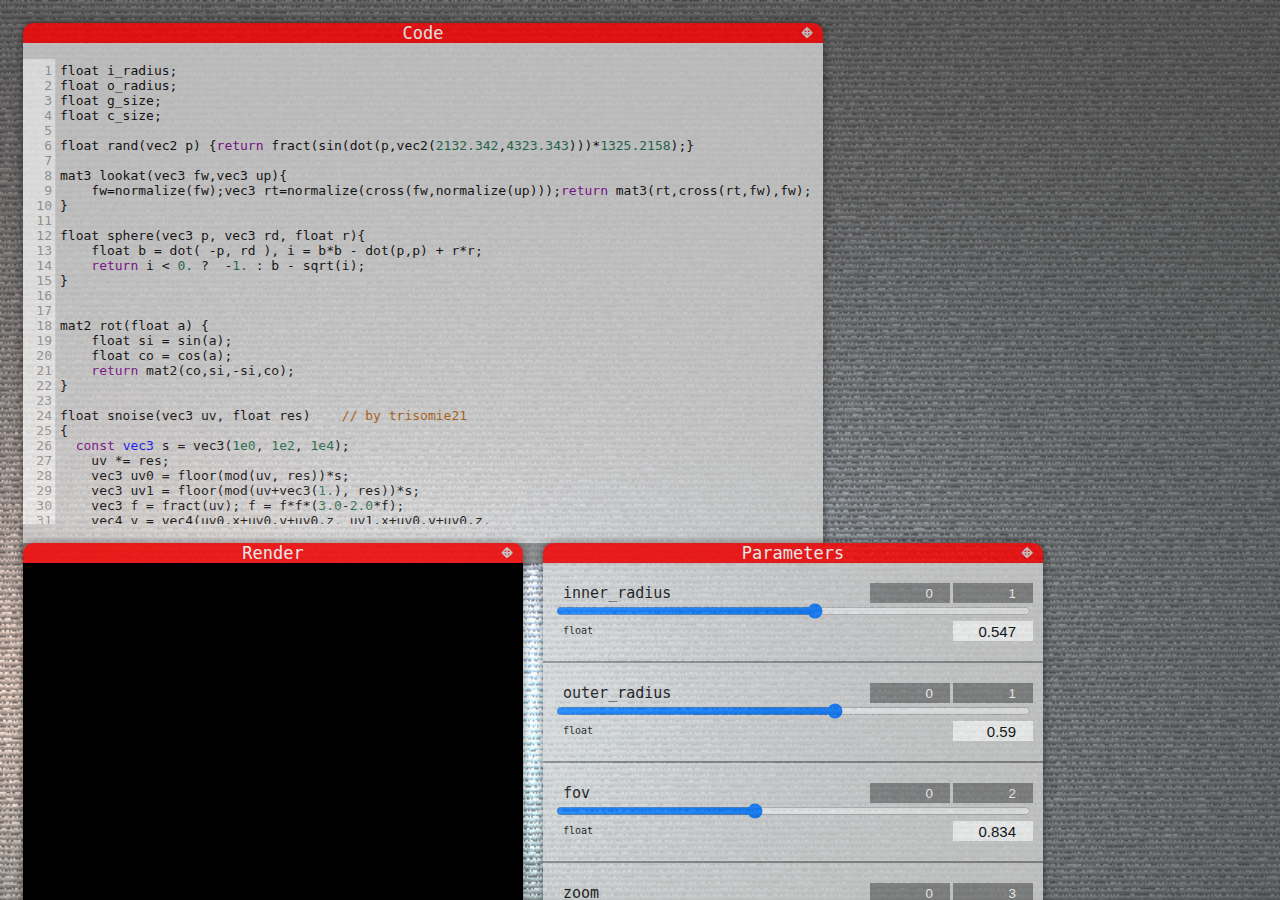
<file: index.html>
<!DOCTYPE HTML>
<html>
  <head>
    <title>kShade</title>
    <link rel="stylesheet" href="codemirror/lib/codemirror.css">
    <link rel="stylesheet" href="jshade.css">
    <script src="codemirror/lib/codemirror.js"></script>
    <script src="codemirror/mode/javascript/javascript.js"></script>
    <!-- <script src="jshint.js"></script> -->
    <script src="boxys.js"></script>
    <script src="kShade.js"></script>
    <script src="jquery.min.js"></script>
  </head>
  <body>
      <!-- <div id="info" class="boxy" title="FPS">
        <span id="fps"></span>
      </div> -->
    <div class="container">
      <iframe class="back" src="backgl.html?background.glsl"></iframe>

      <iframe id="code" class="boxy" title="Code" src="code.html">
      </iframe>
      <div id="render" class="boxy" title="Render">
        <div id="error">
        </div>
        <iframe class="webgl" id="shader" src="webgl.html?menu.c"></iframe>
      </div>
      <div id="params" class="boxy" title="Parameters">
        <div class="uniform">
          <div class="uniform_label name big">Parameter</div>
          <input type="number" class="value hi" value="2">
          <input type="number" class="value lo" value="0">
          <input type="range" class="slider x" value="0">
          <input type="range" class="slider y" value="0">
          <input type="range" class="slider z" value="0">
          <input type="range" class="slider w" value="0">
          <div class="uniform_label type">float</div>
          <input type="number" class="value big w" value="0">
          <input type="number" class="value big z" value="0">
          <input type="number" class="value big y" value="0">
          <input type="number" class="value big x" value="0">
        </div>
      </div>
    </div>
  </body>
</html>
</file>
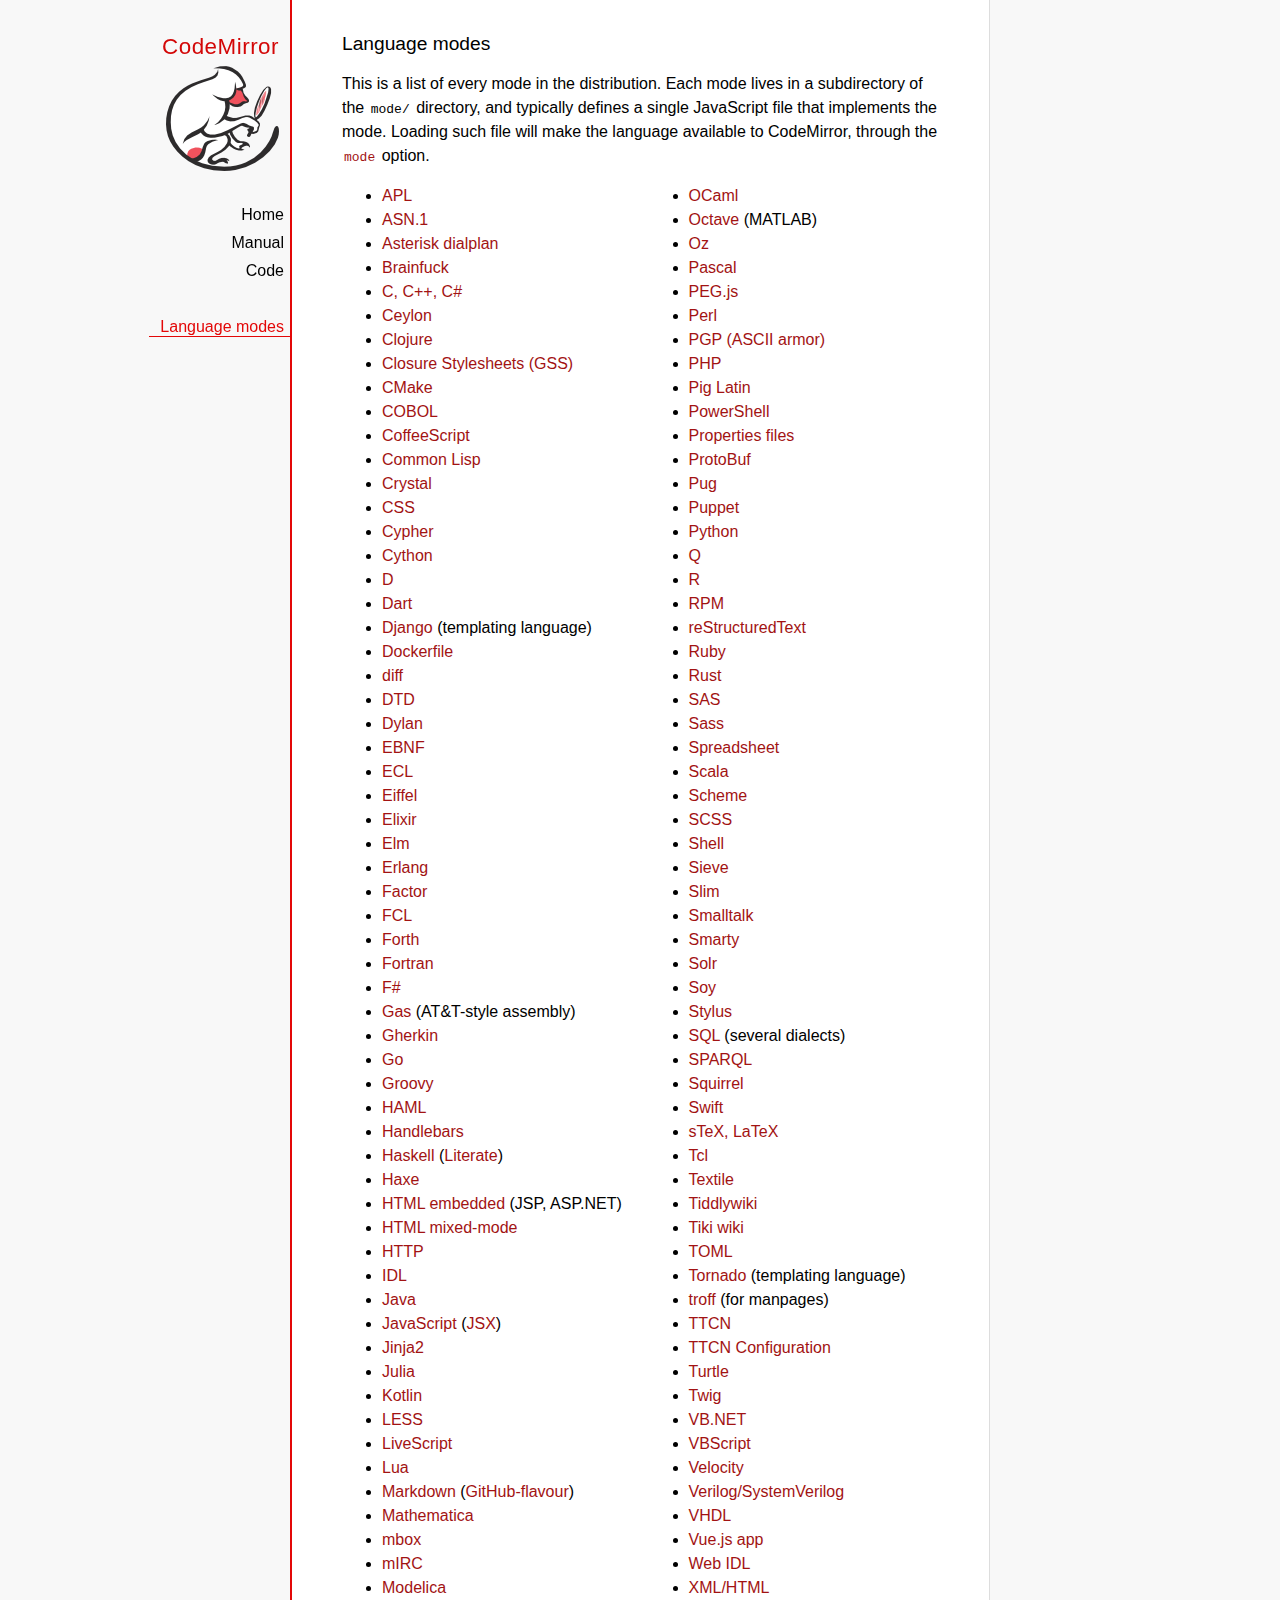
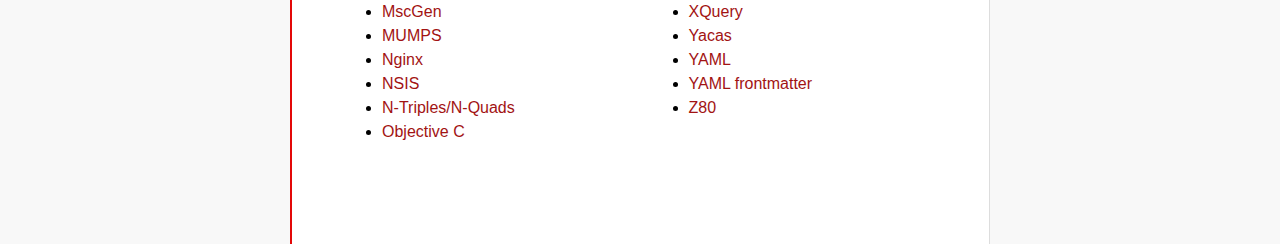
<file: codemirror/mode/index.html>
<!doctype html>

<title>CodeMirror: Language Modes</title>
<meta charset="utf-8"/>
<link rel=stylesheet href="../doc/docs.css">

<div id=nav>
  <a href="http://codemirror.net"><h1>CodeMirror</h1><img id=logo src="../doc/logo.png"></a>

  <ul>
    <li><a href="../index.html">Home</a>
    <li><a href="../doc/manual.html">Manual</a>
    <li><a href="https://github.com/codemirror/codemirror">Code</a>
  </ul>
  <ul>
    <li><a class=active href="#">Language modes</a>
  </ul>
</div>

<article>

  <h2>Language modes</h2>

  <p>This is a list of every mode in the distribution. Each mode lives
in a subdirectory of the <code>mode/</code> directory, and typically
defines a single JavaScript file that implements the mode. Loading
such file will make the language available to CodeMirror, through
the <a href="../doc/manual.html#option_mode"><code>mode</code></a>
option.</p>

  <div style="-webkit-columns: 100px 2; -moz-columns: 100px 2; columns: 100px 2;">
    <ul style="margin-top: 0">
      <li><a href="apl/index.html">APL</a></li>
      <li><a href="asn.1/index.html">ASN.1</a></li>
      <li><a href="asterisk/index.html">Asterisk dialplan</a></li>
      <li><a href="brainfuck/index.html">Brainfuck</a></li>
      <li><a href="clike/index.html">C, C++, C#</a></li>
      <li><a href="clike/index.html">Ceylon</a></li>
      <li><a href="clojure/index.html">Clojure</a></li>
      <li><a href="css/gss.html">Closure Stylesheets (GSS)</a></li>
      <li><a href="cmake/index.html">CMake</a></li>
      <li><a href="cobol/index.html">COBOL</a></li>
      <li><a href="coffeescript/index.html">CoffeeScript</a></li>
      <li><a href="commonlisp/index.html">Common Lisp</a></li>
      <li><a href="crystal/index.html">Crystal</a></li>
      <li><a href="css/index.html">CSS</a></li>
      <li><a href="cypher/index.html">Cypher</a></li>
      <li><a href="python/index.html">Cython</a></li>
      <li><a href="d/index.html">D</a></li>
      <li><a href="dart/index.html">Dart</a></li>
      <li><a href="django/index.html">Django</a> (templating language)</li>
      <li><a href="dockerfile/index.html">Dockerfile</a></li>
      <li><a href="diff/index.html">diff</a></li>
      <li><a href="dtd/index.html">DTD</a></li>
      <li><a href="dylan/index.html">Dylan</a></li>
      <li><a href="ebnf/index.html">EBNF</a></li>
      <li><a href="ecl/index.html">ECL</a></li>
      <li><a href="eiffel/index.html">Eiffel</a></li>
      <li><a href="https://github.com/optick/codemirror-mode-elixir">Elixir</a></li>
      <li><a href="elm/index.html">Elm</a></li>
      <li><a href="erlang/index.html">Erlang</a></li>
      <li><a href="factor/index.html">Factor</a></li>
      <li><a href="fcl/index.html">FCL</a></li>
      <li><a href="forth/index.html">Forth</a></li>
      <li><a href="fortran/index.html">Fortran</a></li>
      <li><a href="mllike/index.html">F#</a></li>
      <li><a href="gas/index.html">Gas</a> (AT&amp;T-style assembly)</li>
      <li><a href="gherkin/index.html">Gherkin</a></li>
      <li><a href="go/index.html">Go</a></li>
      <li><a href="groovy/index.html">Groovy</a></li>
      <li><a href="haml/index.html">HAML</a></li>
      <li><a href="handlebars/index.html">Handlebars</a></li>
      <li><a href="haskell/index.html">Haskell</a> (<a href="haskell-literate/index.html">Literate</a>)</li>
      <li><a href="haxe/index.html">Haxe</a></li>
      <li><a href="htmlembedded/index.html">HTML embedded</a> (JSP, ASP.NET)</li>
      <li><a href="htmlmixed/index.html">HTML mixed-mode</a></li>
      <li><a href="http/index.html">HTTP</a></li>
      <li><a href="idl/index.html">IDL</a></li>
      <li><a href="clike/index.html">Java</a></li>
      <li><a href="javascript/index.html">JavaScript</a> (<a href="jsx/index.html">JSX</a>)</li>
      <li><a href="jinja2/index.html">Jinja2</a></li>
      <li><a href="julia/index.html">Julia</a></li>
      <li><a href="clike/index.html">Kotlin</a></li>
      <li><a href="css/less.html">LESS</a></li>
      <li><a href="livescript/index.html">LiveScript</a></li>
      <li><a href="lua/index.html">Lua</a></li>
      <li><a href="markdown/index.html">Markdown</a> (<a href="gfm/index.html">GitHub-flavour</a>)</li>
      <li><a href="mathematica/index.html">Mathematica</a></li>
      <li><a href="mbox/index.html">mbox</a></li>
      <li><a href="mirc/index.html">mIRC</a></li>
      <li><a href="modelica/index.html">Modelica</a></li>
      <li><a href="mscgen/index.html">MscGen</a></li>
      <li><a href="mumps/index.html">MUMPS</a></li>
      <li><a href="nginx/index.html">Nginx</a></li>
      <li><a href="nsis/index.html">NSIS</a></li>
      <li><a href="ntriples/index.html">N-Triples/N-Quads</a></li>
      <li><a href="clike/index.html">Objective C</a></li>
      <li><a href="mllike/index.html">OCaml</a></li>
      <li><a href="octave/index.html">Octave</a> (MATLAB)</li>
      <li><a href="oz/index.html">Oz</a></li>
      <li><a href="pascal/index.html">Pascal</a></li>
      <li><a href="pegjs/index.html">PEG.js</a></li>
      <li><a href="perl/index.html">Perl</a></li>
      <li><a href="asciiarmor/index.html">PGP (ASCII armor)</a></li>
      <li><a href="php/index.html">PHP</a></li>
      <li><a href="pig/index.html">Pig Latin</a></li>
      <li><a href="powershell/index.html">PowerShell</a></li>
      <li><a href="properties/index.html">Properties files</a></li>
      <li><a href="protobuf/index.html">ProtoBuf</a></li>
      <li><a href="pug/index.html">Pug</a></li>
      <li><a href="puppet/index.html">Puppet</a></li>
      <li><a href="python/index.html">Python</a></li>
      <li><a href="q/index.html">Q</a></li>
      <li><a href="r/index.html">R</a></li>
      <li><a href="rpm/index.html">RPM</a></li>
      <li><a href="rst/index.html">reStructuredText</a></li>
      <li><a href="ruby/index.html">Ruby</a></li>
      <li><a href="rust/index.html">Rust</a></li>
      <li><a href="sas/index.html">SAS</a></li>
      <li><a href="sass/index.html">Sass</a></li>
      <li><a href="spreadsheet/index.html">Spreadsheet</a></li>
      <li><a href="clike/scala.html">Scala</a></li>
      <li><a href="scheme/index.html">Scheme</a></li>
      <li><a href="css/scss.html">SCSS</a></li>
      <li><a href="shell/index.html">Shell</a></li>
      <li><a href="sieve/index.html">Sieve</a></li>
      <li><a href="slim/index.html">Slim</a></li>
      <li><a href="smalltalk/index.html">Smalltalk</a></li>
      <li><a href="smarty/index.html">Smarty</a></li>
      <li><a href="solr/index.html">Solr</a></li>
      <li><a href="soy/index.html">Soy</a></li>
      <li><a href="stylus/index.html">Stylus</a></li>
      <li><a href="sql/index.html">SQL</a> (several dialects)</li>
      <li><a href="sparql/index.html">SPARQL</a></li>
      <li><a href="clike/index.html">Squirrel</a></li>
      <li><a href="swift/index.html">Swift</a></li>
      <li><a href="stex/index.html">sTeX, LaTeX</a></li>
      <li><a href="tcl/index.html">Tcl</a></li>
      <li><a href="textile/index.html">Textile</a></li>
      <li><a href="tiddlywiki/index.html">Tiddlywiki</a></li>
      <li><a href="tiki/index.html">Tiki wiki</a></li>
      <li><a href="toml/index.html">TOML</a></li>
      <li><a href="tornado/index.html">Tornado</a> (templating language)</li>
      <li><a href="troff/index.html">troff</a> (for manpages)</li>
      <li><a href="ttcn/index.html">TTCN</a></li>
      <li><a href="ttcn-cfg/index.html">TTCN Configuration</a></li>
      <li><a href="turtle/index.html">Turtle</a></li>
      <li><a href="twig/index.html">Twig</a></li>
      <li><a href="vb/index.html">VB.NET</a></li>
      <li><a href="vbscript/index.html">VBScript</a></li>
      <li><a href="velocity/index.html">Velocity</a></li>
      <li><a href="verilog/index.html">Verilog/SystemVerilog</a></li>
      <li><a href="vhdl/index.html">VHDL</a></li>
      <li><a href="vue/index.html">Vue.js app</a></li>
      <li><a href="webidl/index.html">Web IDL</a></li>
      <li><a href="xml/index.html">XML/HTML</a></li>
      <li><a href="xquery/index.html">XQuery</a></li>
      <li><a href="yacas/index.html">Yacas</a></li>
      <li><a href="yaml/index.html">YAML</a></li>
      <li><a href="yaml-frontmatter/index.html">YAML frontmatter</a></li>
      <li><a href="z80/index.html">Z80</a></li>
    </ul>
  </div>

</article>
</file>
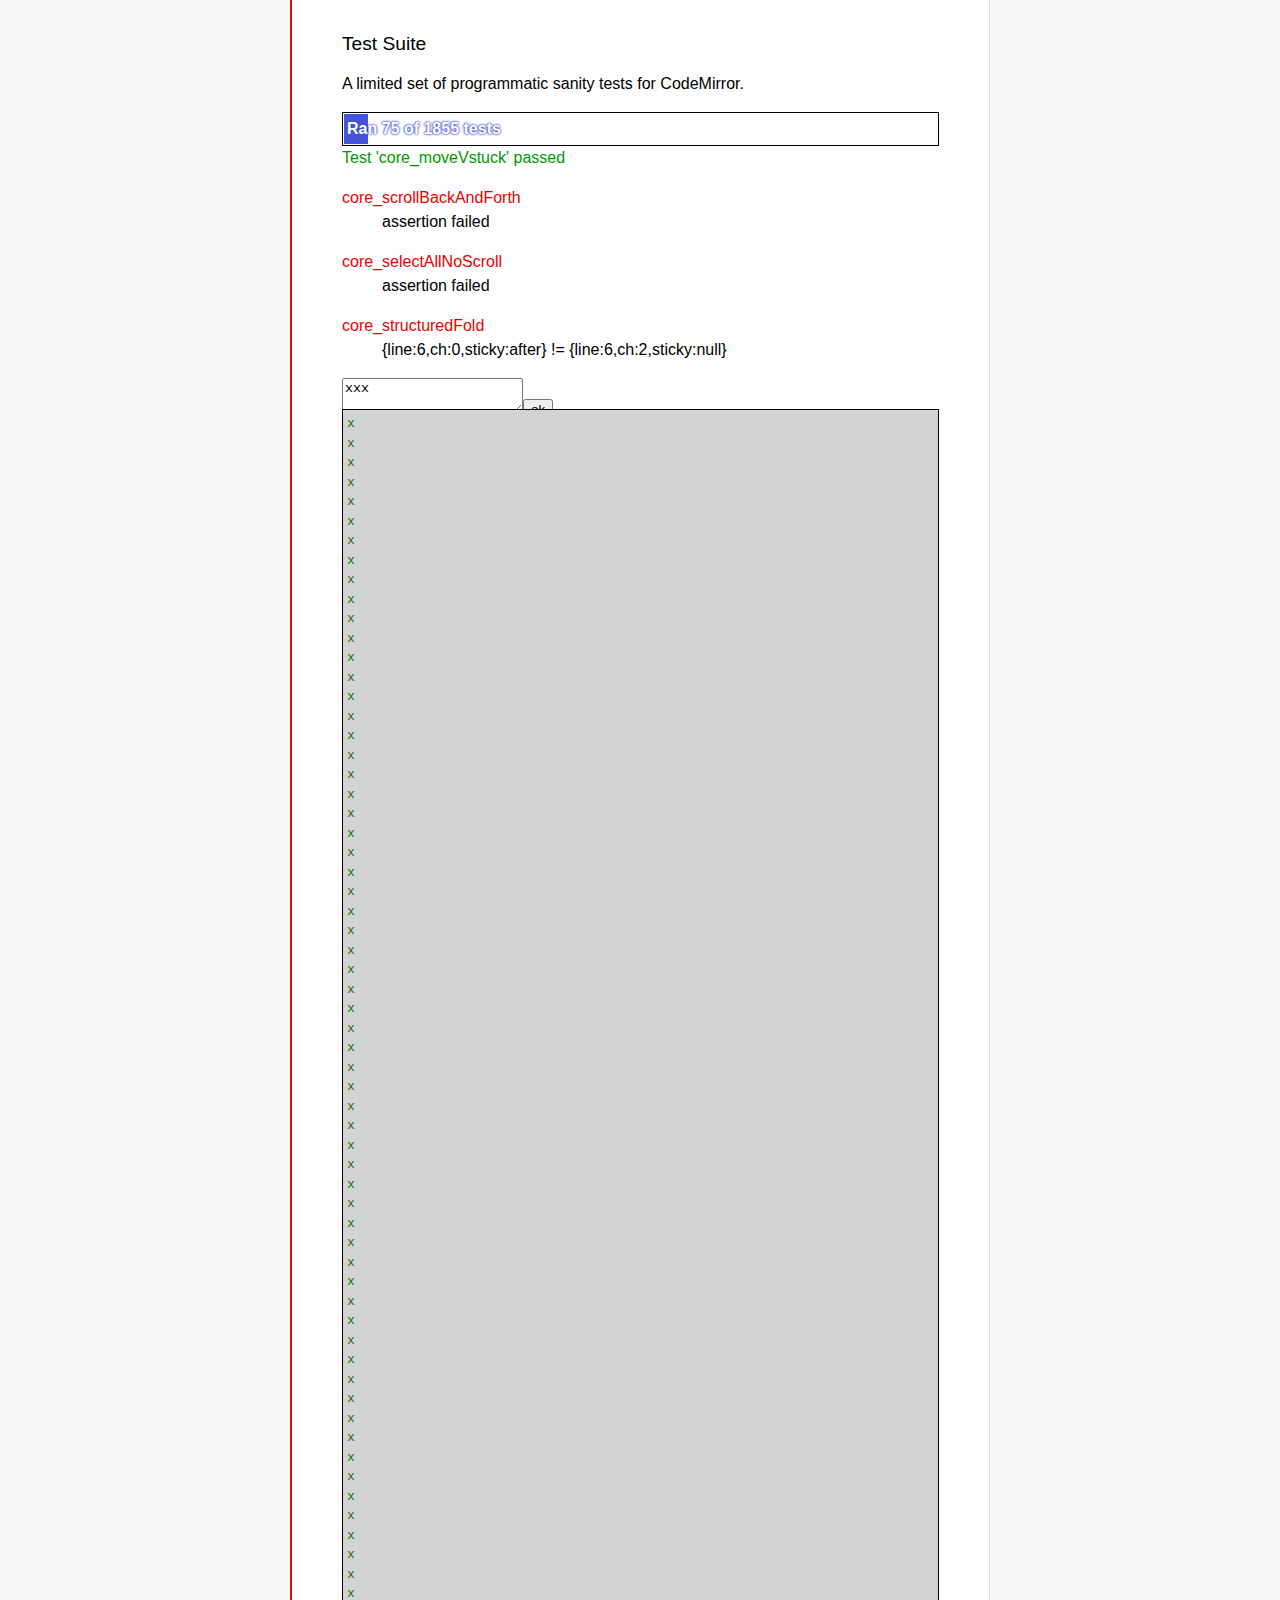
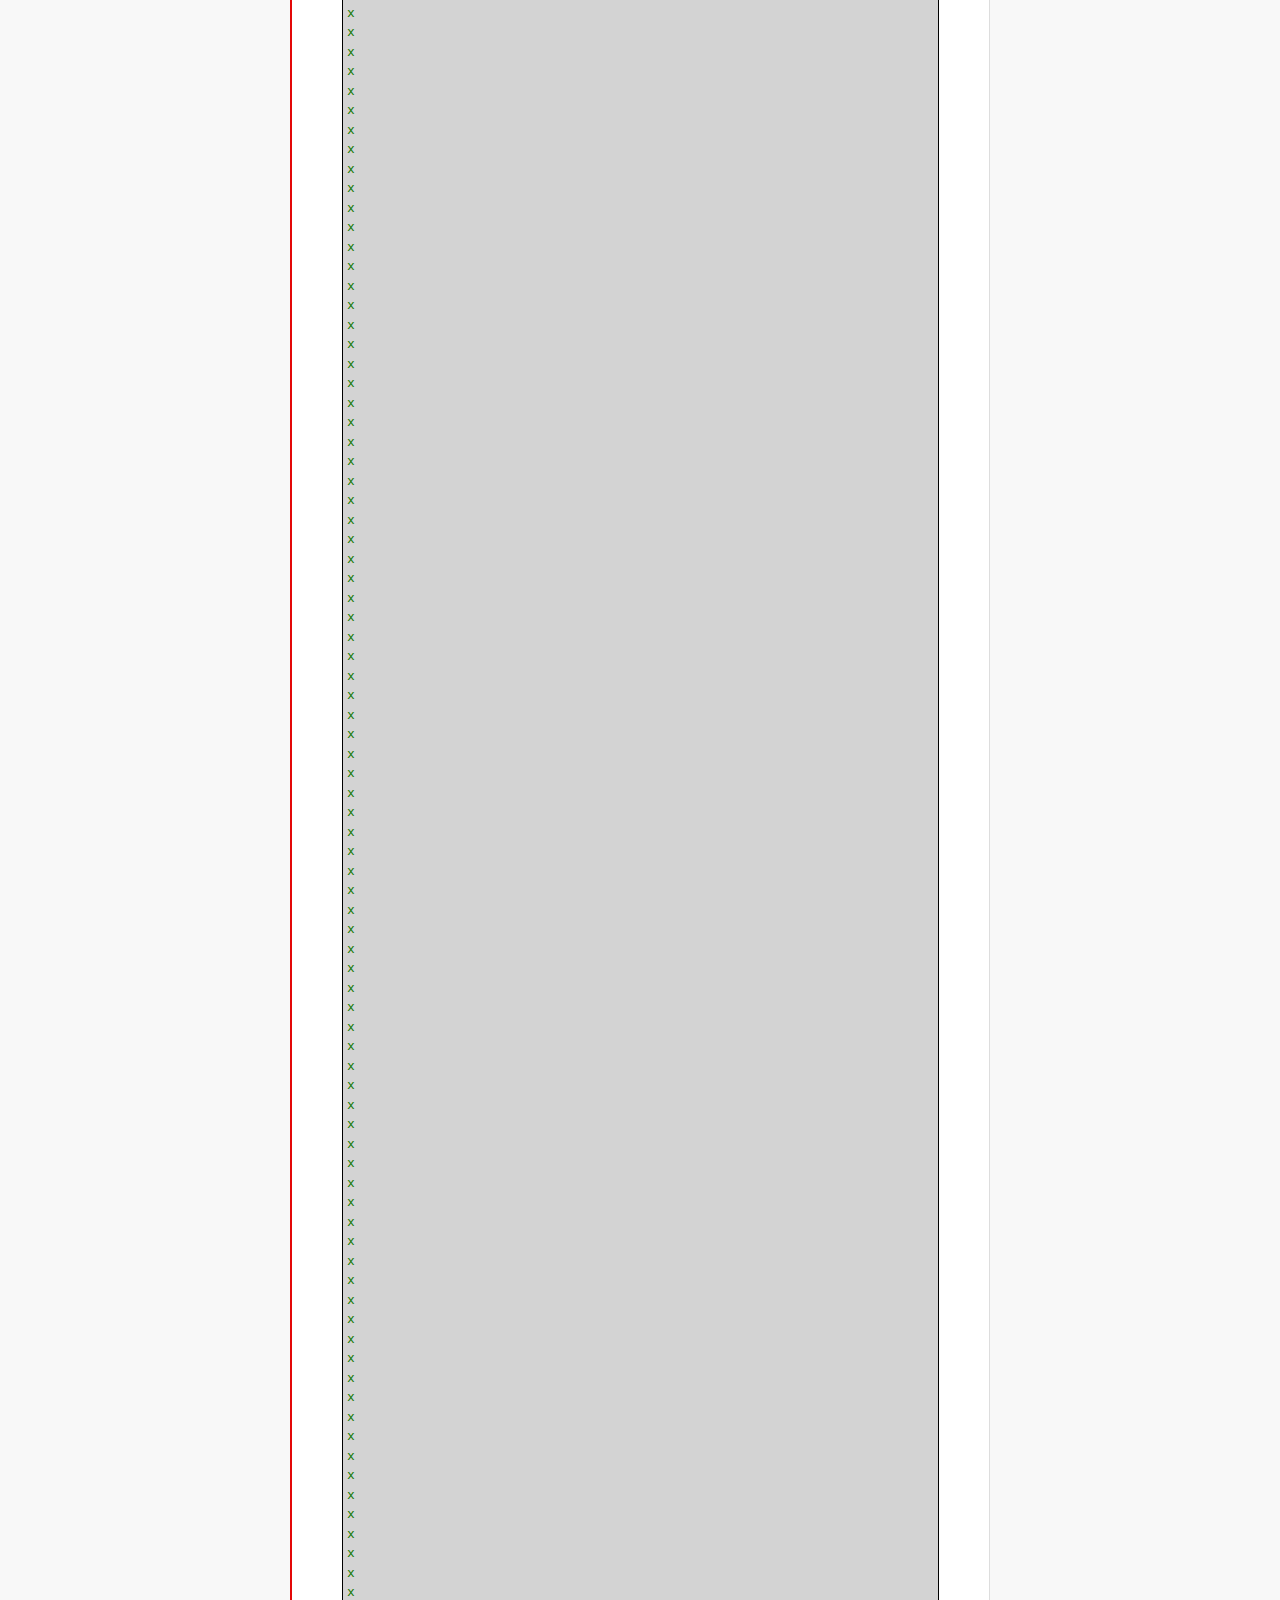
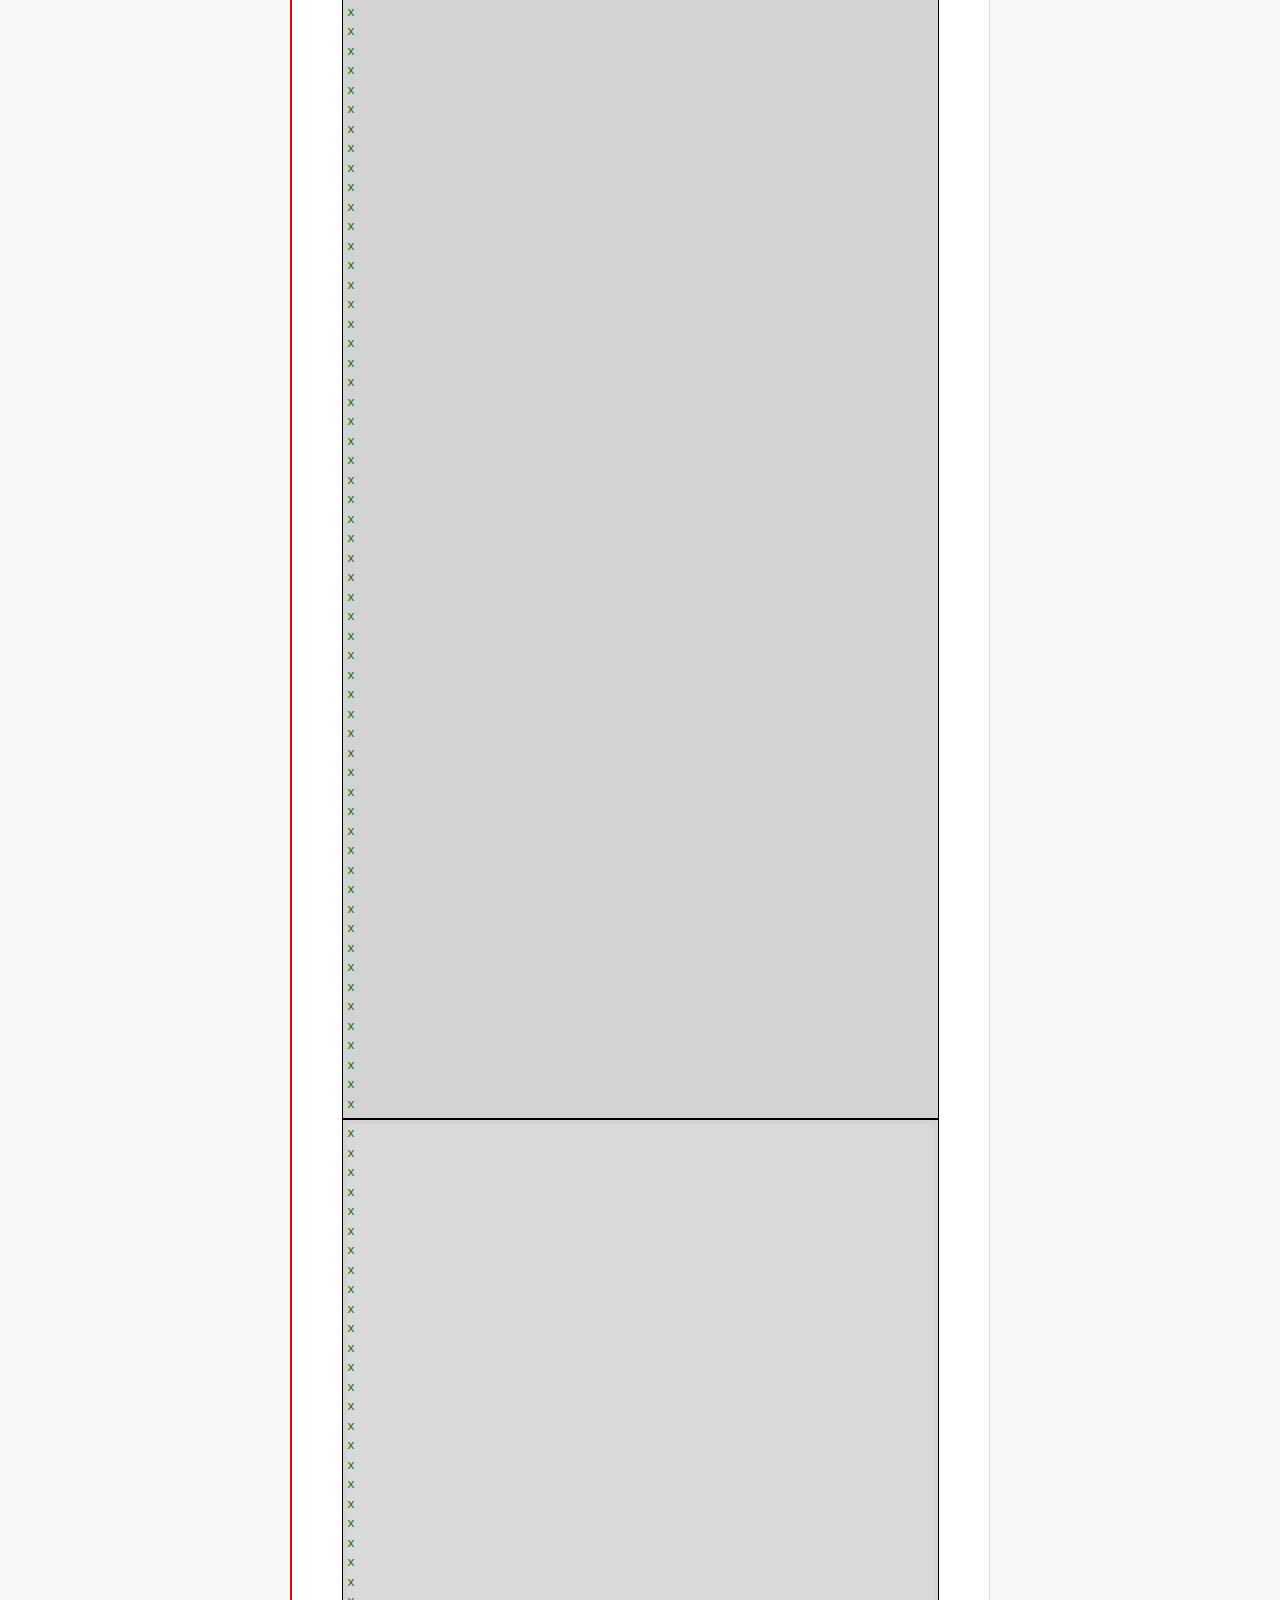
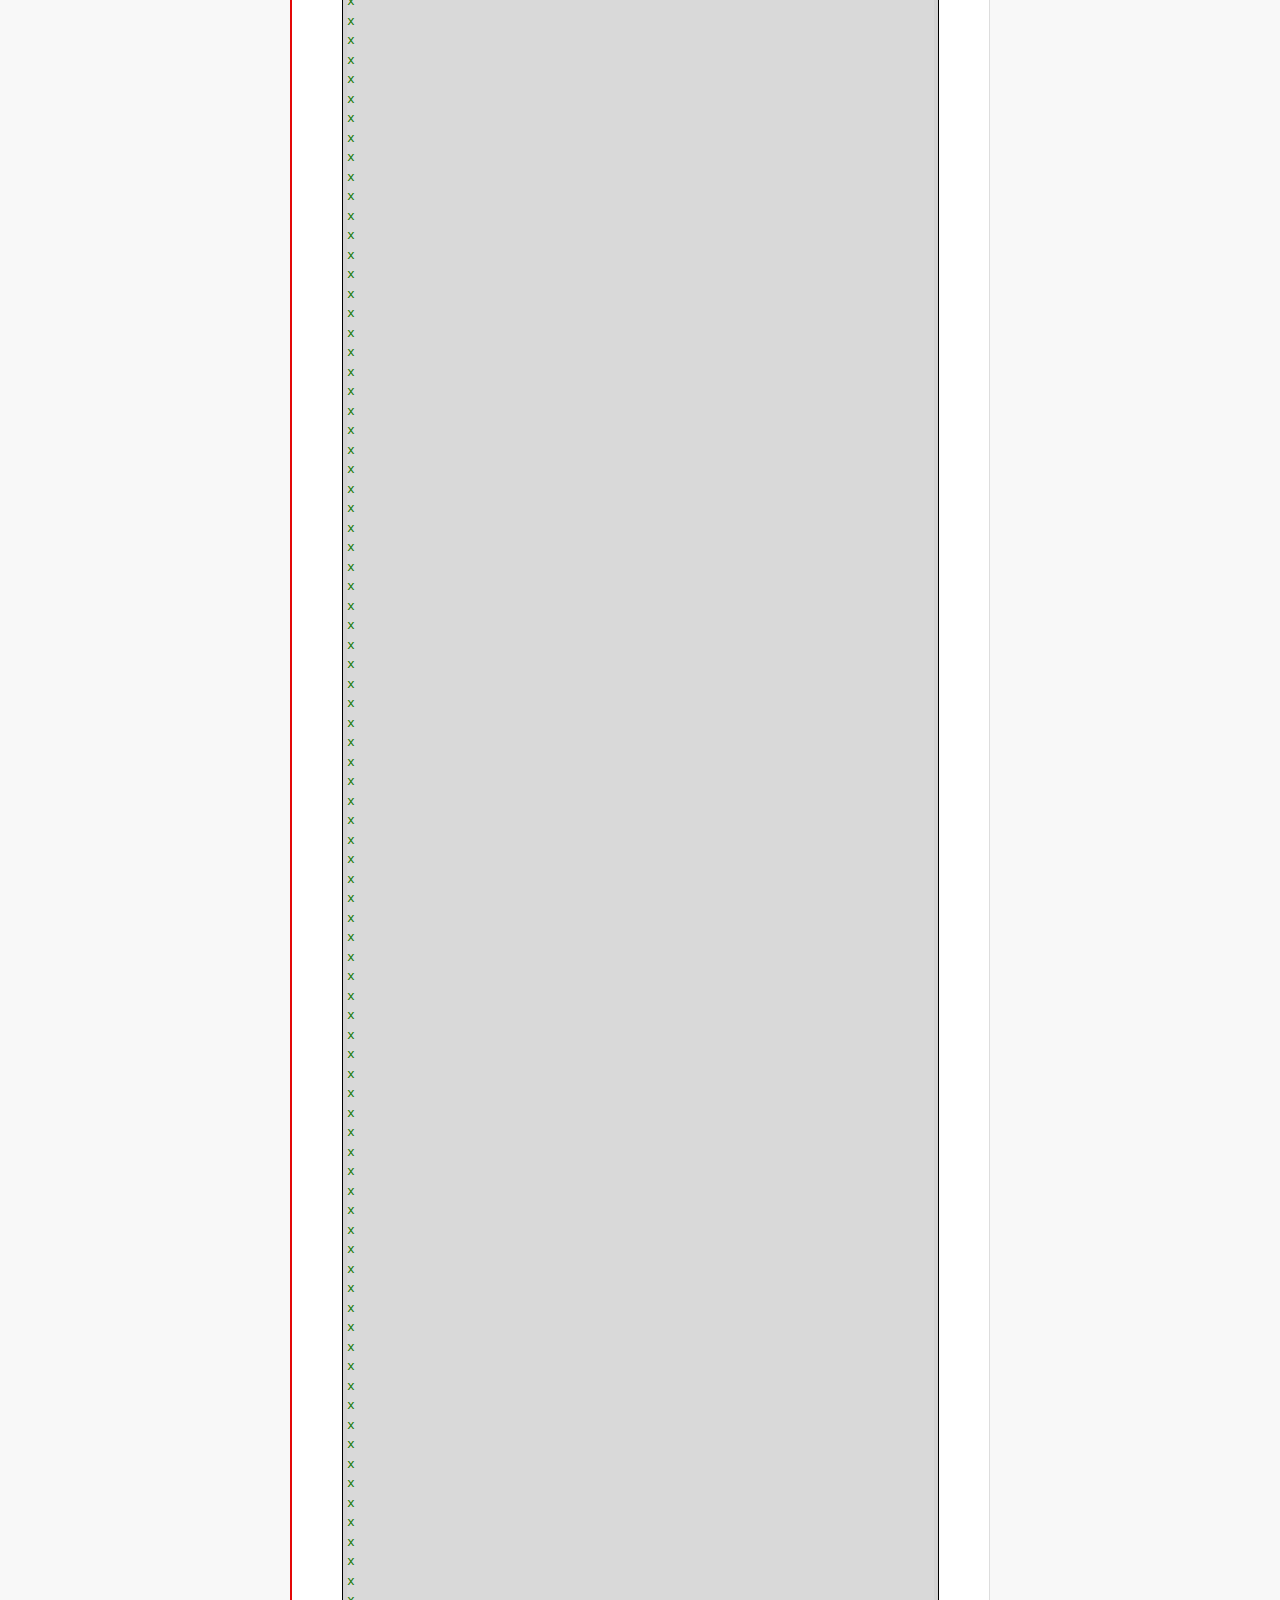
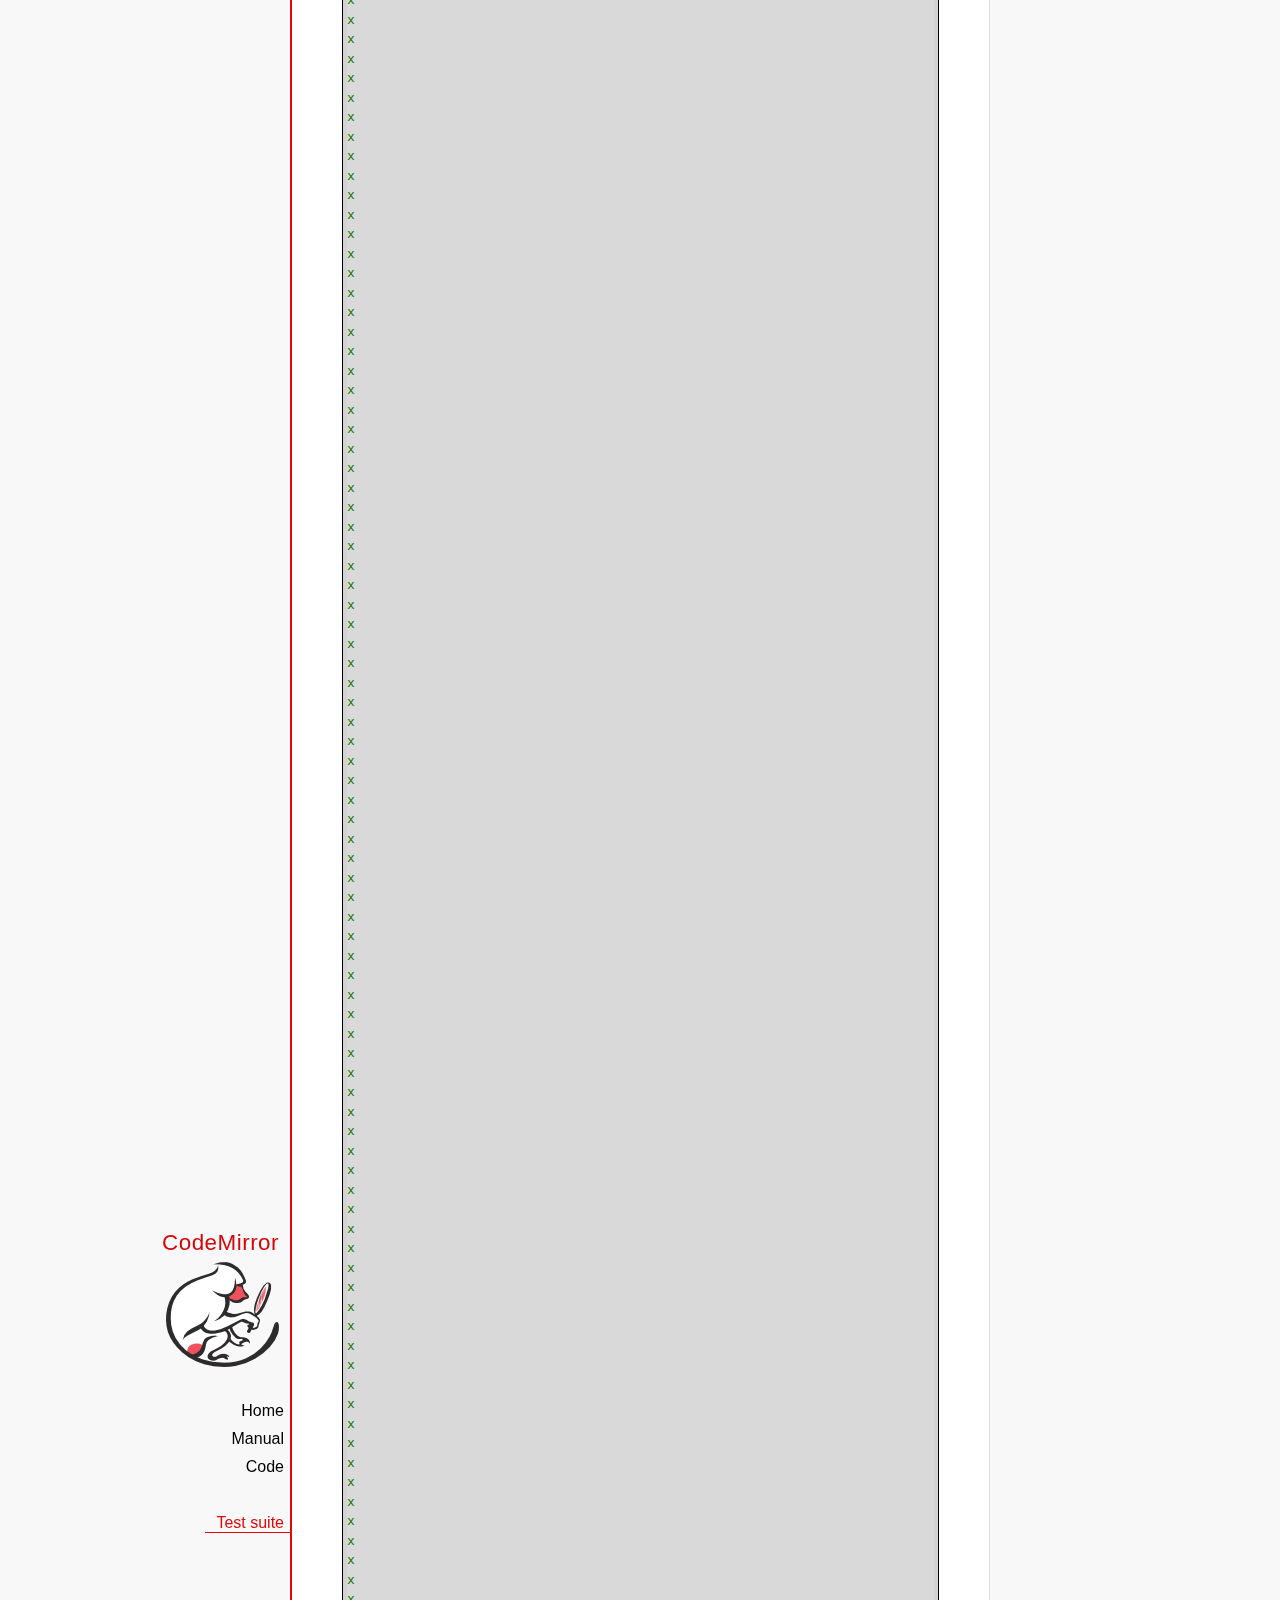
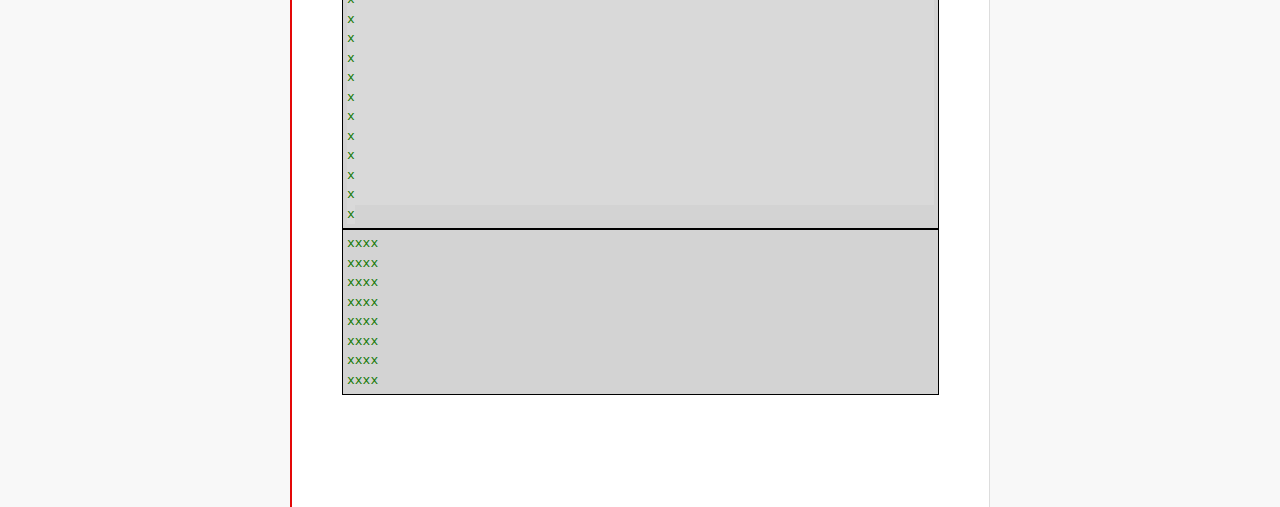
<file: codemirror/test/index.html>
<!doctype html>

<meta charset="utf-8"/>
<title>CodeMirror: Test Suite</title>
<link rel=stylesheet href="../doc/docs.css">

<link rel="stylesheet" href="../lib/codemirror.css">
<link rel="stylesheet" href="mode_test.css">
<script src="../doc/activebookmark.js"></script>
<script src="../lib/codemirror.js"></script>
<script src="../mode/meta.js"></script>
<script src="../addon/mode/overlay.js"></script>
<script src="../addon/mode/multiplex.js"></script>
<script src="../addon/search/searchcursor.js"></script>
<script src="../addon/dialog/dialog.js"></script>
<script src="../addon/edit/matchbrackets.js"></script>
<script src="../addon/hint/sql-hint.js"></script>
<script src="../addon/comment/comment.js"></script>
<script src="../addon/mode/simple.js"></script>
<script src="../mode/css/css.js"></script>
<script src="../mode/clike/clike.js"></script>
<!-- clike must be after css or vim and sublime tests will fail -->
<script src="../mode/cypher/cypher.js"></script>
<script src="../mode/d/d.js"></script>
<script src="../mode/dockerfile/dockerfile.js"></script>
<script src="../mode/gfm/gfm.js"></script>
<script src="../mode/haml/haml.js"></script>
<script src="../mode/htmlmixed/htmlmixed.js"></script>
<script src="../mode/javascript/javascript.js"></script>
<script src="../mode/jsx/jsx.js"></script>
<script src="../mode/markdown/markdown.js"></script>
<script src="../mode/php/php.js"></script>
<script src="../mode/python/python.js"></script>
<script src="../mode/powershell/powershell.js"></script>
<script src="../mode/ruby/ruby.js"></script>
<script src="../mode/sass/sass.js"></script>
<script src="../mode/shell/shell.js"></script>
<script src="../mode/slim/slim.js"></script>
<script src="../mode/soy/soy.js"></script>
<script src="../mode/sql/sql.js"></script>
<script src="../mode/stex/stex.js"></script>
<script src="../mode/swift/swift.js"></script>
<script src="../mode/textile/textile.js"></script>
<script src="../mode/verilog/verilog.js"></script>
<script src="../mode/xml/xml.js"></script>
<script src="../mode/xquery/xquery.js"></script>
<script src="../keymap/emacs.js"></script>
<script src="../keymap/sublime.js"></script>
<script src="../keymap/vim.js"></script>
<script src="../mode/rust/rust.js"></script>
<script src="../mode/mscgen/mscgen.js"></script>
<script src="../mode/dylan/dylan.js"></script>

<style type="text/css">
  .ok {color: #090;}
  .fail {color: #e00;}
  .error {color: #c90;}
  .done {font-weight: bold;}
  #progress {
  background: #45d;
  color: white;
  text-shadow: 0 0 1px #45d, 0 0 2px #45d, 0 0 3px #45d;
  font-weight: bold;
  white-space: pre;
  }
  #testground {
  visibility: hidden;
  }
  #testground.offscreen {
  visibility: visible;
  position: absolute;
  left: -10000px;
  top: -10000px;
  }
  .CodeMirror { border: 1px solid black; }
</style>

<div id=nav>
  <a href="http://codemirror.net"><h1>CodeMirror</h1><img id=logo src="../doc/logo.png"></a>

  <ul>
    <li><a href="../index.html">Home</a>
    <li><a href="../doc/manual.html">Manual</a>
    <li><a href="https://github.com/codemirror/codemirror">Code</a>
  </ul>
  <ul>
    <li><a class=active href="#">Test suite</a>
  </ul>
</div>

<article>
  <h2>Test Suite</h2>

    <p>A limited set of programmatic sanity tests for CodeMirror.</p>

    <div style="border: 1px solid black; padding: 1px; max-width: 700px;">
      <div style="width: 0px;" id=progress><div style="padding: 3px;">Ran <span id="progress_ran">0</span><span id="progress_total"> of 0</span> tests</div></div>
    </div>
    <p id=status>Please enable JavaScript...</p>
    <div id=output></div>

    <div id=testground></div>

    <script src="driver.js"></script>
    <script src="test.js"></script>
    <script src="doc_test.js"></script>
    <script src="multi_test.js"></script>
    <script src="contenteditable_test.js"></script>
    <script src="scroll_test.js"></script>
    <script src="comment_test.js"></script>
    <script src="search_test.js"></script>
    <script src="mode_test.js"></script>

    <script src="../mode/clike/test.js"></script>
    <script src="../mode/css/test.js"></script>
    <script src="../mode/css/gss_test.js"></script>
    <script src="../mode/css/scss_test.js"></script>
    <script src="../mode/css/less_test.js"></script>
    <script src="../mode/cypher/test.js"></script>
    <script src="../mode/d/test.js"></script>
    <script src="../mode/dockerfile/test.js"></script>
    <script src="../mode/gfm/test.js"></script>
    <script src="../mode/haml/test.js"></script>
    <script src="../mode/javascript/test.js"></script>
    <script src="../mode/jsx/test.js"></script>
    <script src="../mode/markdown/test.js"></script>
    <script src="../mode/php/test.js"></script>
    <script src="../mode/powershell/test.js"></script>
    <script src="../mode/ruby/test.js"></script>
    <script src="../mode/sass/test.js"></script>
    <script src="../mode/shell/test.js"></script>
    <script src="../mode/slim/test.js"></script>
    <script src="../mode/soy/test.js"></script>
    <script src="../mode/stex/test.js"></script>
    <script src="../mode/swift/test.js"></script>
    <script src="../mode/textile/test.js"></script>
    <script src="../mode/verilog/test.js"></script>
    <script src="../mode/xml/test.js"></script>
    <script src="../mode/xquery/test.js"></script>
    <script src="../mode/python/test.js"></script>
    <script src="../mode/rust/test.js"></script>
    <script src="../mode/mscgen/mscgen_test.js"></script>
    <script src="../mode/mscgen/xu_test.js"></script>
    <script src="../mode/mscgen/msgenny_test.js"></script>
    <script src="../mode/dylan/test.js"></script>
    <script src="../addon/mode/multiplex_test.js"></script>
    <script src="emacs_test.js"></script>
    <script src="sql-hint-test.js"></script>
    <script src="sublime_test.js"></script>
    <script src="vim_test.js"></script>
    <script>
      window.onload = runHarness;
      CodeMirror.on(window, 'hashchange', runHarness);

      function esc(str) {
        return str.replace(/[<&]/, function(ch) { return ch == "<" ? "&lt;" : "&amp;"; });
      }

      var output = document.getElementById("output"),
          progress = document.getElementById("progress"),
          progressRan = document.getElementById("progress_ran").childNodes[0],
          progressTotal = document.getElementById("progress_total").childNodes[0];
      var count = 0,
          failed = 0,
          skipped = 0,
          bad = "",
          running = false, // Flag that states tests are running
          quit = false, // Flag to quit tests ASAP
          verbose = false; // Adds message for *every* test to output

      function runHarness(){
        if (running) {
          quit = true;
          setStatus("Restarting tests...", '', true);
          setTimeout(function(){runHarness();}, 500);
          return;
        }
        filters = [];
        verbose = false;
        if (window.location.hash.substr(1)){
          var strings = window.location.hash.substr(1).split(",");
          while (strings.length) {
            var s = strings.shift();
            if (s === "verbose")
              verbose = true;
            else
              filters.push(parseTestFilter(decodeURIComponent(s)));
          }
        }
        quit = false;
        running = true;
        setStatus("Loading tests...");
        count = 0;
        failed = 0;
        skipped = 0;
        bad = "";
        totalTests = countTests();
        progressTotal.nodeValue = " of " + totalTests;
        progressRan.nodeValue = count;
        output.innerHTML = '';
        document.getElementById("testground").innerHTML = "<form>" +
          "<textarea id=\"code\" name=\"code\"></textarea>" +
          "<input type=submit value=ok name=submit>" +
          "</form>";
        runTests(displayTest);
      }

      function setStatus(message, className, force){
        if (quit && !force) return;
        if (!message) throw("must provide message");
        var status = document.getElementById("status").childNodes[0];
        status.nodeValue = message;
        status.parentNode.className = className;
      }
      function addOutput(name, className, code){
        var newOutput = document.createElement("dl");
        var newTitle = document.createElement("dt");
        newTitle.className = className;
        newTitle.appendChild(document.createTextNode(name));
        newOutput.appendChild(newTitle);
        var newMessage = document.createElement("dd");
        newMessage.innerHTML = code;
        newOutput.appendChild(newTitle);
        newOutput.appendChild(newMessage);
        output.appendChild(newOutput);
      }
      function displayTest(type, name, customMessage) {
        var message = "???";
        if (type != "done" && type != "skipped") ++count;
        progress.style.width = (count * (progress.parentNode.clientWidth - 2) / (totalTests || 1)) + "px";
        progressRan.nodeValue = count;
        if (type == "ok") {
          message = "Test '" + name + "' passed";
          if (!verbose) customMessage = false;
        } else if (type == "skipped") {
          message = "Test '" + name + "' skipped";
          ++skipped;
          if (!verbose) customMessage = false;
        } else if (type == "expected") {
          message = "Test '" + name + "' failed as expected";
          if (!verbose) customMessage = false;
        } else if (type == "error" || type == "fail") {
          ++failed;
          message = "Test '" + name + "' failed";
        } else if (type == "done") {
          if (failed) {
            type += " fail";
            message = failed + " failure" + (failed > 1 ? "s" : "");
          } else if (count < totalTests) {
            failed = totalTests - count;
            type += " fail";
            message = failed + " failure" + (failed > 1 ? "s" : "");
          } else {
            type += " ok";
            message = "All passed";
            if (skipped) {
              message += " (" + skipped + " skipped)";
            }
          }
          progressTotal.nodeValue = '';
          customMessage = true; // Hack to avoid adding to output
        }
        if (verbose && !customMessage)  customMessage = message;
        setStatus(message, type);
        if (customMessage && customMessage.length > 0) {
          addOutput(name, type, customMessage);
        }
      }
    </script>

</article>
</file>
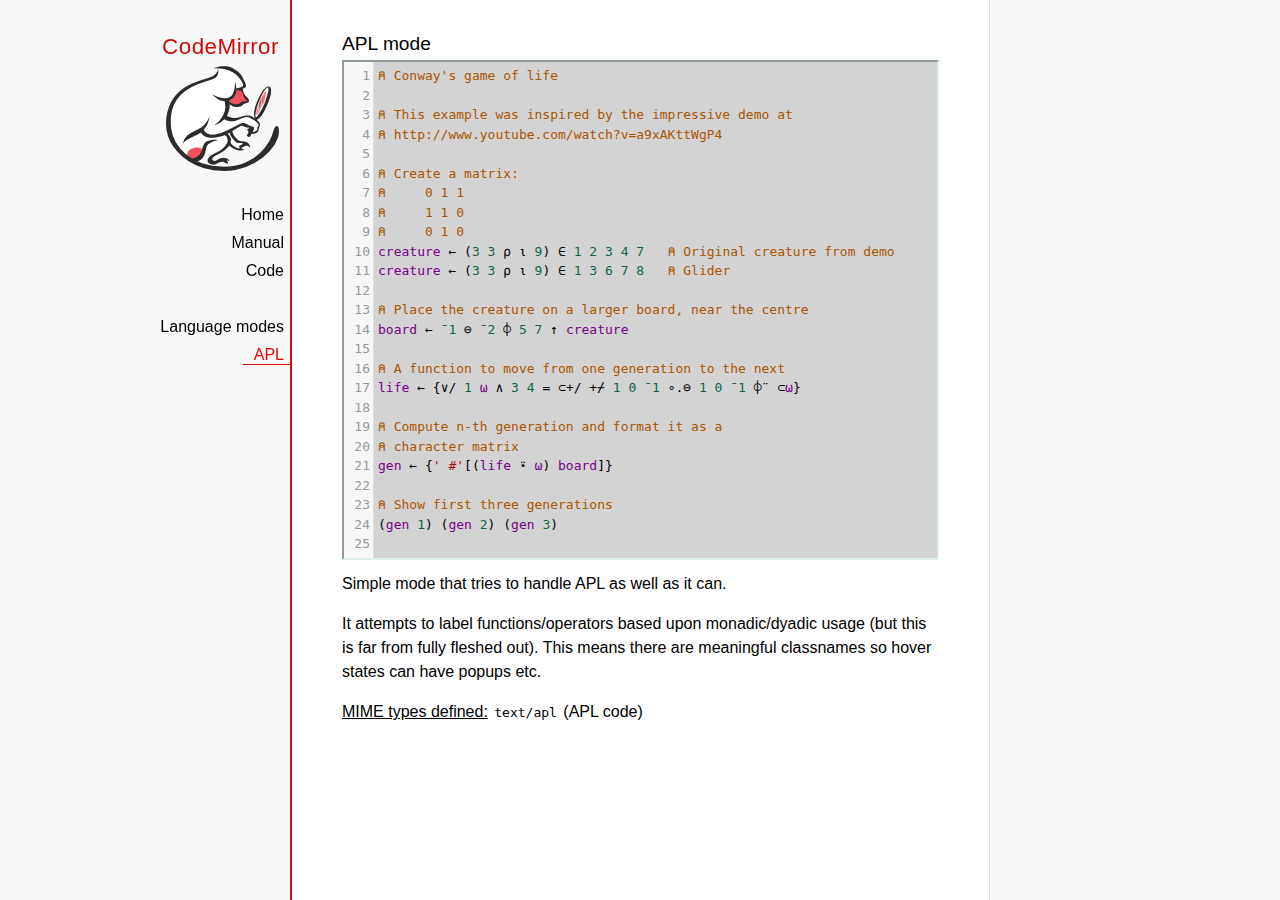
<file: codemirror/mode/apl/index.html>
<!doctype html>

<title>CodeMirror: APL mode</title>
<meta charset="utf-8"/>
<link rel=stylesheet href="../../doc/docs.css">

<link rel="stylesheet" href="../../lib/codemirror.css">
<script src="../../lib/codemirror.js"></script>
<script src="../../addon/edit/matchbrackets.js"></script>
<script src="./apl.js"></script>
<style>
	.CodeMirror { border: 2px inset #dee; }
    </style>
<div id=nav>
  <a href="http://codemirror.net"><h1>CodeMirror</h1><img id=logo src="../../doc/logo.png"></a>

  <ul>
    <li><a href="../../index.html">Home</a>
    <li><a href="../../doc/manual.html">Manual</a>
    <li><a href="https://github.com/codemirror/codemirror">Code</a>
  </ul>
  <ul>
    <li><a href="../index.html">Language modes</a>
    <li><a class=active href="#">APL</a>
  </ul>
</div>

<article>
<h2>APL mode</h2>
<form><textarea id="code" name="code">
⍝ Conway's game of life

⍝ This example was inspired by the impressive demo at
⍝ http://www.youtube.com/watch?v=a9xAKttWgP4

⍝ Create a matrix:
⍝     0 1 1
⍝     1 1 0
⍝     0 1 0
creature ← (3 3 ⍴ ⍳ 9) ∈ 1 2 3 4 7   ⍝ Original creature from demo
creature ← (3 3 ⍴ ⍳ 9) ∈ 1 3 6 7 8   ⍝ Glider

⍝ Place the creature on a larger board, near the centre
board ← ¯1 ⊖ ¯2 ⌽ 5 7 ↑ creature

⍝ A function to move from one generation to the next
life ← {∨/ 1 ⍵ ∧ 3 4 = ⊂+/ +⌿ 1 0 ¯1 ∘.⊖ 1 0 ¯1 ⌽¨ ⊂⍵}

⍝ Compute n-th generation and format it as a
⍝ character matrix
gen ← {' #'[(life ⍣ ⍵) board]}

⍝ Show first three generations
(gen 1) (gen 2) (gen 3)
</textarea></form>

    <script>
      var editor = CodeMirror.fromTextArea(document.getElementById("code"), {
        lineNumbers: true,
        matchBrackets: true,
        mode: "text/apl"
      });
    </script>

    <p>Simple mode that tries to handle APL as well as it can.</p>
    <p>It attempts to label functions/operators based upon
    monadic/dyadic usage (but this is far from fully fleshed out).
    This means there are meaningful classnames so hover states can
    have popups etc.</p>

    <p><strong>MIME types defined:</strong> <code>text/apl</code> (APL code)</p>
  </article>
</file>
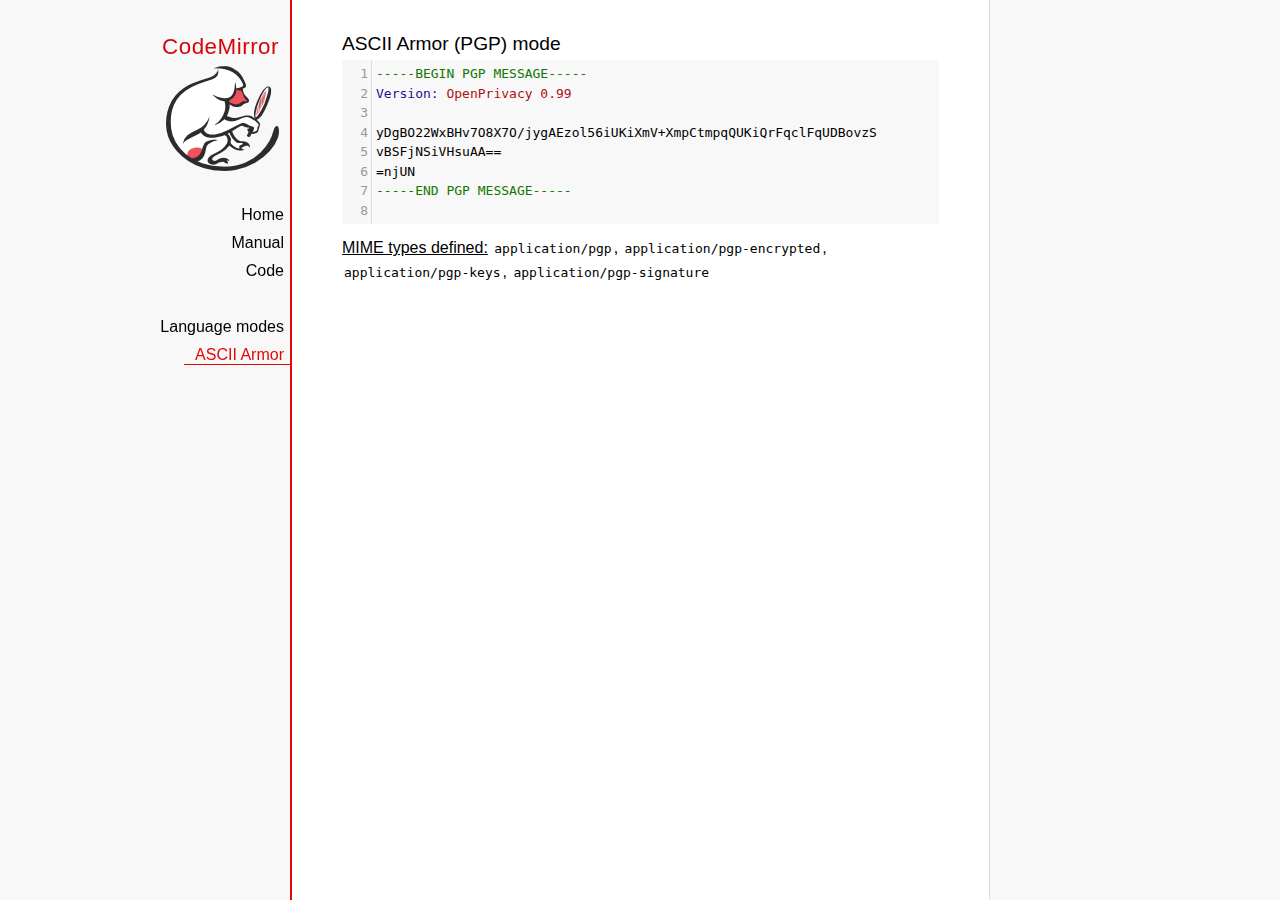
<file: codemirror/mode/asciiarmor/index.html>
<!doctype html>

<title>CodeMirror: ASCII Armor (PGP) mode</title>
<meta charset="utf-8"/>
<link rel=stylesheet href="../../doc/docs.css">

<link rel="stylesheet" href="../../lib/codemirror.css">
<script src="../../lib/codemirror.js"></script>
<script src="asciiarmor.js"></script>
<style>.CodeMirror {background: #f8f8f8;}</style>
<div id=nav>
  <a href="http://codemirror.net"><h1>CodeMirror</h1><img id=logo src="../../doc/logo.png"></a>

  <ul>
    <li><a href="../../index.html">Home</a>
    <li><a href="../../doc/manual.html">Manual</a>
    <li><a href="https://github.com/codemirror/codemirror">Code</a>
  </ul>
  <ul>
    <li><a href="../index.html">Language modes</a>
    <li><a class=active href="#">ASCII Armor</a>
  </ul>
</div>

<article>
<h2>ASCII Armor (PGP) mode</h2>
<form><textarea id="code" name="code">
-----BEGIN PGP MESSAGE-----
Version: OpenPrivacy 0.99

yDgBO22WxBHv7O8X7O/jygAEzol56iUKiXmV+XmpCtmpqQUKiQrFqclFqUDBovzS
vBSFjNSiVHsuAA==
=njUN
-----END PGP MESSAGE-----
</textarea></form>

<script>
var editor = CodeMirror.fromTextArea(document.getElementById("code"), {
  lineNumbers: true
});
</script>

<p><strong>MIME types
defined:</strong> <code>application/pgp</code>, <code>application/pgp-encrypted</code>, <code>application/pgp-keys</code>, <code>application/pgp-signature</code></p>

</article>
</file>
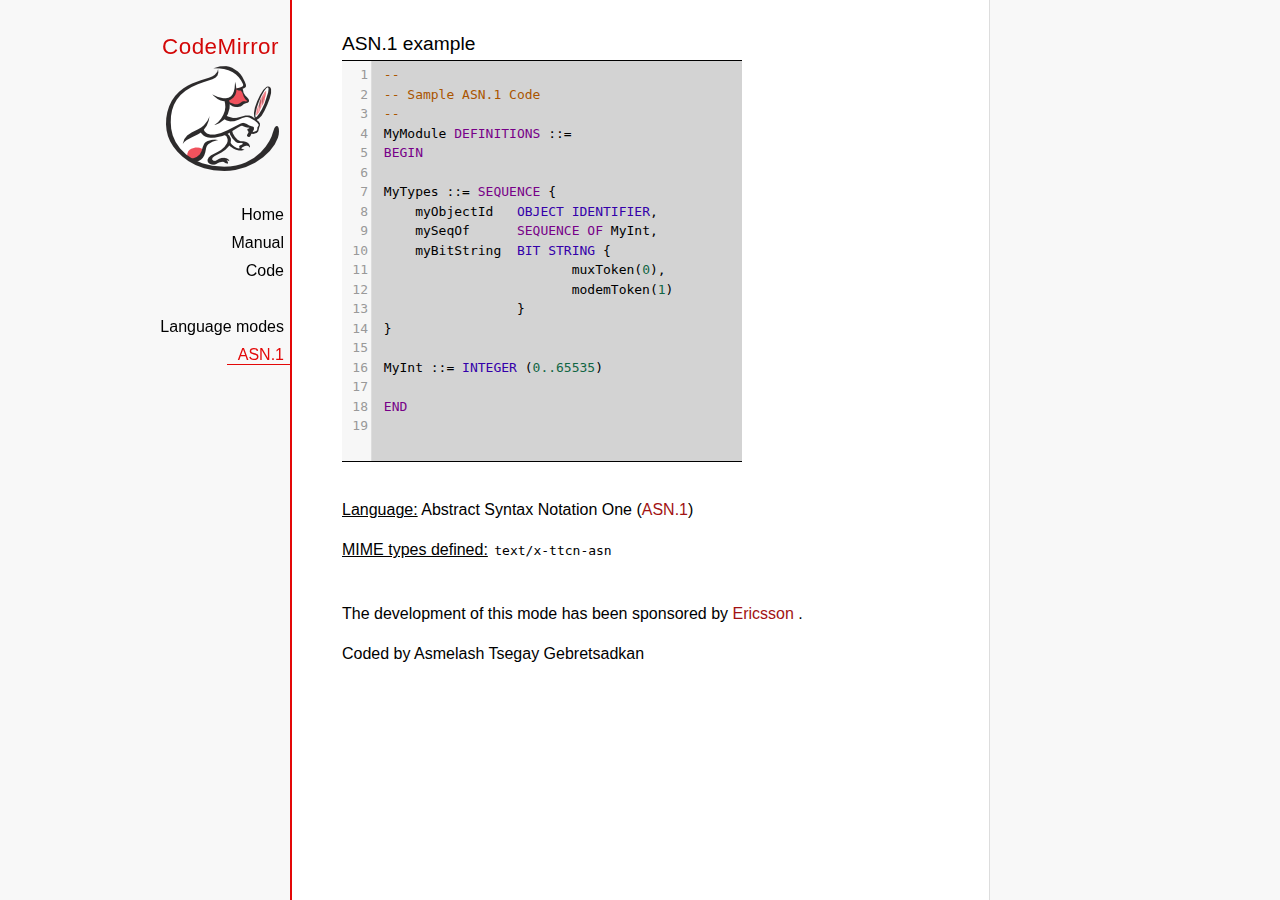
<file: codemirror/mode/asn.1/index.html>
﻿<!doctype html>

<title>CodeMirror: ASN.1 mode</title>
<meta charset="utf-8"/>
<link rel=stylesheet href="../../doc/docs.css">

<link rel="stylesheet" href="../../lib/codemirror.css">
<script src="../../lib/codemirror.js"></script>
<script src="asn.1.js"></script>
<style type="text/css">
    .CodeMirror {
        border-top: 1px solid black;
        border-bottom: 1px solid black;
    }
</style>
<div id=nav>
    <a href="http://codemirror.net"><h1>CodeMirror</h1>
        <img id=logo src="../../doc/logo.png">
    </a>

    <ul>
        <li><a href="../../index.html">Home</a>
        <li><a href="../../doc/manual.html">Manual</a>
        <li><a href="https://github.com/codemirror/codemirror">Code</a>
    </ul>
    <ul>
        <li><a href="../index.html">Language modes</a>
        <li><a class=active href="http://en.wikipedia.org/wiki/Abstract_Syntax_Notation_One">ASN.1</a>
    </ul>
</div>
<article>
    <h2>ASN.1 example</h2>
    <div>
        <textarea id="ttcn-asn-code">
 --
 -- Sample ASN.1 Code
 --
 MyModule DEFINITIONS ::=
 BEGIN

 MyTypes ::= SEQUENCE {
     myObjectId   OBJECT IDENTIFIER,
     mySeqOf      SEQUENCE OF MyInt,
     myBitString  BIT STRING {
                         muxToken(0),
                         modemToken(1)
                  }
 }

 MyInt ::= INTEGER (0..65535)

 END
        </textarea>
    </div>

    <script>
        var ttcnEditor = CodeMirror.fromTextArea(document.getElementById("ttcn-asn-code"), {
            lineNumbers: true,
            matchBrackets: true,
            mode: "text/x-ttcn-asn"
        });
        ttcnEditor.setSize(400, 400);
        var mac = CodeMirror.keyMap.default == CodeMirror.keyMap.macDefault;
        CodeMirror.keyMap.default[(mac ? "Cmd" : "Ctrl") + "-Space"] = "autocomplete";
    </script>
    <br/>
    <p><strong>Language:</strong> Abstract Syntax Notation One
        (<a href="http://www.itu.int/en/ITU-T/asn1/Pages/introduction.aspx">ASN.1</a>)
    </p>
    <p><strong>MIME types defined:</strong> <code>text/x-ttcn-asn</code></p>

    <br/>
    <p>The development of this mode has been sponsored by <a href="http://www.ericsson.com/">Ericsson
    </a>.</p>
    <p>Coded by Asmelash Tsegay Gebretsadkan </p>
</article>
</file>
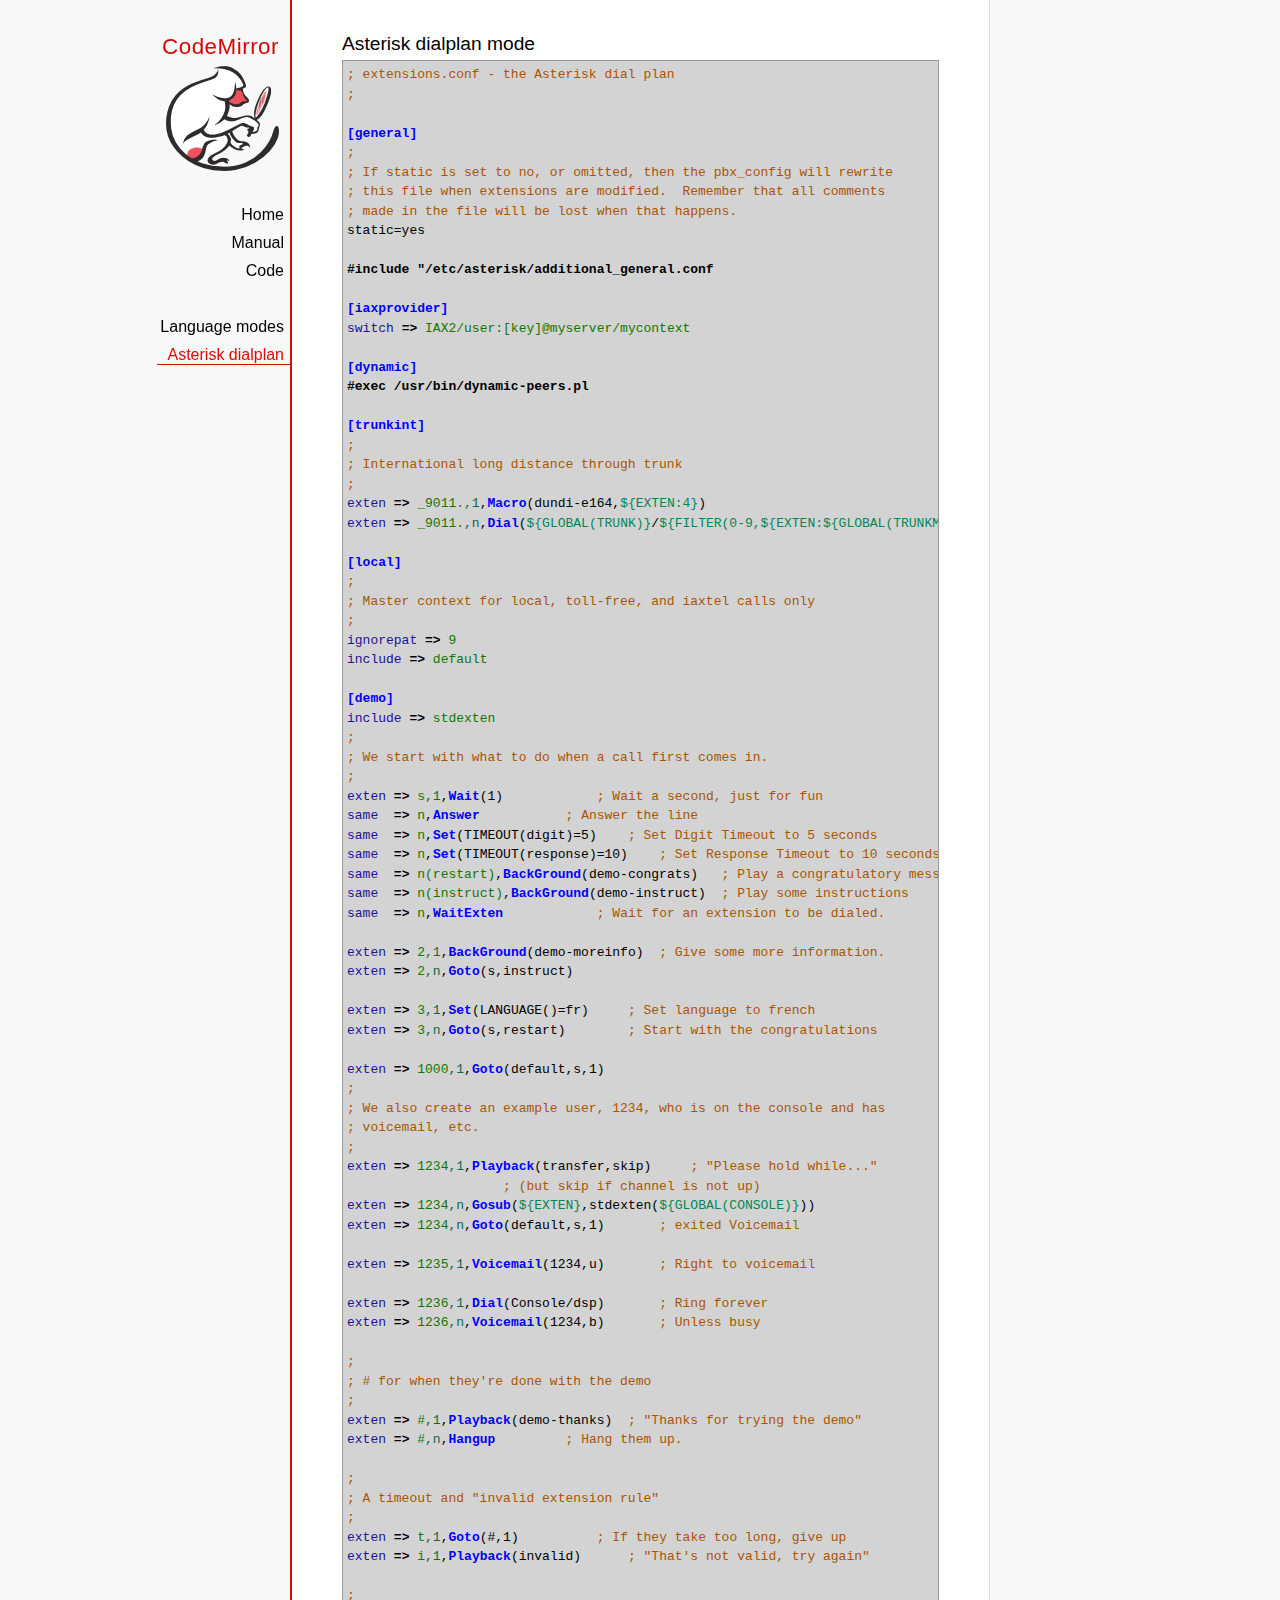
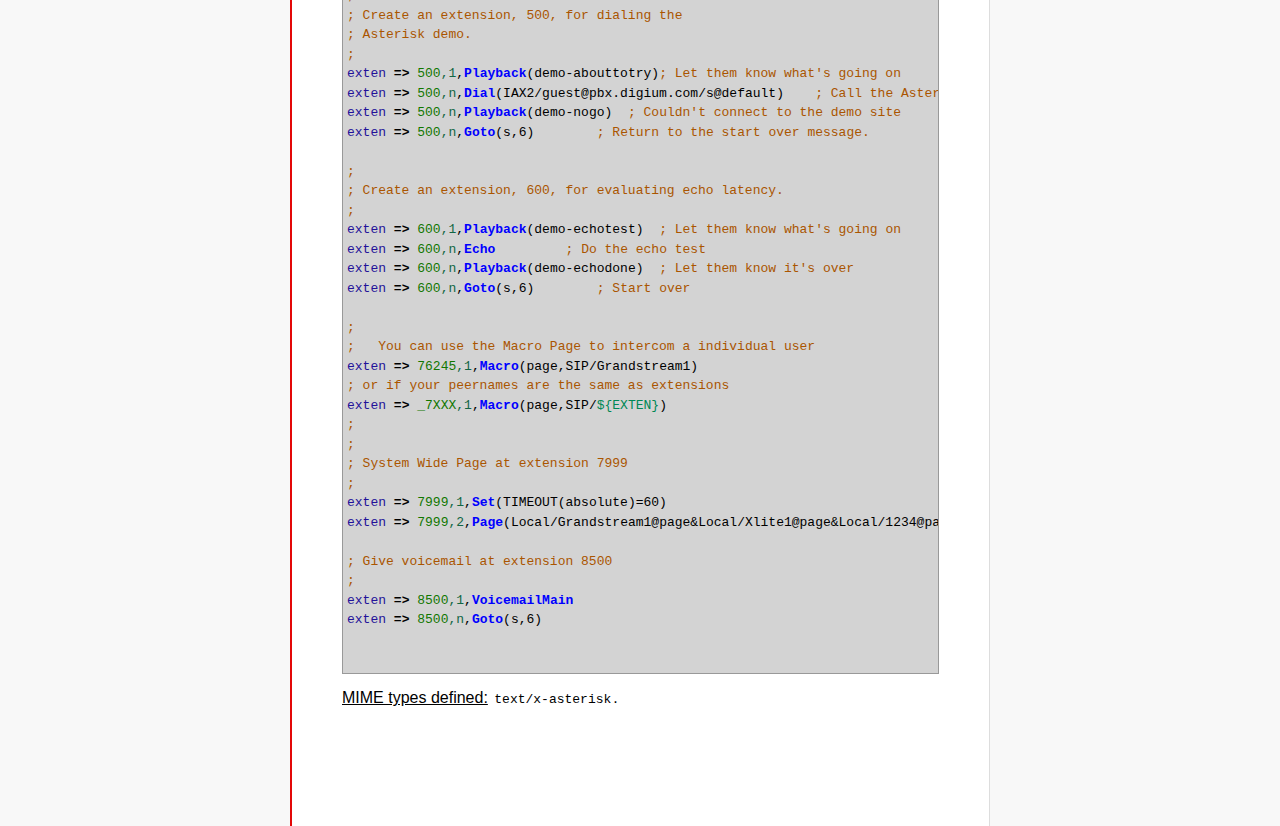
<file: codemirror/mode/asterisk/index.html>
<!doctype html>

<title>CodeMirror: Asterisk dialplan mode</title>
<meta charset="utf-8"/>
<link rel=stylesheet href="../../doc/docs.css">

<link rel="stylesheet" href="../../lib/codemirror.css">
<script src="../../lib/codemirror.js"></script>
<script src="asterisk.js"></script>
<style>
      .CodeMirror {border: 1px solid #999;}
      .cm-s-default span.cm-arrow { color: red; }
    </style>
<div id=nav>
  <a href="http://codemirror.net"><h1>CodeMirror</h1><img id=logo src="../../doc/logo.png"></a>

  <ul>
    <li><a href="../../index.html">Home</a>
    <li><a href="../../doc/manual.html">Manual</a>
    <li><a href="https://github.com/codemirror/codemirror">Code</a>
  </ul>
  <ul>
    <li><a href="../index.html">Language modes</a>
    <li><a class=active href="#">Asterisk dialplan</a>
  </ul>
</div>

<article>
<h2>Asterisk dialplan mode</h2>
<form><textarea id="code" name="code">
; extensions.conf - the Asterisk dial plan
;

[general]
;
; If static is set to no, or omitted, then the pbx_config will rewrite
; this file when extensions are modified.  Remember that all comments
; made in the file will be lost when that happens.
static=yes

#include "/etc/asterisk/additional_general.conf

[iaxprovider]
switch => IAX2/user:[key]@myserver/mycontext

[dynamic]
#exec /usr/bin/dynamic-peers.pl

[trunkint]
;
; International long distance through trunk
;
exten => _9011.,1,Macro(dundi-e164,${EXTEN:4})
exten => _9011.,n,Dial(${GLOBAL(TRUNK)}/${FILTER(0-9,${EXTEN:${GLOBAL(TRUNKMSD)}})})

[local]
;
; Master context for local, toll-free, and iaxtel calls only
;
ignorepat => 9
include => default

[demo]
include => stdexten
;
; We start with what to do when a call first comes in.
;
exten => s,1,Wait(1)			; Wait a second, just for fun
same  => n,Answer			; Answer the line
same  => n,Set(TIMEOUT(digit)=5)	; Set Digit Timeout to 5 seconds
same  => n,Set(TIMEOUT(response)=10)	; Set Response Timeout to 10 seconds
same  => n(restart),BackGround(demo-congrats)	; Play a congratulatory message
same  => n(instruct),BackGround(demo-instruct)	; Play some instructions
same  => n,WaitExten			; Wait for an extension to be dialed.

exten => 2,1,BackGround(demo-moreinfo)	; Give some more information.
exten => 2,n,Goto(s,instruct)

exten => 3,1,Set(LANGUAGE()=fr)		; Set language to french
exten => 3,n,Goto(s,restart)		; Start with the congratulations

exten => 1000,1,Goto(default,s,1)
;
; We also create an example user, 1234, who is on the console and has
; voicemail, etc.
;
exten => 1234,1,Playback(transfer,skip)		; "Please hold while..."
					; (but skip if channel is not up)
exten => 1234,n,Gosub(${EXTEN},stdexten(${GLOBAL(CONSOLE)}))
exten => 1234,n,Goto(default,s,1)		; exited Voicemail

exten => 1235,1,Voicemail(1234,u)		; Right to voicemail

exten => 1236,1,Dial(Console/dsp)		; Ring forever
exten => 1236,n,Voicemail(1234,b)		; Unless busy

;
; # for when they're done with the demo
;
exten => #,1,Playback(demo-thanks)	; "Thanks for trying the demo"
exten => #,n,Hangup			; Hang them up.

;
; A timeout and "invalid extension rule"
;
exten => t,1,Goto(#,1)			; If they take too long, give up
exten => i,1,Playback(invalid)		; "That's not valid, try again"

;
; Create an extension, 500, for dialing the
; Asterisk demo.
;
exten => 500,1,Playback(demo-abouttotry); Let them know what's going on
exten => 500,n,Dial(IAX2/guest@pbx.digium.com/s@default)	; Call the Asterisk demo
exten => 500,n,Playback(demo-nogo)	; Couldn't connect to the demo site
exten => 500,n,Goto(s,6)		; Return to the start over message.

;
; Create an extension, 600, for evaluating echo latency.
;
exten => 600,1,Playback(demo-echotest)	; Let them know what's going on
exten => 600,n,Echo			; Do the echo test
exten => 600,n,Playback(demo-echodone)	; Let them know it's over
exten => 600,n,Goto(s,6)		; Start over

;
;	You can use the Macro Page to intercom a individual user
exten => 76245,1,Macro(page,SIP/Grandstream1)
; or if your peernames are the same as extensions
exten => _7XXX,1,Macro(page,SIP/${EXTEN})
;
;
; System Wide Page at extension 7999
;
exten => 7999,1,Set(TIMEOUT(absolute)=60)
exten => 7999,2,Page(Local/Grandstream1@page&Local/Xlite1@page&Local/1234@page/n,d)

; Give voicemail at extension 8500
;
exten => 8500,1,VoicemailMain
exten => 8500,n,Goto(s,6)

    </textarea></form>
    <script>
      var editor = CodeMirror.fromTextArea(document.getElementById("code"), {
        mode: "text/x-asterisk",
        matchBrackets: true,
        lineNumber: true
      });
    </script>

    <p><strong>MIME types defined:</strong> <code>text/x-asterisk</code>.</p>

  </article>
</file>
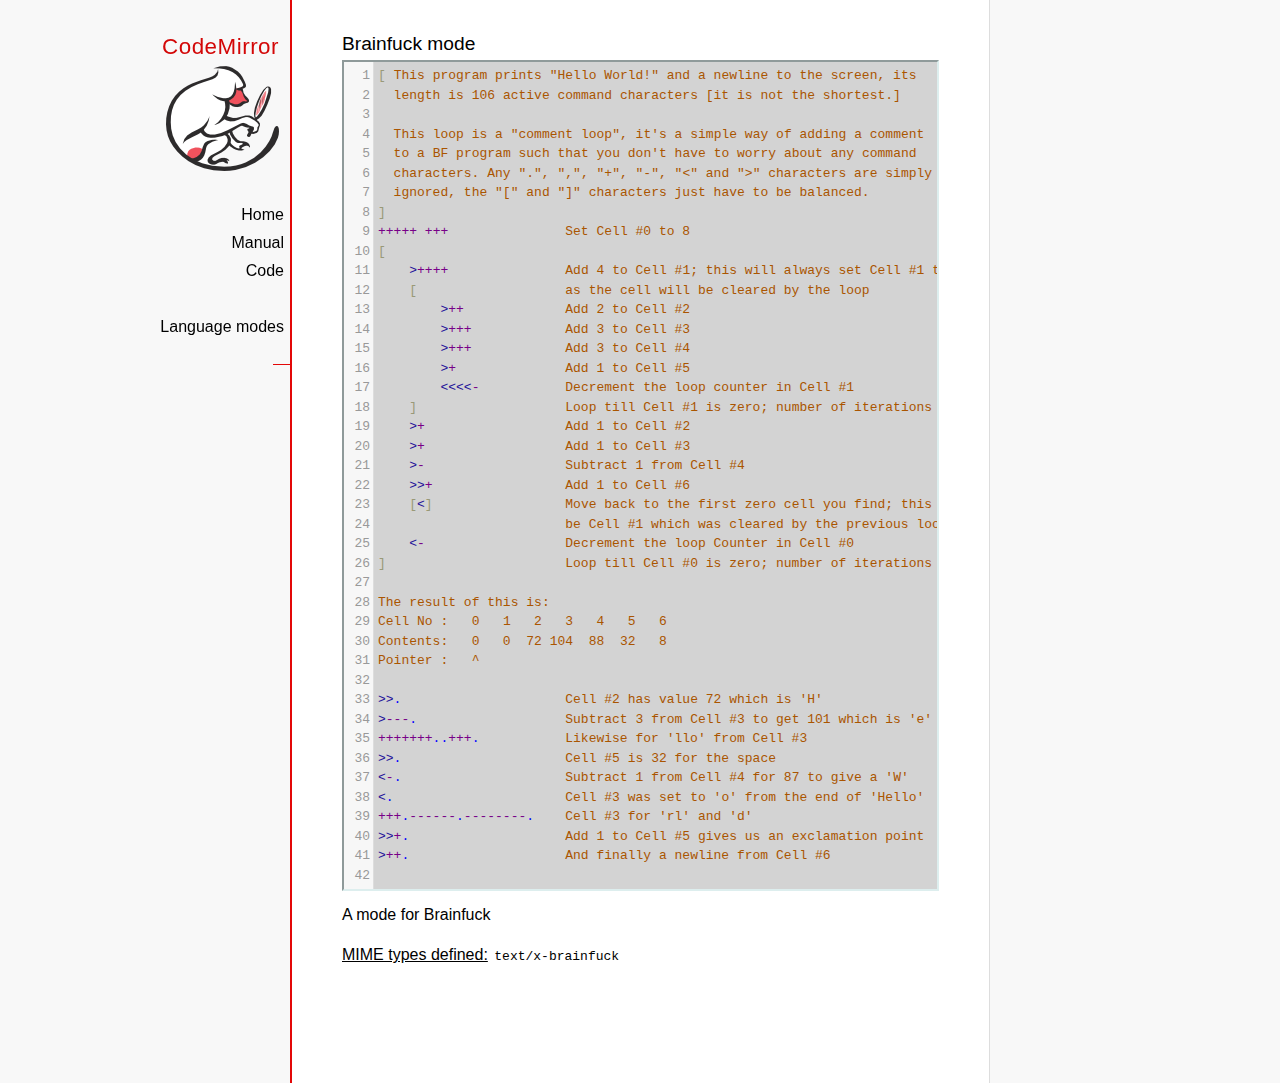
<file: codemirror/mode/brainfuck/index.html>
<!doctype html>

<title>CodeMirror: Brainfuck mode</title>
<meta charset="utf-8"/>
<link rel=stylesheet href="../../doc/docs.css">

<link rel="stylesheet" href="../../lib/codemirror.css">
<script src="../../lib/codemirror.js"></script>
<script src="../../addon/edit/matchbrackets.js"></script>
<script src="./brainfuck.js"></script>
<style>
	.CodeMirror { border: 2px inset #dee; }
    </style>
<div id=nav>
  <a href="http://codemirror.net"><h1>CodeMirror</h1><img id=logo src="../../doc/logo.png"></a>

  <ul>
    <li><a href="../../index.html">Home</a>
    <li><a href="../../doc/manual.html">Manual</a>
    <li><a href="https://github.com/codemirror/codemirror">Code</a>
  </ul>
  <ul>
    <li><a href="../index.html">Language modes</a>
    <li><a class=active href="#"></a>
  </ul>
</div>

<article>
<h2>Brainfuck mode</h2>
<form><textarea id="code" name="code">
[ This program prints "Hello World!" and a newline to the screen, its
  length is 106 active command characters [it is not the shortest.]

  This loop is a "comment loop", it's a simple way of adding a comment
  to a BF program such that you don't have to worry about any command
  characters. Any ".", ",", "+", "-", "&lt;" and "&gt;" characters are simply
  ignored, the "[" and "]" characters just have to be balanced.
]
+++++ +++               Set Cell #0 to 8
[
    &gt;++++               Add 4 to Cell #1; this will always set Cell #1 to 4
    [                   as the cell will be cleared by the loop
        &gt;++             Add 2 to Cell #2
        &gt;+++            Add 3 to Cell #3
        &gt;+++            Add 3 to Cell #4
        &gt;+              Add 1 to Cell #5
        &lt;&lt;&lt;&lt;-           Decrement the loop counter in Cell #1
    ]                   Loop till Cell #1 is zero; number of iterations is 4
    &gt;+                  Add 1 to Cell #2
    &gt;+                  Add 1 to Cell #3
    &gt;-                  Subtract 1 from Cell #4
    &gt;&gt;+                 Add 1 to Cell #6
    [&lt;]                 Move back to the first zero cell you find; this will
                        be Cell #1 which was cleared by the previous loop
    &lt;-                  Decrement the loop Counter in Cell #0
]                       Loop till Cell #0 is zero; number of iterations is 8

The result of this is:
Cell No :   0   1   2   3   4   5   6
Contents:   0   0  72 104  88  32   8
Pointer :   ^

&gt;&gt;.                     Cell #2 has value 72 which is 'H'
&gt;---.                   Subtract 3 from Cell #3 to get 101 which is 'e'
+++++++..+++.           Likewise for 'llo' from Cell #3
&gt;&gt;.                     Cell #5 is 32 for the space
&lt;-.                     Subtract 1 from Cell #4 for 87 to give a 'W'
&lt;.                      Cell #3 was set to 'o' from the end of 'Hello'
+++.------.--------.    Cell #3 for 'rl' and 'd'
&gt;&gt;+.                    Add 1 to Cell #5 gives us an exclamation point
&gt;++.                    And finally a newline from Cell #6
</textarea></form>

    <script>
      var editor = CodeMirror.fromTextArea(document.getElementById("code"), {
        lineNumbers: true,
        matchBrackets: true,
        mode: "text/x-brainfuck"
      });
    </script>

    <p>A mode for Brainfuck</p>

    <p><strong>MIME types defined:</strong> <code>text/x-brainfuck</code></p>
  </article>
</file>
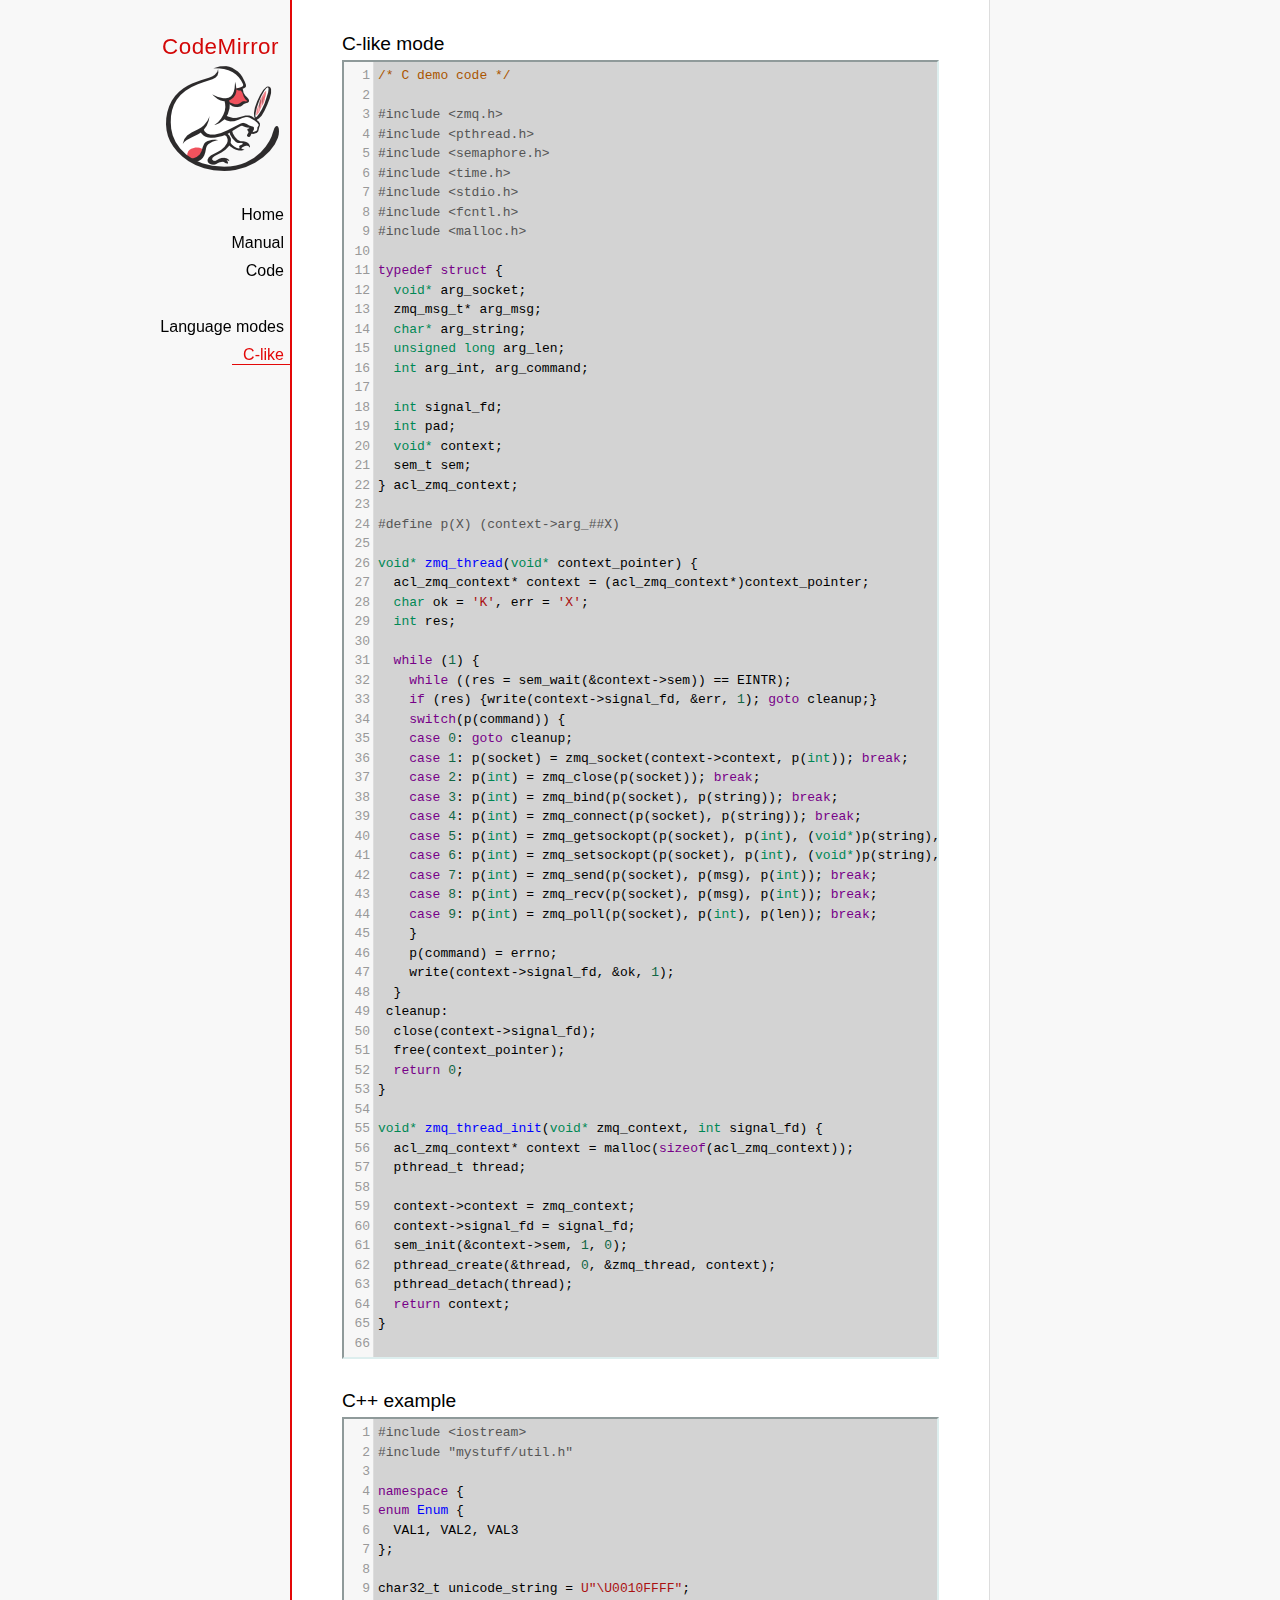
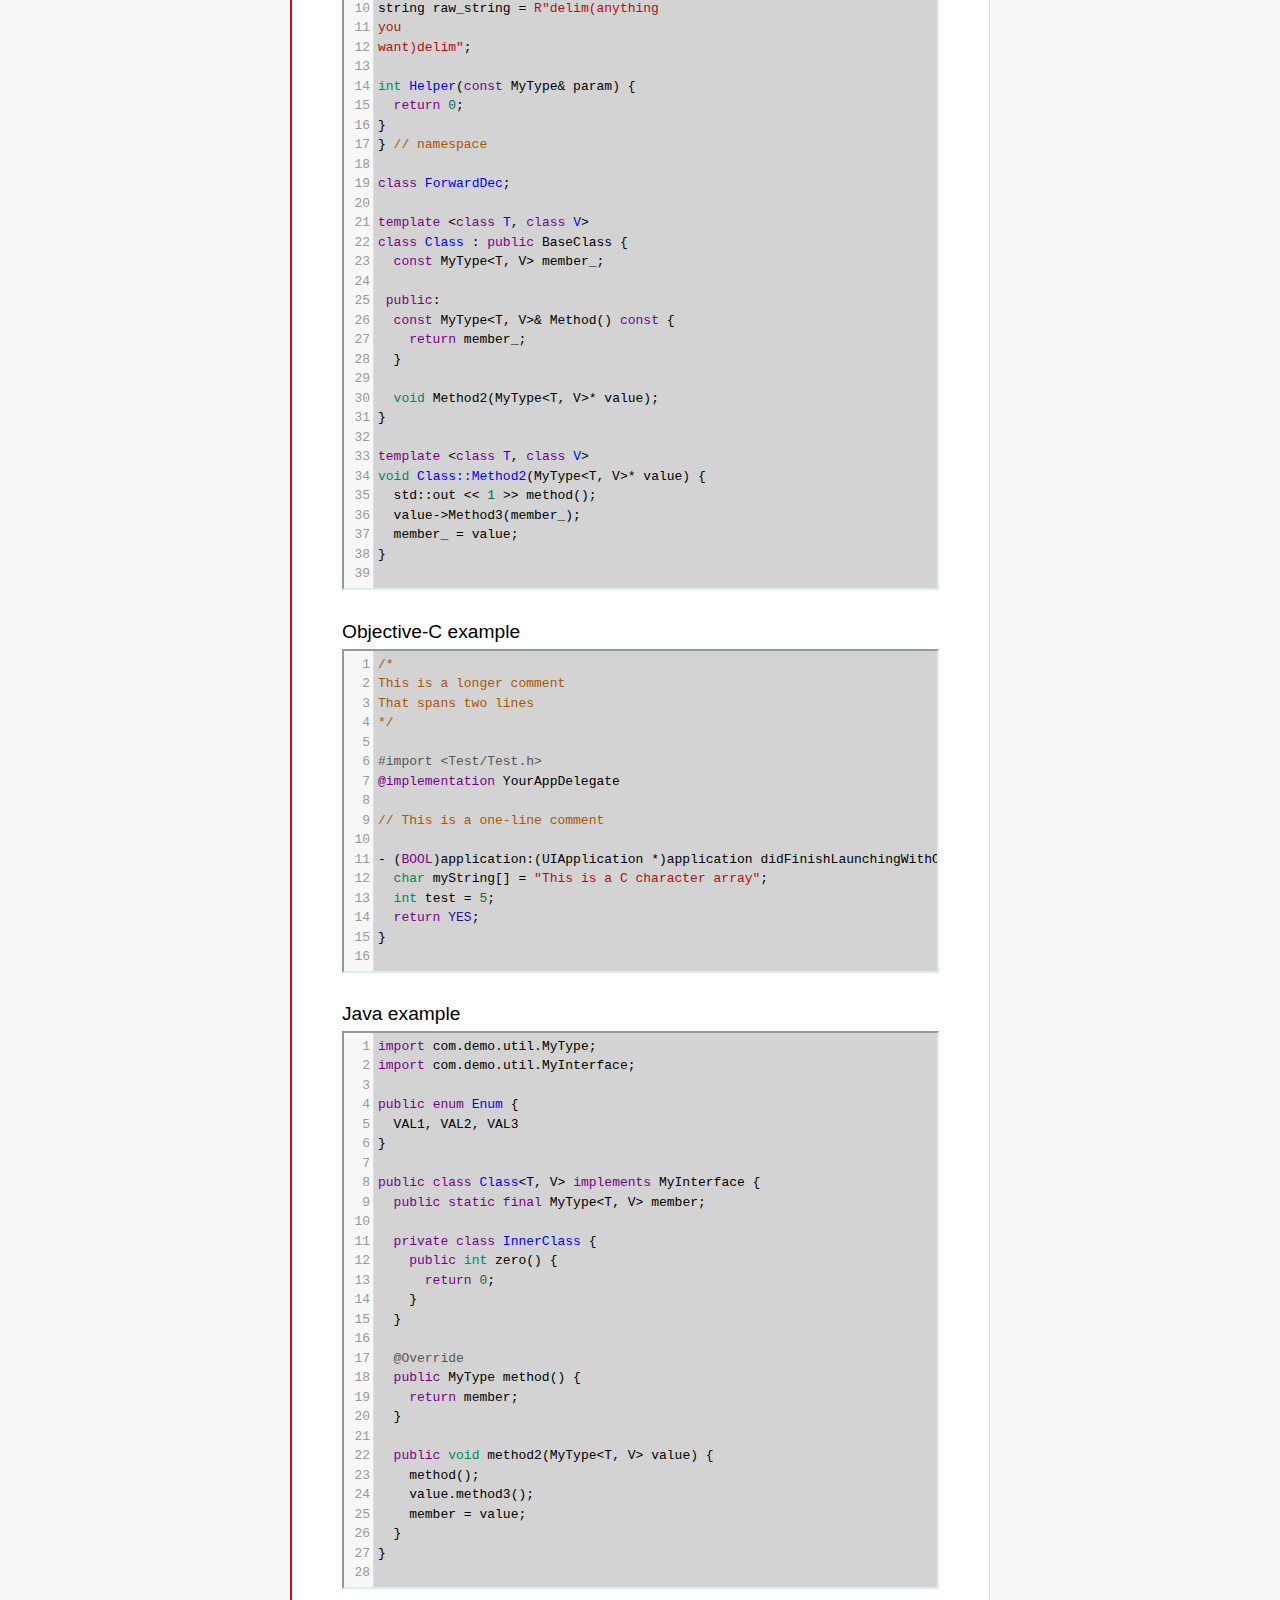
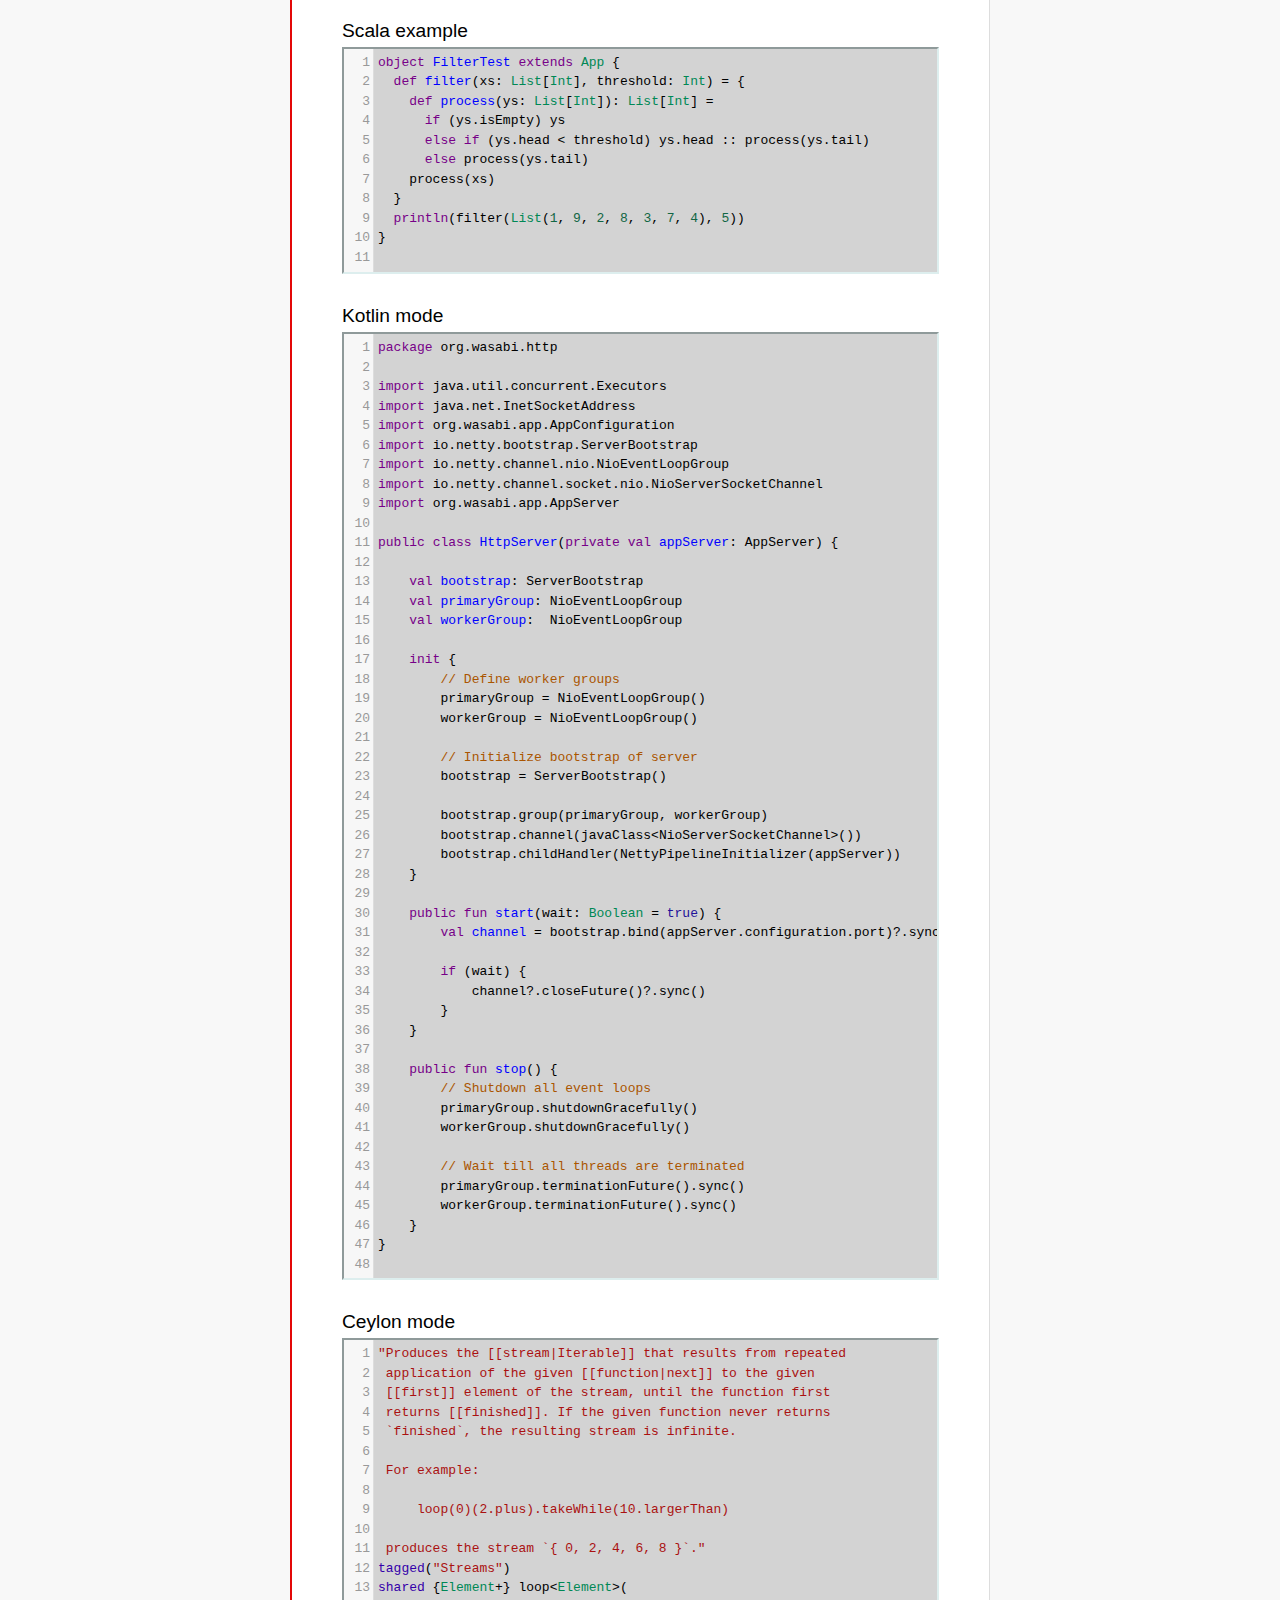
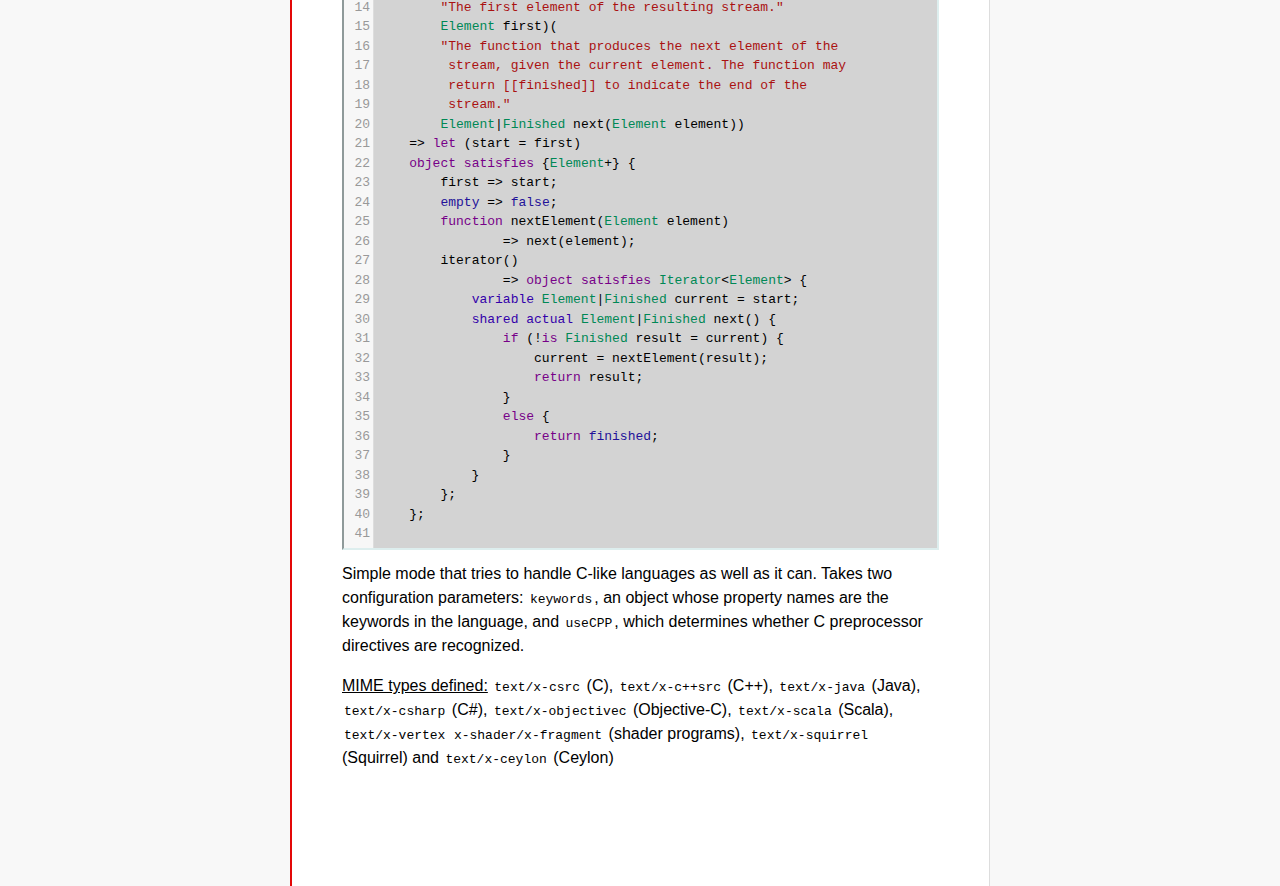
<file: codemirror/mode/clike/index.html>
<!doctype html>

<title>CodeMirror: C-like mode</title>
<meta charset="utf-8"/>
<link rel=stylesheet href="../../doc/docs.css">

<link rel="stylesheet" href="../../lib/codemirror.css">
<script src="../../lib/codemirror.js"></script>
<script src="../../addon/edit/matchbrackets.js"></script>
<link rel="stylesheet" href="../../addon/hint/show-hint.css">
<script src="../../addon/hint/show-hint.js"></script>
<script src="clike.js"></script>
<style>.CodeMirror {border: 2px inset #dee;}</style>
<div id=nav>
  <a href="http://codemirror.net"><h1>CodeMirror</h1><img id=logo src="../../doc/logo.png"></a>

  <ul>
    <li><a href="../../index.html">Home</a>
    <li><a href="../../doc/manual.html">Manual</a>
    <li><a href="https://github.com/codemirror/codemirror">Code</a>
  </ul>
  <ul>
    <li><a href="../index.html">Language modes</a>
    <li><a class=active href="#">C-like</a>
  </ul>
</div>

<article>
<h2>C-like mode</h2>

<div><textarea id="c-code">
/* C demo code */

#include <zmq.h>
#include <pthread.h>
#include <semaphore.h>
#include <time.h>
#include <stdio.h>
#include <fcntl.h>
#include <malloc.h>

typedef struct {
  void* arg_socket;
  zmq_msg_t* arg_msg;
  char* arg_string;
  unsigned long arg_len;
  int arg_int, arg_command;

  int signal_fd;
  int pad;
  void* context;
  sem_t sem;
} acl_zmq_context;

#define p(X) (context->arg_##X)

void* zmq_thread(void* context_pointer) {
  acl_zmq_context* context = (acl_zmq_context*)context_pointer;
  char ok = 'K', err = 'X';
  int res;

  while (1) {
    while ((res = sem_wait(&amp;context->sem)) == EINTR);
    if (res) {write(context->signal_fd, &amp;err, 1); goto cleanup;}
    switch(p(command)) {
    case 0: goto cleanup;
    case 1: p(socket) = zmq_socket(context->context, p(int)); break;
    case 2: p(int) = zmq_close(p(socket)); break;
    case 3: p(int) = zmq_bind(p(socket), p(string)); break;
    case 4: p(int) = zmq_connect(p(socket), p(string)); break;
    case 5: p(int) = zmq_getsockopt(p(socket), p(int), (void*)p(string), &amp;p(len)); break;
    case 6: p(int) = zmq_setsockopt(p(socket), p(int), (void*)p(string), p(len)); break;
    case 7: p(int) = zmq_send(p(socket), p(msg), p(int)); break;
    case 8: p(int) = zmq_recv(p(socket), p(msg), p(int)); break;
    case 9: p(int) = zmq_poll(p(socket), p(int), p(len)); break;
    }
    p(command) = errno;
    write(context->signal_fd, &amp;ok, 1);
  }
 cleanup:
  close(context->signal_fd);
  free(context_pointer);
  return 0;
}

void* zmq_thread_init(void* zmq_context, int signal_fd) {
  acl_zmq_context* context = malloc(sizeof(acl_zmq_context));
  pthread_t thread;

  context->context = zmq_context;
  context->signal_fd = signal_fd;
  sem_init(&amp;context->sem, 1, 0);
  pthread_create(&amp;thread, 0, &amp;zmq_thread, context);
  pthread_detach(thread);
  return context;
}
</textarea></div>

<h2>C++ example</h2>

<div><textarea id="cpp-code">
#include <iostream>
#include "mystuff/util.h"

namespace {
enum Enum {
  VAL1, VAL2, VAL3
};

char32_t unicode_string = U"\U0010FFFF";
string raw_string = R"delim(anything
you
want)delim";

int Helper(const MyType& param) {
  return 0;
}
} // namespace

class ForwardDec;

template <class T, class V>
class Class : public BaseClass {
  const MyType<T, V> member_;

 public:
  const MyType<T, V>& Method() const {
    return member_;
  }

  void Method2(MyType<T, V>* value);
}

template <class T, class V>
void Class::Method2(MyType<T, V>* value) {
  std::out << 1 >> method();
  value->Method3(member_);
  member_ = value;
}
</textarea></div>

<h2>Objective-C example</h2>

<div><textarea id="objectivec-code">
/*
This is a longer comment
That spans two lines
*/

#import <Test/Test.h>
@implementation YourAppDelegate

// This is a one-line comment

- (BOOL)application:(UIApplication *)application didFinishLaunchingWithOptions:(NSDictionary *)launchOptions{
  char myString[] = "This is a C character array";
  int test = 5;
  return YES;
}
</textarea></div>

<h2>Java example</h2>

<div><textarea id="java-code">
import com.demo.util.MyType;
import com.demo.util.MyInterface;

public enum Enum {
  VAL1, VAL2, VAL3
}

public class Class<T, V> implements MyInterface {
  public static final MyType<T, V> member;
  
  private class InnerClass {
    public int zero() {
      return 0;
    }
  }

  @Override
  public MyType method() {
    return member;
  }

  public void method2(MyType<T, V> value) {
    method();
    value.method3();
    member = value;
  }
}
</textarea></div>

<h2>Scala example</h2>

<div><textarea id="scala-code">
object FilterTest extends App {
  def filter(xs: List[Int], threshold: Int) = {
    def process(ys: List[Int]): List[Int] =
      if (ys.isEmpty) ys
      else if (ys.head < threshold) ys.head :: process(ys.tail)
      else process(ys.tail)
    process(xs)
  }
  println(filter(List(1, 9, 2, 8, 3, 7, 4), 5))
}
</textarea></div>

<h2>Kotlin mode</h2>

<div><textarea id="kotlin-code">
package org.wasabi.http

import java.util.concurrent.Executors
import java.net.InetSocketAddress
import org.wasabi.app.AppConfiguration
import io.netty.bootstrap.ServerBootstrap
import io.netty.channel.nio.NioEventLoopGroup
import io.netty.channel.socket.nio.NioServerSocketChannel
import org.wasabi.app.AppServer

public class HttpServer(private val appServer: AppServer) {

    val bootstrap: ServerBootstrap
    val primaryGroup: NioEventLoopGroup
    val workerGroup:  NioEventLoopGroup

    init {
        // Define worker groups
        primaryGroup = NioEventLoopGroup()
        workerGroup = NioEventLoopGroup()

        // Initialize bootstrap of server
        bootstrap = ServerBootstrap()

        bootstrap.group(primaryGroup, workerGroup)
        bootstrap.channel(javaClass<NioServerSocketChannel>())
        bootstrap.childHandler(NettyPipelineInitializer(appServer))
    }

    public fun start(wait: Boolean = true) {
        val channel = bootstrap.bind(appServer.configuration.port)?.sync()?.channel()

        if (wait) {
            channel?.closeFuture()?.sync()
        }
    }

    public fun stop() {
        // Shutdown all event loops
        primaryGroup.shutdownGracefully()
        workerGroup.shutdownGracefully()

        // Wait till all threads are terminated
        primaryGroup.terminationFuture().sync()
        workerGroup.terminationFuture().sync()
    }
}
</textarea></div>

<h2>Ceylon mode</h2>

<div><textarea id="ceylon-code">
"Produces the [[stream|Iterable]] that results from repeated
 application of the given [[function|next]] to the given
 [[first]] element of the stream, until the function first
 returns [[finished]]. If the given function never returns 
 `finished`, the resulting stream is infinite.

 For example:

     loop(0)(2.plus).takeWhile(10.largerThan)

 produces the stream `{ 0, 2, 4, 6, 8 }`."
tagged("Streams")
shared {Element+} loop&lt;Element&gt;(
        "The first element of the resulting stream."
        Element first)(
        "The function that produces the next element of the
         stream, given the current element. The function may
         return [[finished]] to indicate the end of the 
         stream."
        Element|Finished next(Element element))
    =&gt; let (start = first)
    object satisfies {Element+} {
        first =&gt; start;
        empty =&gt; false;
        function nextElement(Element element)
                =&gt; next(element);
        iterator()
                =&gt; object satisfies Iterator&lt;Element&gt; {
            variable Element|Finished current = start;
            shared actual Element|Finished next() {
                if (!is Finished result = current) {
                    current = nextElement(result);
                    return result;
                }
                else {
                    return finished;
                }
            }
        };
    };
</textarea></div>

    <script>
      var cEditor = CodeMirror.fromTextArea(document.getElementById("c-code"), {
        lineNumbers: true,
        matchBrackets: true,
        mode: "text/x-csrc"
      });
      var cppEditor = CodeMirror.fromTextArea(document.getElementById("cpp-code"), {
        lineNumbers: true,
        matchBrackets: true,
        mode: "text/x-c++src"
      });
      var javaEditor = CodeMirror.fromTextArea(document.getElementById("java-code"), {
        lineNumbers: true,
        matchBrackets: true,
        mode: "text/x-java"
      });
      var objectivecEditor = CodeMirror.fromTextArea(document.getElementById("objectivec-code"), {
        lineNumbers: true,
        matchBrackets: true,
        mode: "text/x-objectivec"
      });
      var scalaEditor = CodeMirror.fromTextArea(document.getElementById("scala-code"), {
        lineNumbers: true,
        matchBrackets: true,
        mode: "text/x-scala"
      });
      var kotlinEditor = CodeMirror.fromTextArea(document.getElementById("kotlin-code"), {
          lineNumbers: true,
          matchBrackets: true,
          mode: "text/x-kotlin"
      });
      var ceylonEditor = CodeMirror.fromTextArea(document.getElementById("ceylon-code"), {
          lineNumbers: true,
          matchBrackets: true,
          mode: "text/x-ceylon"
      });
      var mac = CodeMirror.keyMap.default == CodeMirror.keyMap.macDefault;
      CodeMirror.keyMap.default[(mac ? "Cmd" : "Ctrl") + "-Space"] = "autocomplete";
    </script>

    <p>Simple mode that tries to handle C-like languages as well as it
    can. Takes two configuration parameters: <code>keywords</code>, an
    object whose property names are the keywords in the language,
    and <code>useCPP</code>, which determines whether C preprocessor
    directives are recognized.</p>

    <p><strong>MIME types defined:</strong> <code>text/x-csrc</code>
    (C), <code>text/x-c++src</code> (C++), <code>text/x-java</code>
    (Java), <code>text/x-csharp</code> (C#),
    <code>text/x-objectivec</code> (Objective-C),
    <code>text/x-scala</code> (Scala), <code>text/x-vertex</code>
    <code>x-shader/x-fragment</code> (shader programs),
    <code>text/x-squirrel</code> (Squirrel) and
    <code>text/x-ceylon</code> (Ceylon)</p>
</article>
</file>
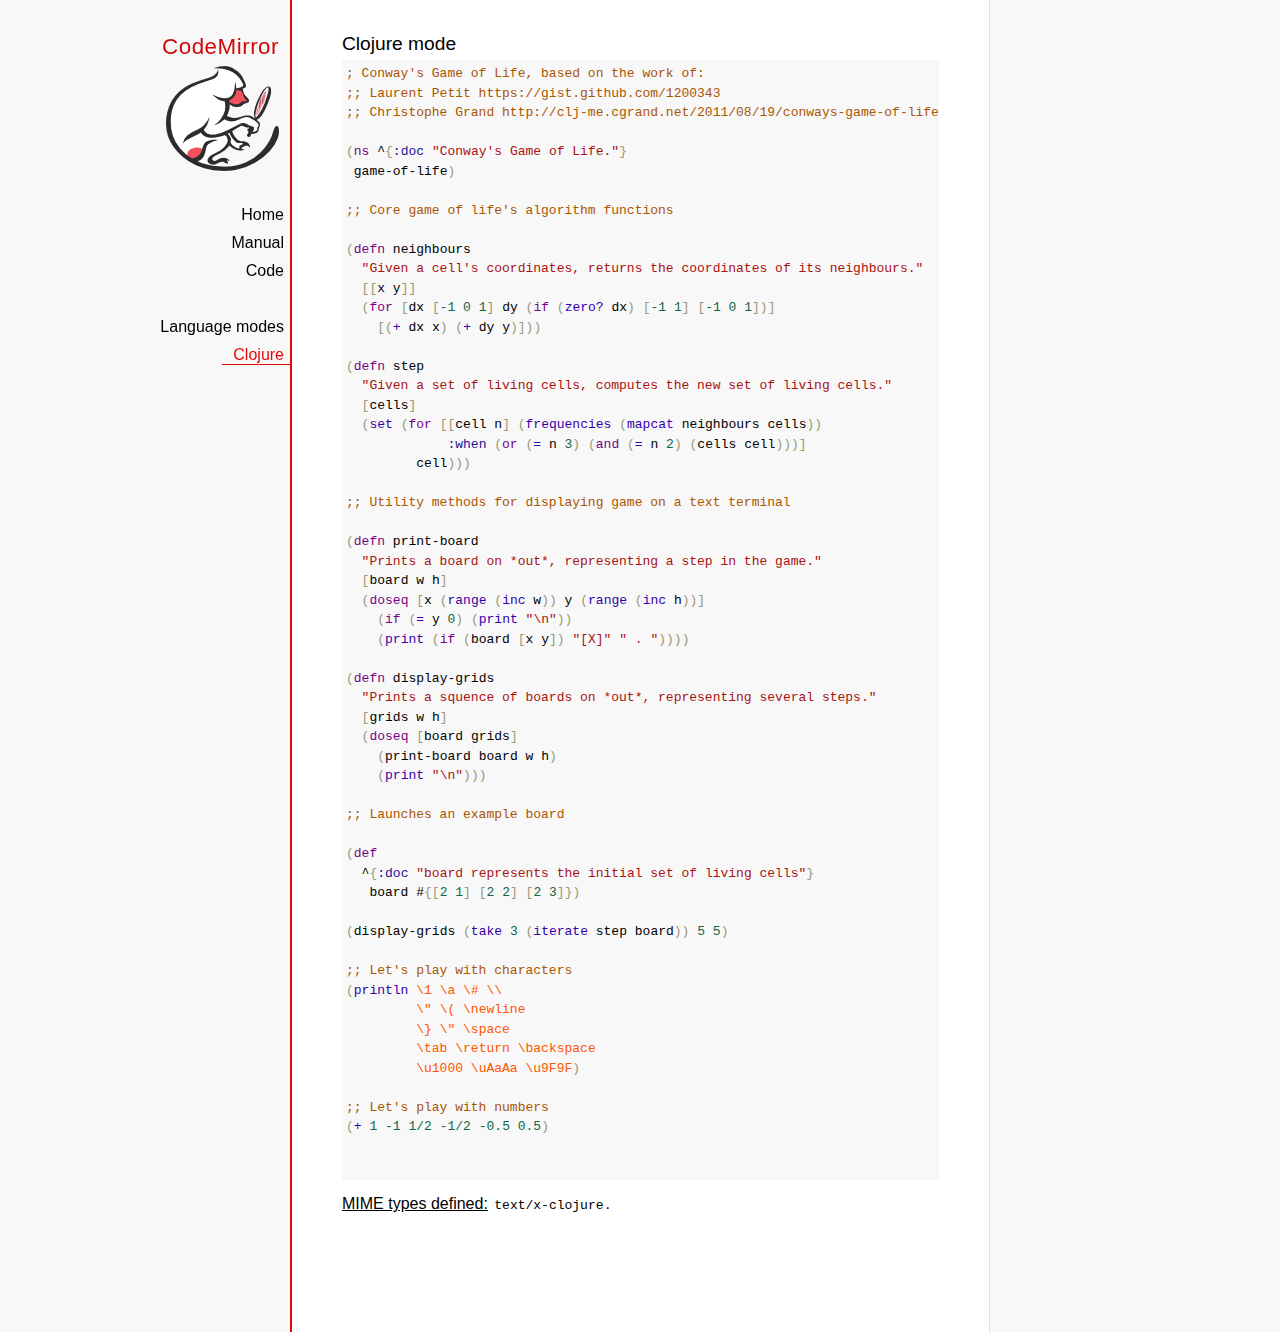
<file: codemirror/mode/clojure/index.html>
<!doctype html>

<title>CodeMirror: Clojure mode</title>
<meta charset="utf-8"/>
<link rel=stylesheet href="../../doc/docs.css">

<link rel="stylesheet" href="../../lib/codemirror.css">
<script src="../../lib/codemirror.js"></script>
<script src="clojure.js"></script>
<style>.CodeMirror {background: #f8f8f8;}</style>
<div id=nav>
  <a href="http://codemirror.net"><h1>CodeMirror</h1><img id=logo src="../../doc/logo.png"></a>

  <ul>
    <li><a href="../../index.html">Home</a>
    <li><a href="../../doc/manual.html">Manual</a>
    <li><a href="https://github.com/codemirror/codemirror">Code</a>
  </ul>
  <ul>
    <li><a href="../index.html">Language modes</a>
    <li><a class=active href="#">Clojure</a>
  </ul>
</div>

<article>
<h2>Clojure mode</h2>
<form><textarea id="code" name="code">
; Conway's Game of Life, based on the work of:
;; Laurent Petit https://gist.github.com/1200343
;; Christophe Grand http://clj-me.cgrand.net/2011/08/19/conways-game-of-life

(ns ^{:doc "Conway's Game of Life."}
 game-of-life)

;; Core game of life's algorithm functions

(defn neighbours
  "Given a cell's coordinates, returns the coordinates of its neighbours."
  [[x y]]
  (for [dx [-1 0 1] dy (if (zero? dx) [-1 1] [-1 0 1])]
    [(+ dx x) (+ dy y)]))

(defn step
  "Given a set of living cells, computes the new set of living cells."
  [cells]
  (set (for [[cell n] (frequencies (mapcat neighbours cells))
             :when (or (= n 3) (and (= n 2) (cells cell)))]
         cell)))

;; Utility methods for displaying game on a text terminal

(defn print-board
  "Prints a board on *out*, representing a step in the game."
  [board w h]
  (doseq [x (range (inc w)) y (range (inc h))]
    (if (= y 0) (print "\n"))
    (print (if (board [x y]) "[X]" " . "))))

(defn display-grids
  "Prints a squence of boards on *out*, representing several steps."
  [grids w h]
  (doseq [board grids]
    (print-board board w h)
    (print "\n")))

;; Launches an example board

(def
  ^{:doc "board represents the initial set of living cells"}
   board #{[2 1] [2 2] [2 3]})

(display-grids (take 3 (iterate step board)) 5 5)

;; Let's play with characters
(println \1 \a \# \\
         \" \( \newline
         \} \" \space
         \tab \return \backspace
         \u1000 \uAaAa \u9F9F)

;; Let's play with numbers
(+ 1 -1 1/2 -1/2 -0.5 0.5)

</textarea></form>
    <script>
      var editor = CodeMirror.fromTextArea(document.getElementById("code"), {});
    </script>

    <p><strong>MIME types defined:</strong> <code>text/x-clojure</code>.</p>

  </article>
</file>
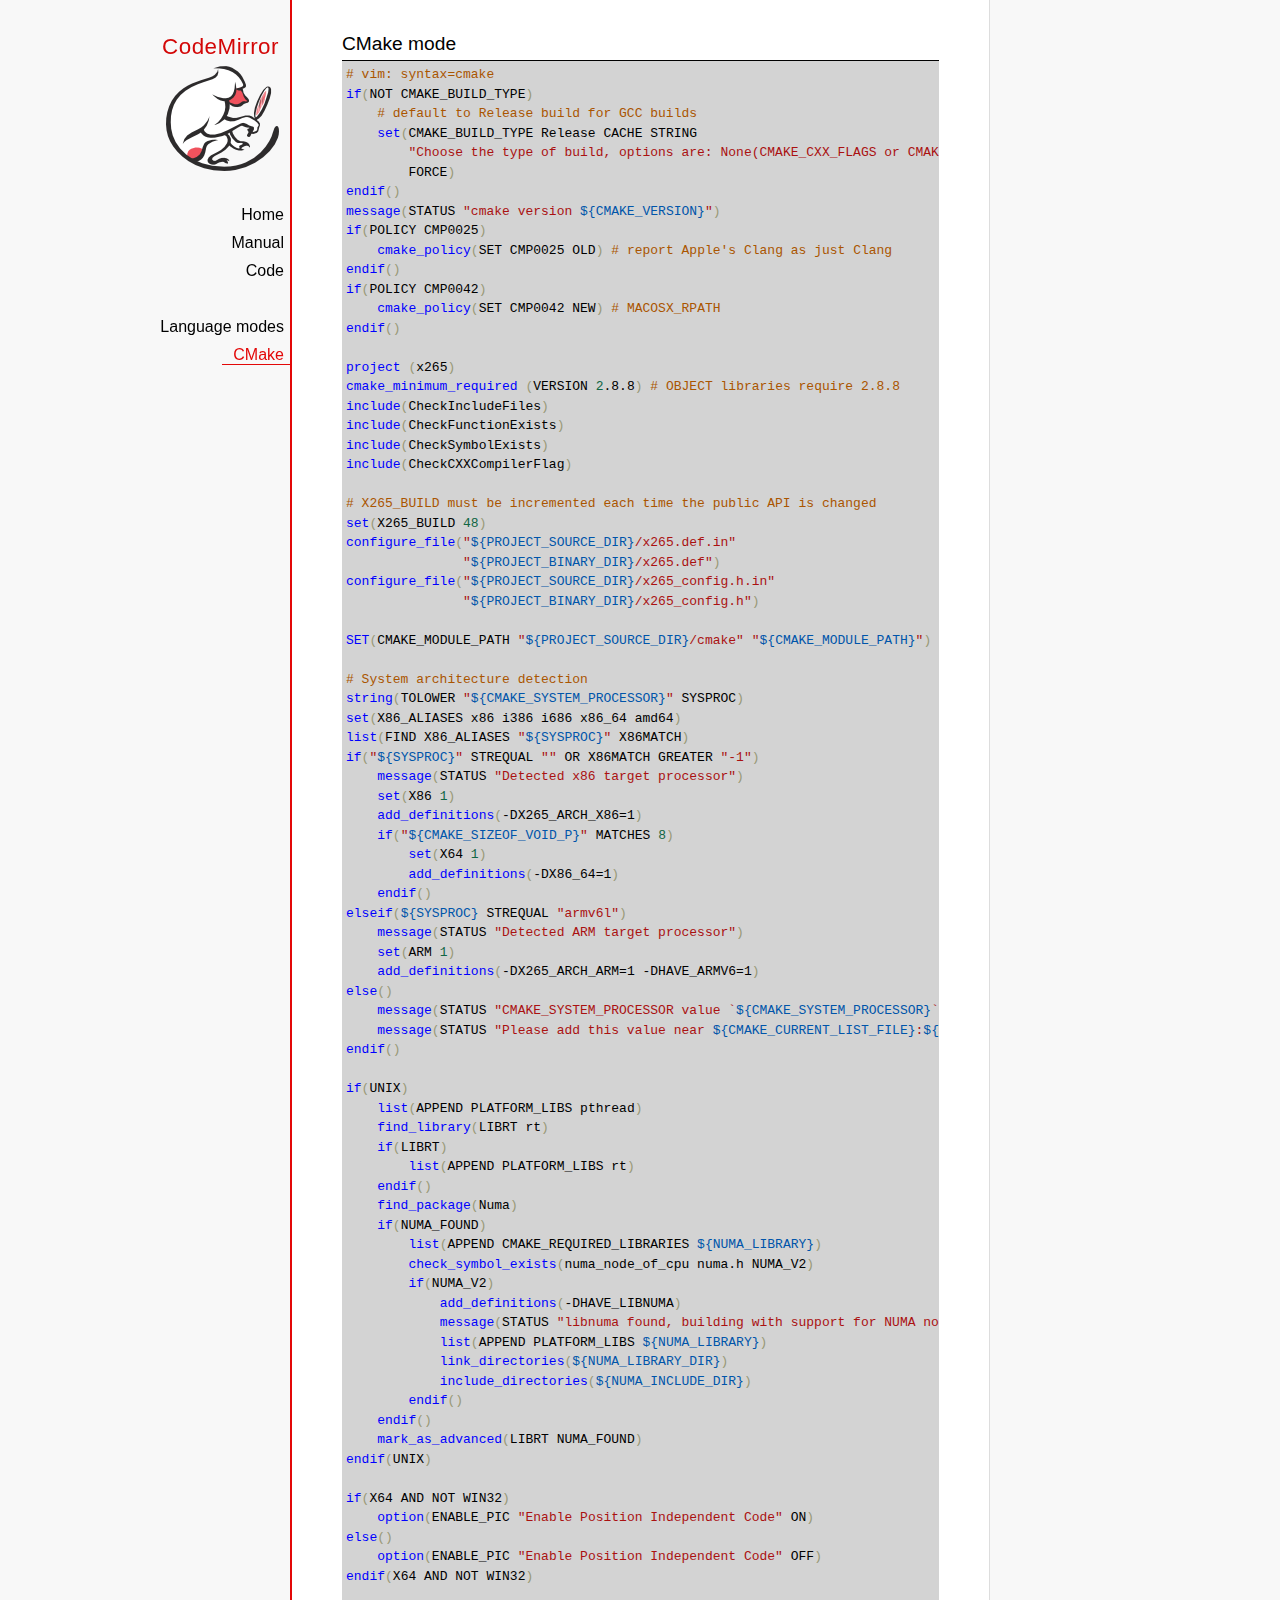
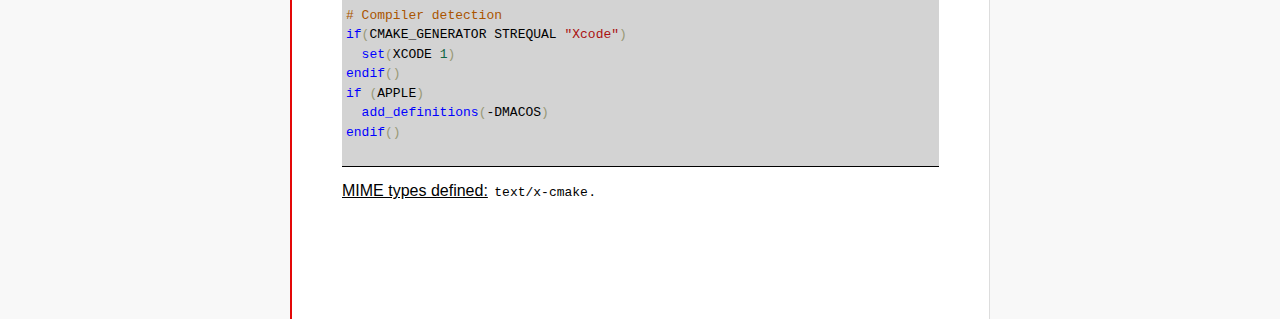
<file: codemirror/mode/cmake/index.html>
<!doctype html>

<title>CodeMirror: CMake mode</title>
<meta charset="utf-8"/>
<link rel=stylesheet href="../../doc/docs.css">

<link rel="stylesheet" href="../../lib/codemirror.css">
<script src="../../lib/codemirror.js"></script>
<script src="../../addon/edit/matchbrackets.js"></script>
<script src="cmake.js"></script>
<style>
      .CodeMirror {border-top: 1px solid black; border-bottom: 1px solid black;}
      .cm-s-default span.cm-arrow { color: red; }
    </style>
<div id=nav>
  <a href="http://codemirror.net"><h1>CodeMirror</h1><img id=logo src="../../doc/logo.png"></a>

  <ul>
    <li><a href="../../index.html">Home</a>
    <li><a href="../../doc/manual.html">Manual</a>
    <li><a href="https://github.com/codemirror/codemirror">Code</a>
  </ul>
  <ul>
    <li><a href="../index.html">Language modes</a>
    <li><a class=active href="#">CMake</a>
  </ul>
</div>

<article>
<h2>CMake mode</h2>
<form><textarea id="code" name="code">
# vim: syntax=cmake
if(NOT CMAKE_BUILD_TYPE)
    # default to Release build for GCC builds
    set(CMAKE_BUILD_TYPE Release CACHE STRING
        "Choose the type of build, options are: None(CMAKE_CXX_FLAGS or CMAKE_C_FLAGS used) Debug Release RelWithDebInfo MinSizeRel."
        FORCE)
endif()
message(STATUS "cmake version ${CMAKE_VERSION}")
if(POLICY CMP0025)
    cmake_policy(SET CMP0025 OLD) # report Apple's Clang as just Clang
endif()
if(POLICY CMP0042)
    cmake_policy(SET CMP0042 NEW) # MACOSX_RPATH
endif()

project (x265)
cmake_minimum_required (VERSION 2.8.8) # OBJECT libraries require 2.8.8
include(CheckIncludeFiles)
include(CheckFunctionExists)
include(CheckSymbolExists)
include(CheckCXXCompilerFlag)

# X265_BUILD must be incremented each time the public API is changed
set(X265_BUILD 48)
configure_file("${PROJECT_SOURCE_DIR}/x265.def.in"
               "${PROJECT_BINARY_DIR}/x265.def")
configure_file("${PROJECT_SOURCE_DIR}/x265_config.h.in"
               "${PROJECT_BINARY_DIR}/x265_config.h")

SET(CMAKE_MODULE_PATH "${PROJECT_SOURCE_DIR}/cmake" "${CMAKE_MODULE_PATH}")

# System architecture detection
string(TOLOWER "${CMAKE_SYSTEM_PROCESSOR}" SYSPROC)
set(X86_ALIASES x86 i386 i686 x86_64 amd64)
list(FIND X86_ALIASES "${SYSPROC}" X86MATCH)
if("${SYSPROC}" STREQUAL "" OR X86MATCH GREATER "-1")
    message(STATUS "Detected x86 target processor")
    set(X86 1)
    add_definitions(-DX265_ARCH_X86=1)
    if("${CMAKE_SIZEOF_VOID_P}" MATCHES 8)
        set(X64 1)
        add_definitions(-DX86_64=1)
    endif()
elseif(${SYSPROC} STREQUAL "armv6l")
    message(STATUS "Detected ARM target processor")
    set(ARM 1)
    add_definitions(-DX265_ARCH_ARM=1 -DHAVE_ARMV6=1)
else()
    message(STATUS "CMAKE_SYSTEM_PROCESSOR value `${CMAKE_SYSTEM_PROCESSOR}` is unknown")
    message(STATUS "Please add this value near ${CMAKE_CURRENT_LIST_FILE}:${CMAKE_CURRENT_LIST_LINE}")
endif()

if(UNIX)
    list(APPEND PLATFORM_LIBS pthread)
    find_library(LIBRT rt)
    if(LIBRT)
        list(APPEND PLATFORM_LIBS rt)
    endif()
    find_package(Numa)
    if(NUMA_FOUND)
        list(APPEND CMAKE_REQUIRED_LIBRARIES ${NUMA_LIBRARY})
        check_symbol_exists(numa_node_of_cpu numa.h NUMA_V2)
        if(NUMA_V2)
            add_definitions(-DHAVE_LIBNUMA)
            message(STATUS "libnuma found, building with support for NUMA nodes")
            list(APPEND PLATFORM_LIBS ${NUMA_LIBRARY})
            link_directories(${NUMA_LIBRARY_DIR})
            include_directories(${NUMA_INCLUDE_DIR})
        endif()
    endif()
    mark_as_advanced(LIBRT NUMA_FOUND)
endif(UNIX)

if(X64 AND NOT WIN32)
    option(ENABLE_PIC "Enable Position Independent Code" ON)
else()
    option(ENABLE_PIC "Enable Position Independent Code" OFF)
endif(X64 AND NOT WIN32)

# Compiler detection
if(CMAKE_GENERATOR STREQUAL "Xcode")
  set(XCODE 1)
endif()
if (APPLE)
  add_definitions(-DMACOS)
endif()
</textarea></form>
    <script>
      var editor = CodeMirror.fromTextArea(document.getElementById("code"), {
        mode: "text/x-cmake",
        matchBrackets: true,
        indentUnit: 4
      });
    </script>

    <p><strong>MIME types defined:</strong> <code>text/x-cmake</code>.</p>

  </article>
</file>
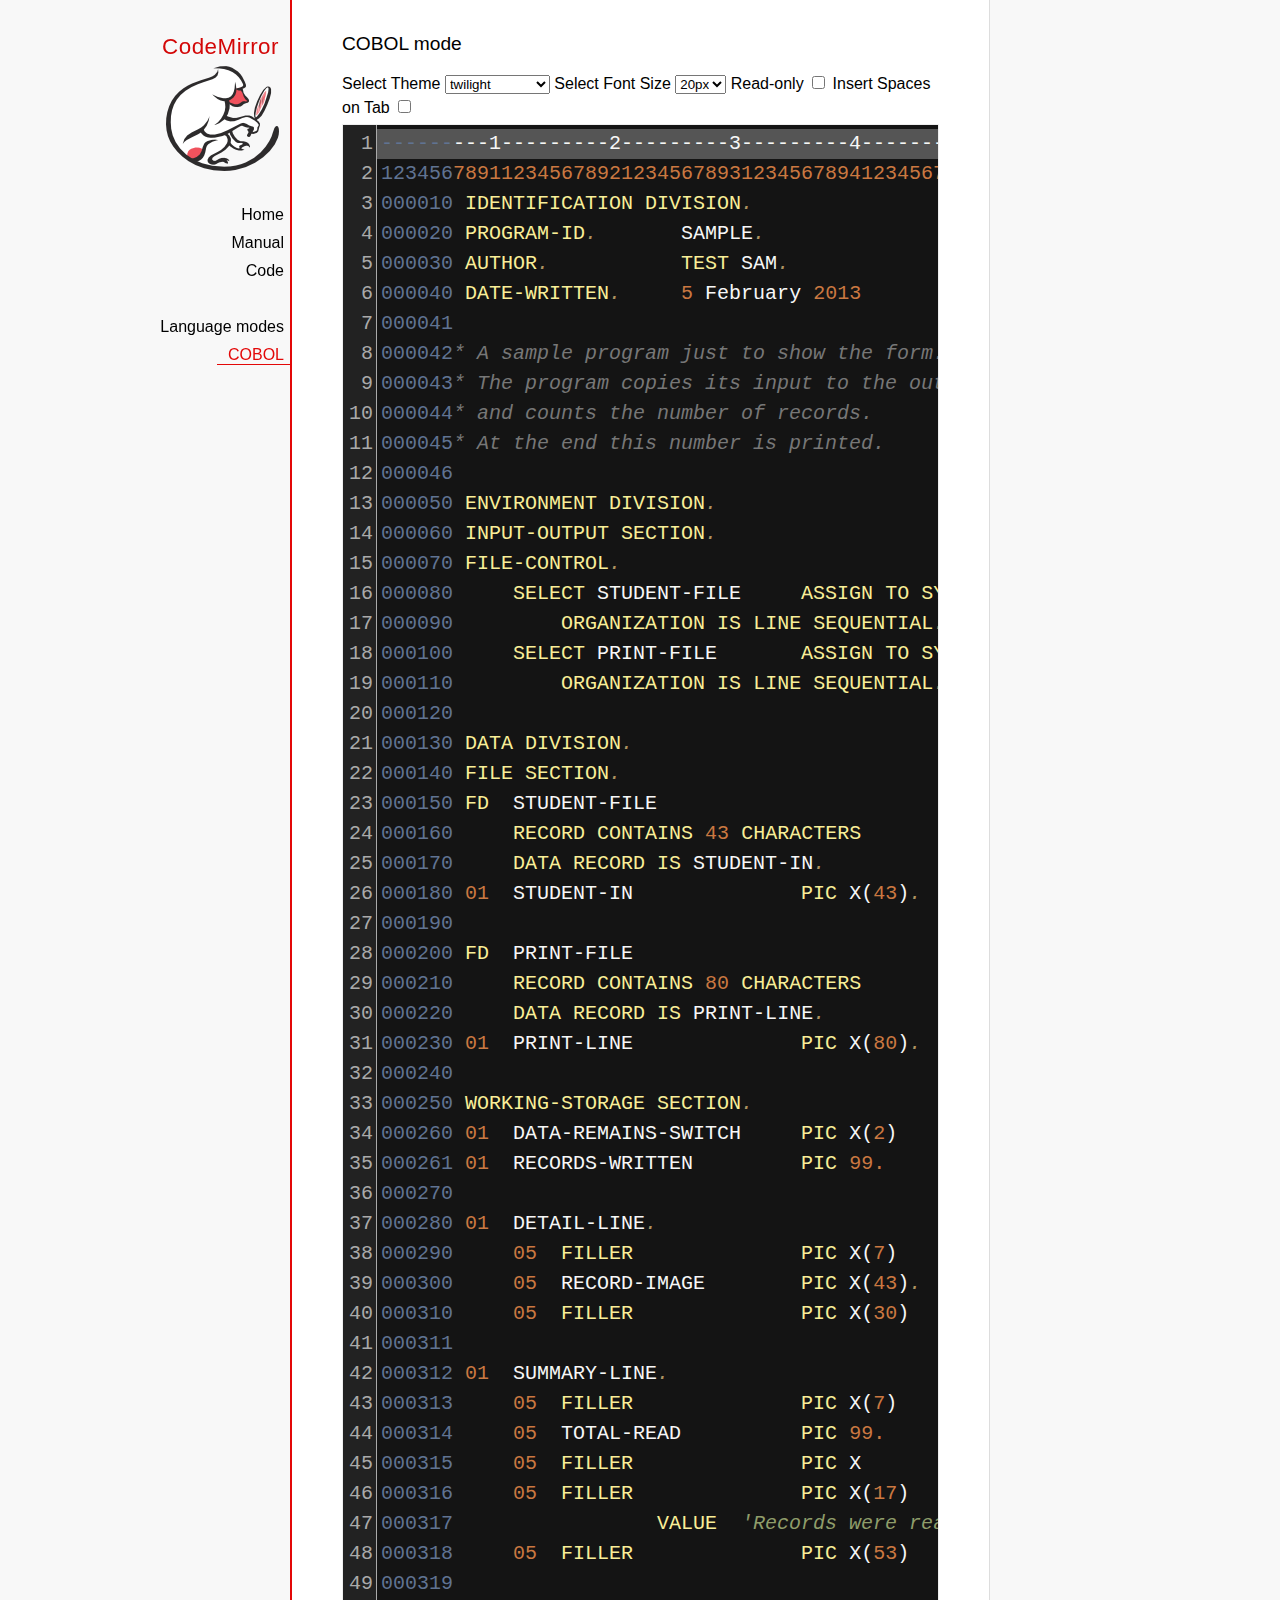
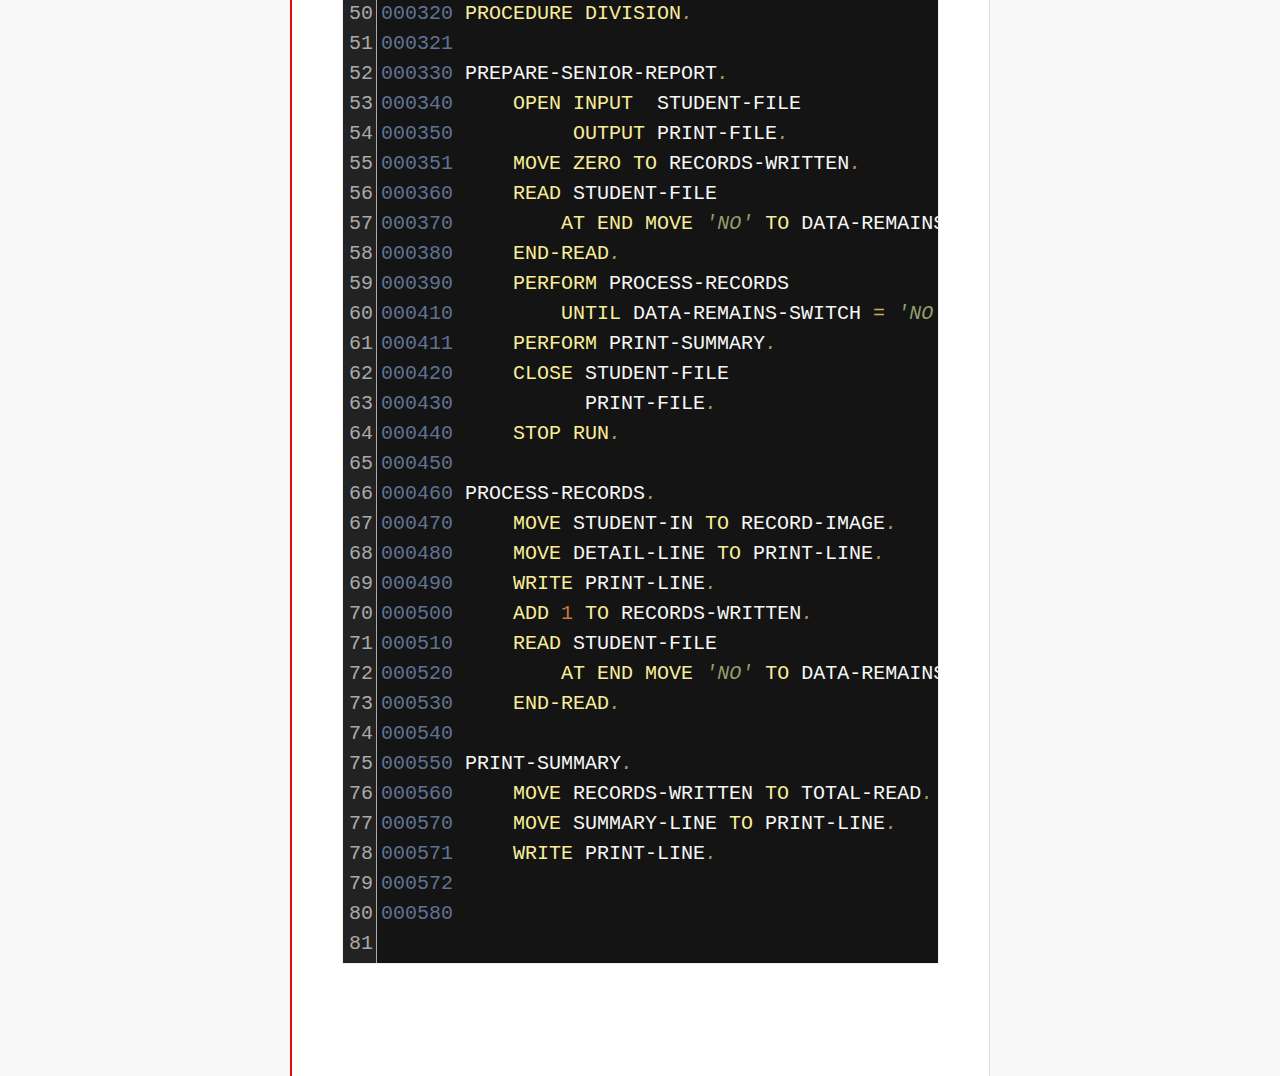
<file: codemirror/mode/cobol/index.html>
<!doctype html>

<title>CodeMirror: COBOL mode</title>
<meta charset="utf-8"/>
<link rel=stylesheet href="../../doc/docs.css">

<link rel="stylesheet" href="../../lib/codemirror.css">
<link rel="stylesheet" href="../../theme/neat.css">
<link rel="stylesheet" href="../../theme/elegant.css">
<link rel="stylesheet" href="../../theme/erlang-dark.css">
<link rel="stylesheet" href="../../theme/night.css">
<link rel="stylesheet" href="../../theme/monokai.css">
<link rel="stylesheet" href="../../theme/cobalt.css">
<link rel="stylesheet" href="../../theme/eclipse.css">
<link rel="stylesheet" href="../../theme/rubyblue.css">
<link rel="stylesheet" href="../../theme/lesser-dark.css">
<link rel="stylesheet" href="../../theme/xq-dark.css">
<link rel="stylesheet" href="../../theme/xq-light.css">
<link rel="stylesheet" href="../../theme/ambiance.css">
<link rel="stylesheet" href="../../theme/blackboard.css">
<link rel="stylesheet" href="../../theme/vibrant-ink.css">
<link rel="stylesheet" href="../../theme/solarized.css">
<link rel="stylesheet" href="../../theme/twilight.css">
<link rel="stylesheet" href="../../theme/midnight.css">
<link rel="stylesheet" href="../../addon/dialog/dialog.css">
<script src="../../lib/codemirror.js"></script>
<script src="../../addon/edit/matchbrackets.js"></script>
<script src="cobol.js"></script>
<script src="../../addon/selection/active-line.js"></script>
<script src="../../addon/search/search.js"></script>
<script src="../../addon/dialog/dialog.js"></script>
<script src="../../addon/search/searchcursor.js"></script>
<style>
        .CodeMirror {
          border: 1px solid #eee;
          font-size : 20px;
          height : auto !important;
        }
        .CodeMirror-activeline-background {background: #555555 !important;}
    </style>
<div id=nav>
  <a href="http://codemirror.net"><h1>CodeMirror</h1><img id=logo src="../../doc/logo.png"></a>

  <ul>
    <li><a href="../../index.html">Home</a>
    <li><a href="../../doc/manual.html">Manual</a>
    <li><a href="https://github.com/codemirror/codemirror">Code</a>
  </ul>
  <ul>
    <li><a href="../index.html">Language modes</a>
    <li><a class=active href="#">COBOL</a>
  </ul>
</div>

<article>
<h2>COBOL mode</h2>

    <p> Select Theme <select onchange="selectTheme()" id="selectTheme">
        <option>default</option>
        <option>ambiance</option>
        <option>blackboard</option>
        <option>cobalt</option>
        <option>eclipse</option>
        <option>elegant</option>
        <option>erlang-dark</option>
        <option>lesser-dark</option>
        <option>midnight</option>
        <option>monokai</option>
        <option>neat</option>
        <option>night</option>
        <option>rubyblue</option>
        <option>solarized dark</option>
        <option>solarized light</option>
        <option selected>twilight</option>
        <option>vibrant-ink</option>
        <option>xq-dark</option>
        <option>xq-light</option>
    </select>    Select Font Size <select onchange="selectFontsize()" id="selectFontSize">
          <option value="13px">13px</option>
          <option value="14px">14px</option>
          <option value="16px">16px</option>
          <option value="18px">18px</option>
          <option value="20px" selected="selected">20px</option>
          <option value="24px">24px</option>
          <option value="26px">26px</option>
          <option value="28px">28px</option>
          <option value="30px">30px</option>
          <option value="32px">32px</option>
          <option value="34px">34px</option>
          <option value="36px">36px</option>
        </select>
<label for="checkBoxReadOnly">Read-only</label>
<input type="checkbox" id="checkBoxReadOnly" onchange="selectReadOnly()">
<label for="id_tabToIndentSpace">Insert Spaces on Tab</label>
<input type="checkbox" id="id_tabToIndentSpace" onchange="tabToIndentSpace()">
</p>
<textarea id="code" name="code">
---------1---------2---------3---------4---------5---------6---------7---------8
12345678911234567892123456789312345678941234567895123456789612345678971234567898
000010 IDENTIFICATION DIVISION.                                        MODTGHERE
000020 PROGRAM-ID.       SAMPLE.
000030 AUTHOR.           TEST SAM. 
000040 DATE-WRITTEN.     5 February 2013
000041
000042* A sample program just to show the form.
000043* The program copies its input to the output,
000044* and counts the number of records.
000045* At the end this number is printed.
000046
000050 ENVIRONMENT DIVISION.
000060 INPUT-OUTPUT SECTION.
000070 FILE-CONTROL.
000080     SELECT STUDENT-FILE     ASSIGN TO SYSIN
000090         ORGANIZATION IS LINE SEQUENTIAL.
000100     SELECT PRINT-FILE       ASSIGN TO SYSOUT
000110         ORGANIZATION IS LINE SEQUENTIAL.
000120
000130 DATA DIVISION.
000140 FILE SECTION.
000150 FD  STUDENT-FILE
000160     RECORD CONTAINS 43 CHARACTERS
000170     DATA RECORD IS STUDENT-IN.
000180 01  STUDENT-IN              PIC X(43).
000190
000200 FD  PRINT-FILE
000210     RECORD CONTAINS 80 CHARACTERS
000220     DATA RECORD IS PRINT-LINE.
000230 01  PRINT-LINE              PIC X(80).
000240
000250 WORKING-STORAGE SECTION.
000260 01  DATA-REMAINS-SWITCH     PIC X(2)      VALUE SPACES.
000261 01  RECORDS-WRITTEN         PIC 99.
000270
000280 01  DETAIL-LINE.
000290     05  FILLER              PIC X(7)      VALUE SPACES.
000300     05  RECORD-IMAGE        PIC X(43).
000310     05  FILLER              PIC X(30)     VALUE SPACES.
000311 
000312 01  SUMMARY-LINE.
000313     05  FILLER              PIC X(7)      VALUE SPACES.
000314     05  TOTAL-READ          PIC 99.
000315     05  FILLER              PIC X         VALUE SPACE.
000316     05  FILLER              PIC X(17)     
000317                 VALUE  'Records were read'.
000318     05  FILLER              PIC X(53)     VALUE SPACES.
000319
000320 PROCEDURE DIVISION.
000321
000330 PREPARE-SENIOR-REPORT.
000340     OPEN INPUT  STUDENT-FILE
000350          OUTPUT PRINT-FILE.
000351     MOVE ZERO TO RECORDS-WRITTEN.
000360     READ STUDENT-FILE
000370         AT END MOVE 'NO' TO DATA-REMAINS-SWITCH
000380     END-READ.
000390     PERFORM PROCESS-RECORDS
000410         UNTIL DATA-REMAINS-SWITCH = 'NO'.
000411     PERFORM PRINT-SUMMARY.
000420     CLOSE STUDENT-FILE
000430           PRINT-FILE.
000440     STOP RUN.
000450
000460 PROCESS-RECORDS.
000470     MOVE STUDENT-IN TO RECORD-IMAGE.
000480     MOVE DETAIL-LINE TO PRINT-LINE.
000490     WRITE PRINT-LINE.
000500     ADD 1 TO RECORDS-WRITTEN.
000510     READ STUDENT-FILE
000520         AT END MOVE 'NO' TO DATA-REMAINS-SWITCH
000530     END-READ. 
000540
000550 PRINT-SUMMARY.
000560     MOVE RECORDS-WRITTEN TO TOTAL-READ.
000570     MOVE SUMMARY-LINE TO PRINT-LINE.
000571     WRITE PRINT-LINE. 
000572
000580
</textarea>
    <script>
      var editor = CodeMirror.fromTextArea(document.getElementById("code"), {
        lineNumbers: true,
        matchBrackets: true,
        mode: "text/x-cobol",
        theme : "twilight",
        styleActiveLine: true,
        showCursorWhenSelecting : true,  
      });
      function selectTheme() {
        var themeInput = document.getElementById("selectTheme");
        var theme = themeInput.options[themeInput.selectedIndex].innerHTML;
        editor.setOption("theme", theme);
      }
      function selectFontsize() {
        var fontSizeInput = document.getElementById("selectFontSize");
        var fontSize = fontSizeInput.options[fontSizeInput.selectedIndex].innerHTML;
        editor.getWrapperElement().style.fontSize = fontSize;
        editor.refresh();
      }
      function selectReadOnly() {
        editor.setOption("readOnly", document.getElementById("checkBoxReadOnly").checked);
      }
      function tabToIndentSpace() {
        if (document.getElementById("id_tabToIndentSpace").checked) {
            editor.setOption("extraKeys", {Tab: function(cm) { cm.replaceSelection("    ", "end"); }});
        } else {
            editor.setOption("extraKeys", {Tab: function(cm) { cm.replaceSelection("    ", "end"); }});
        }
      }
    </script>
  </article>
</file>
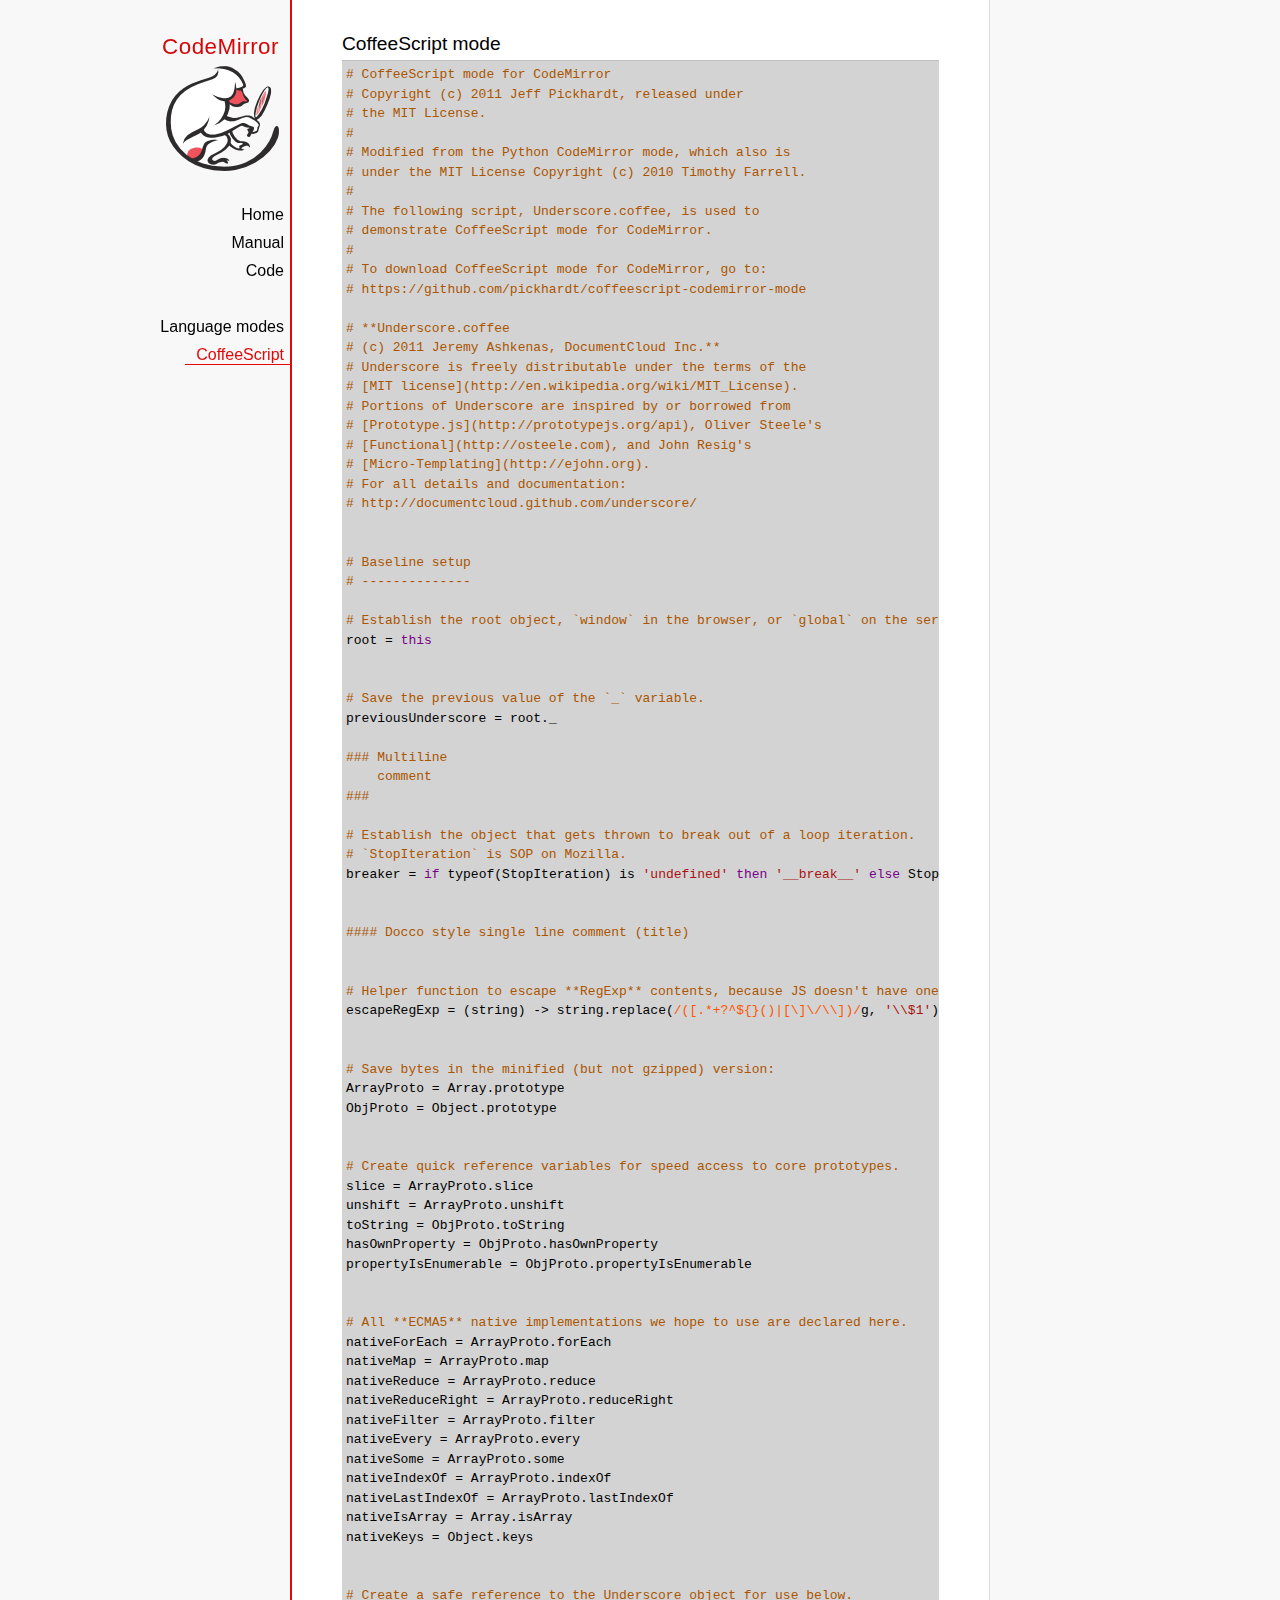
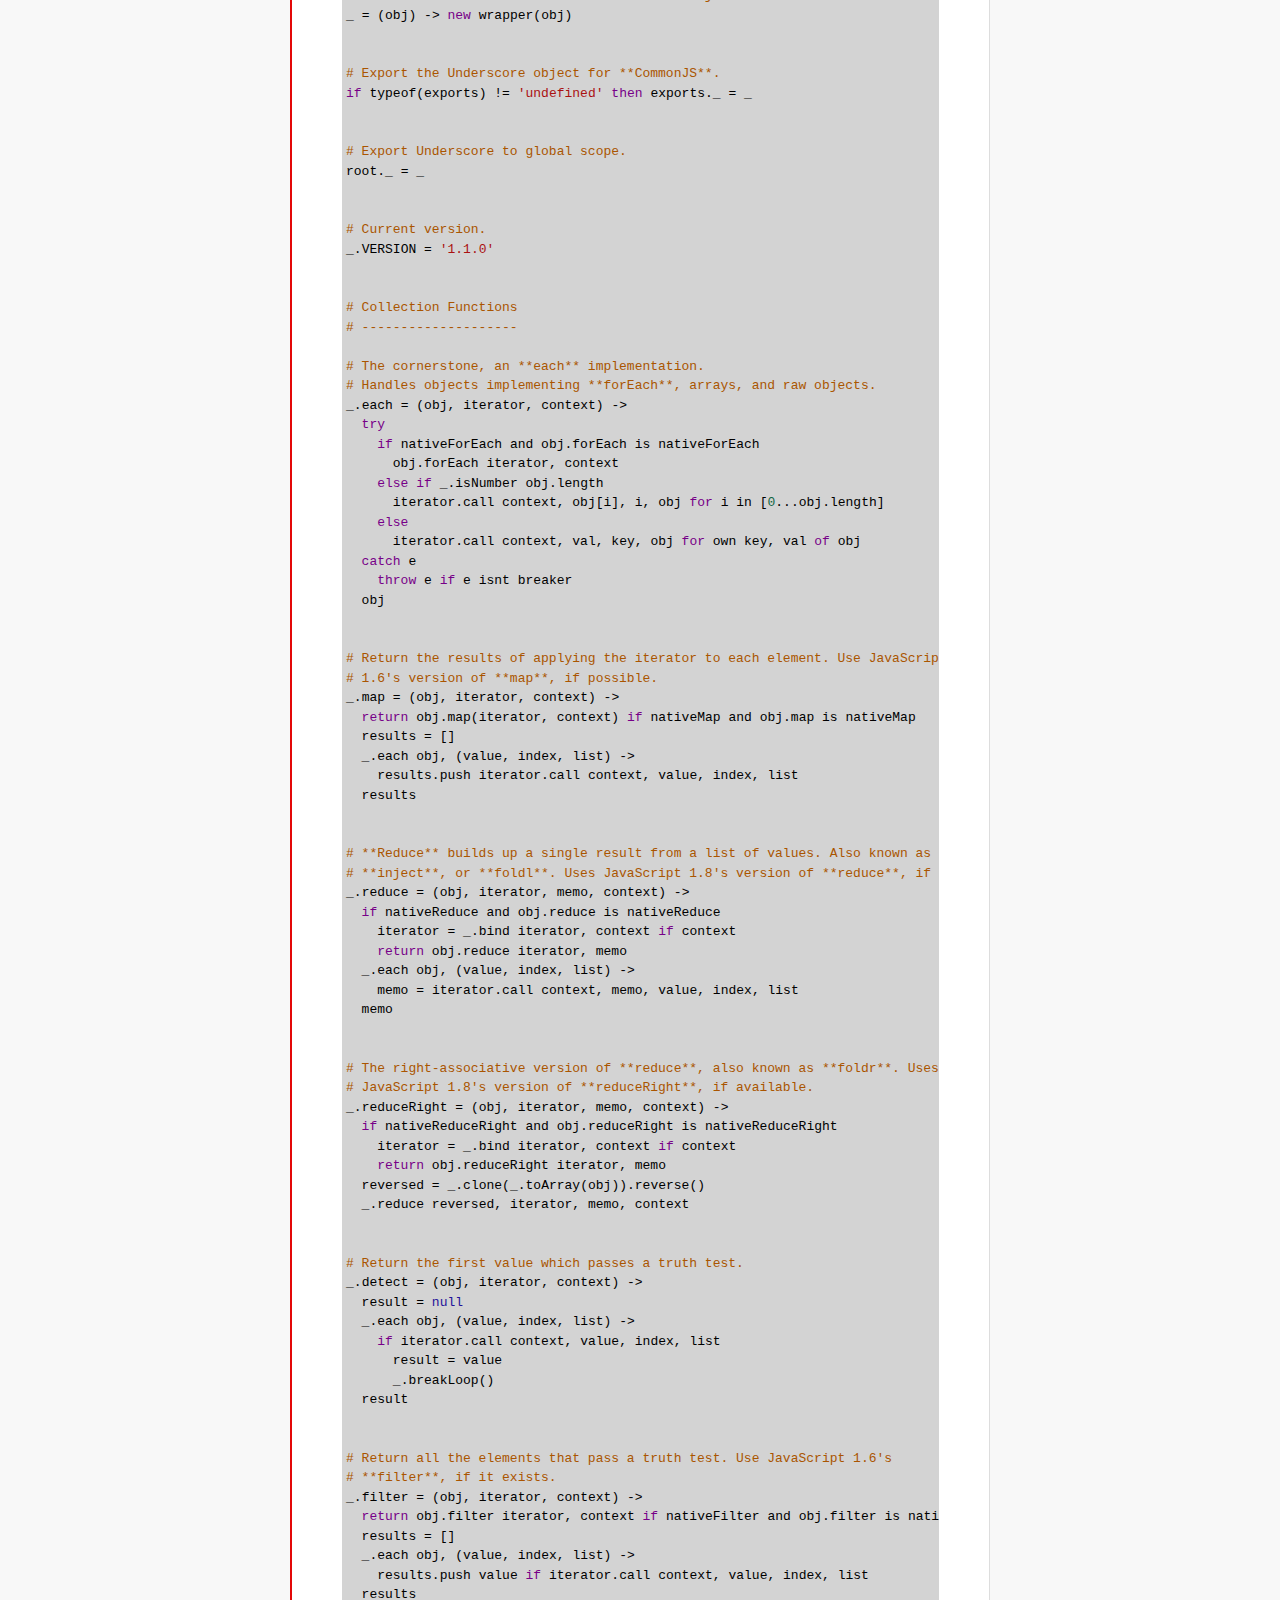
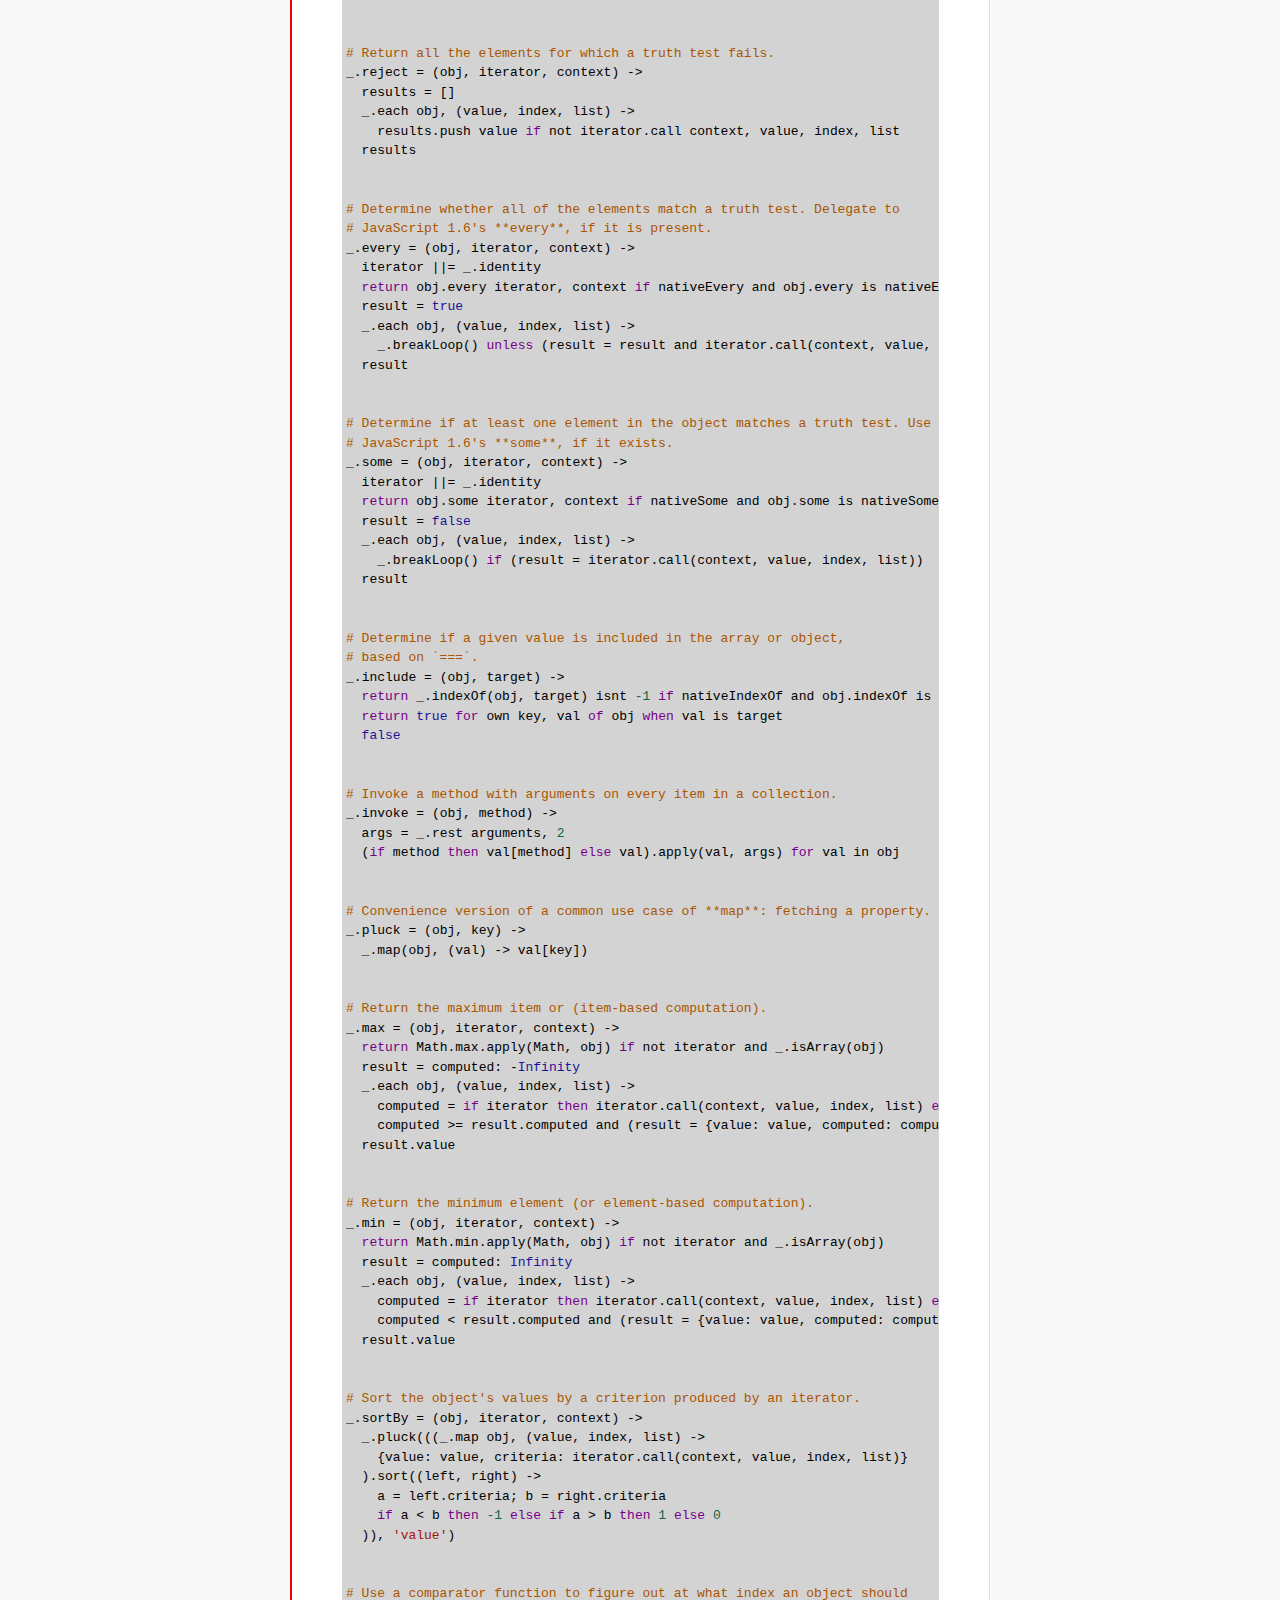
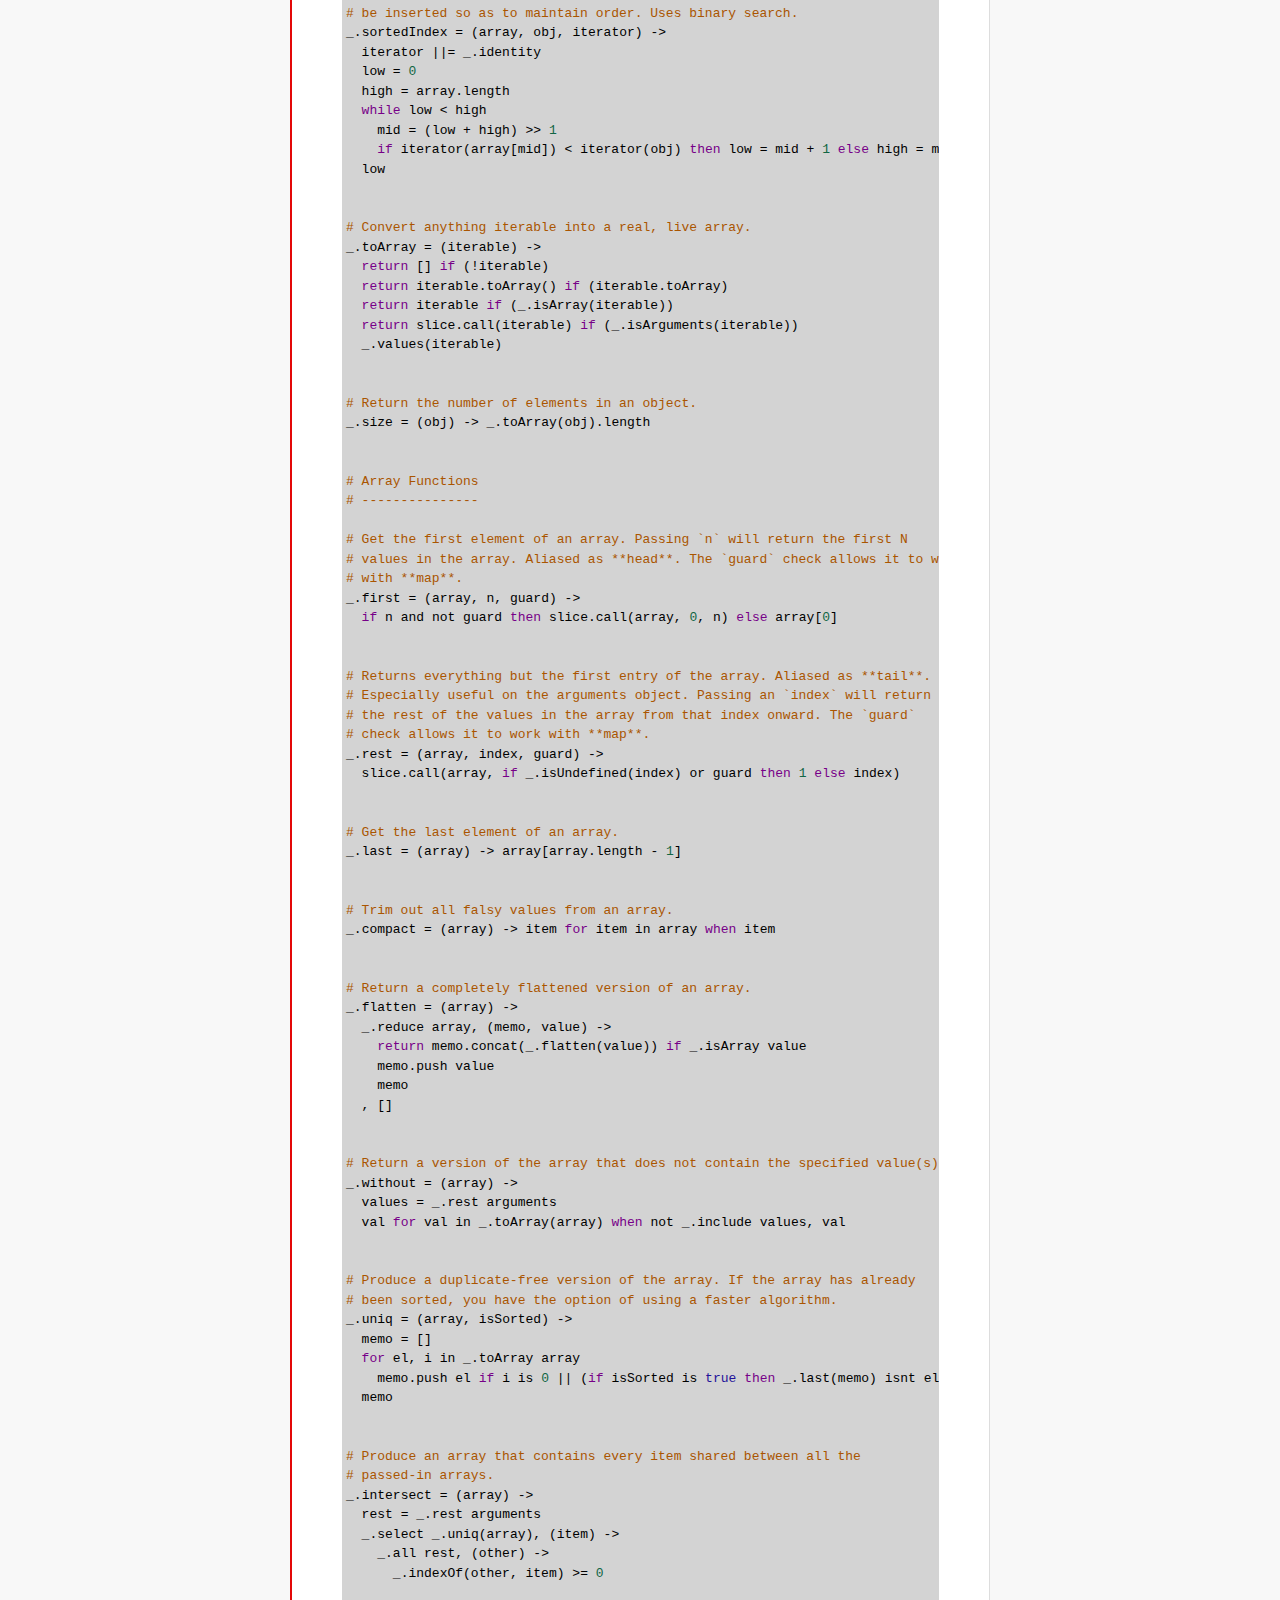
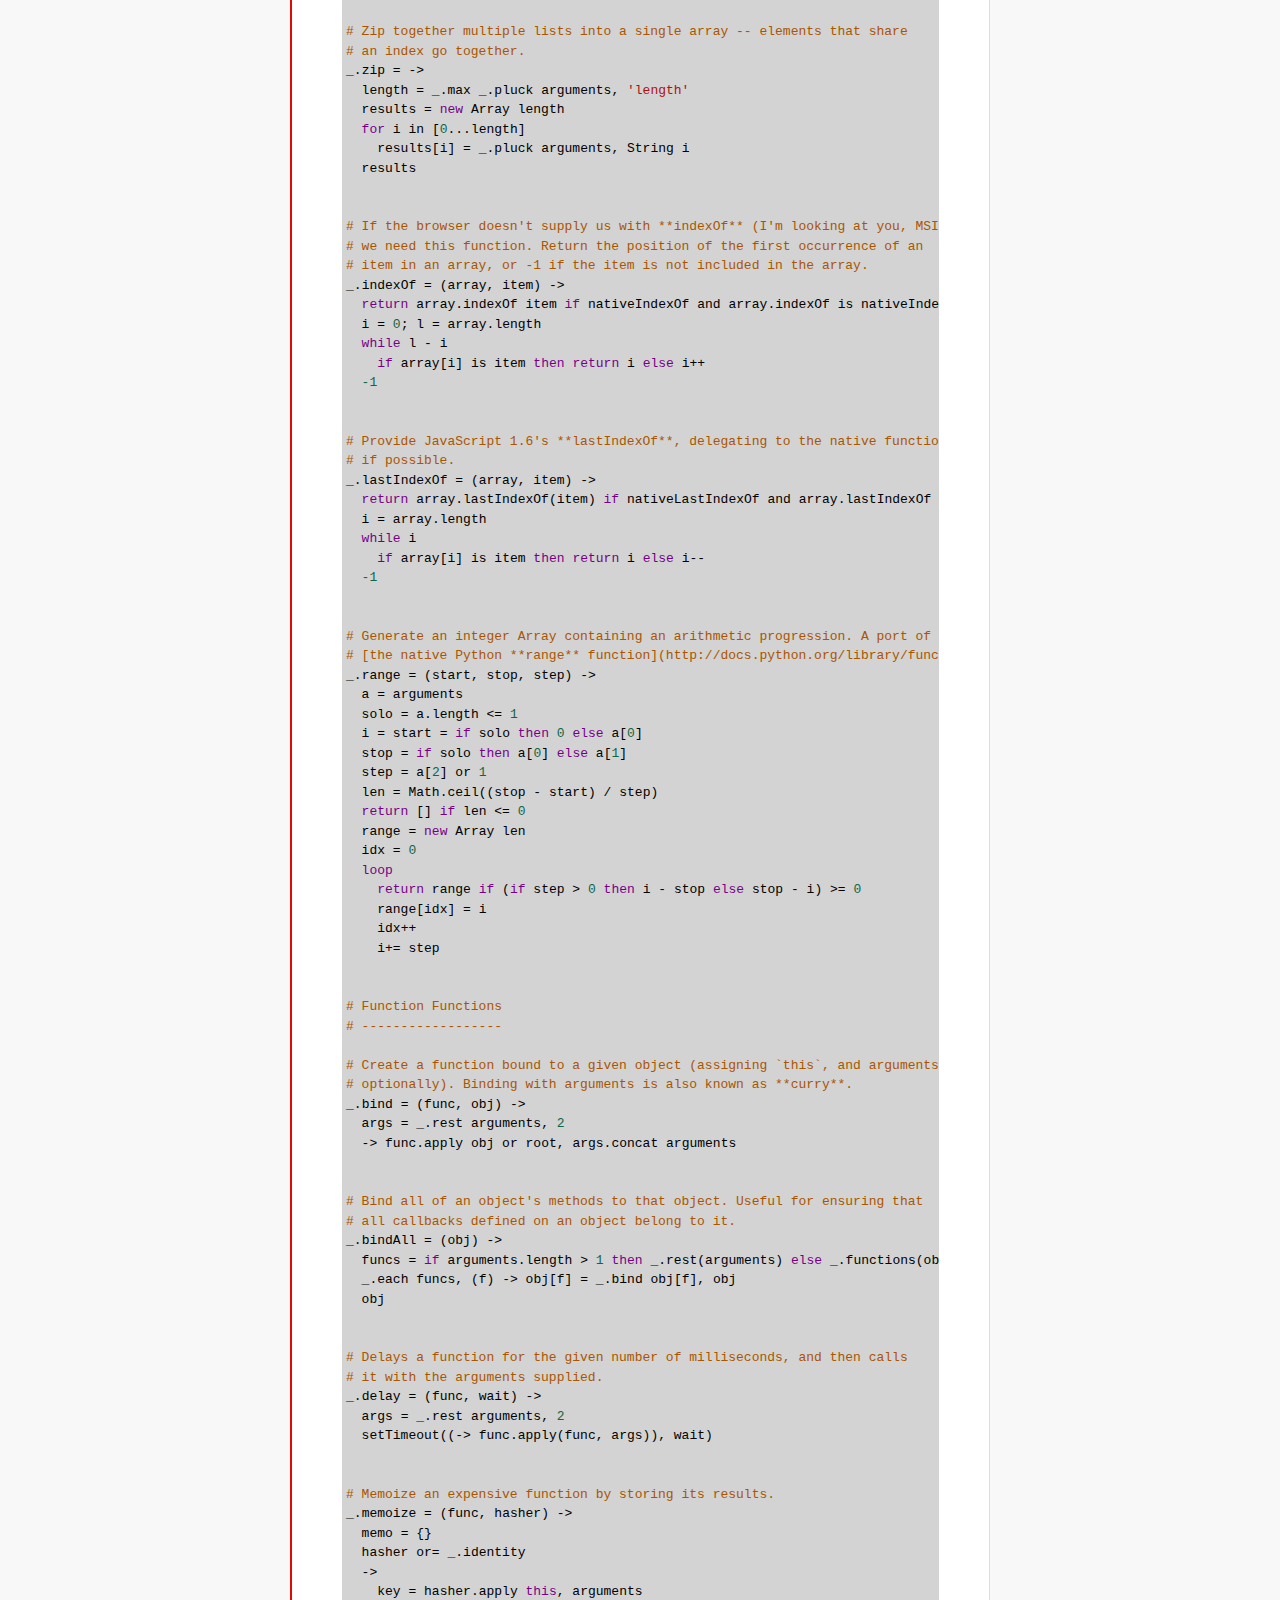
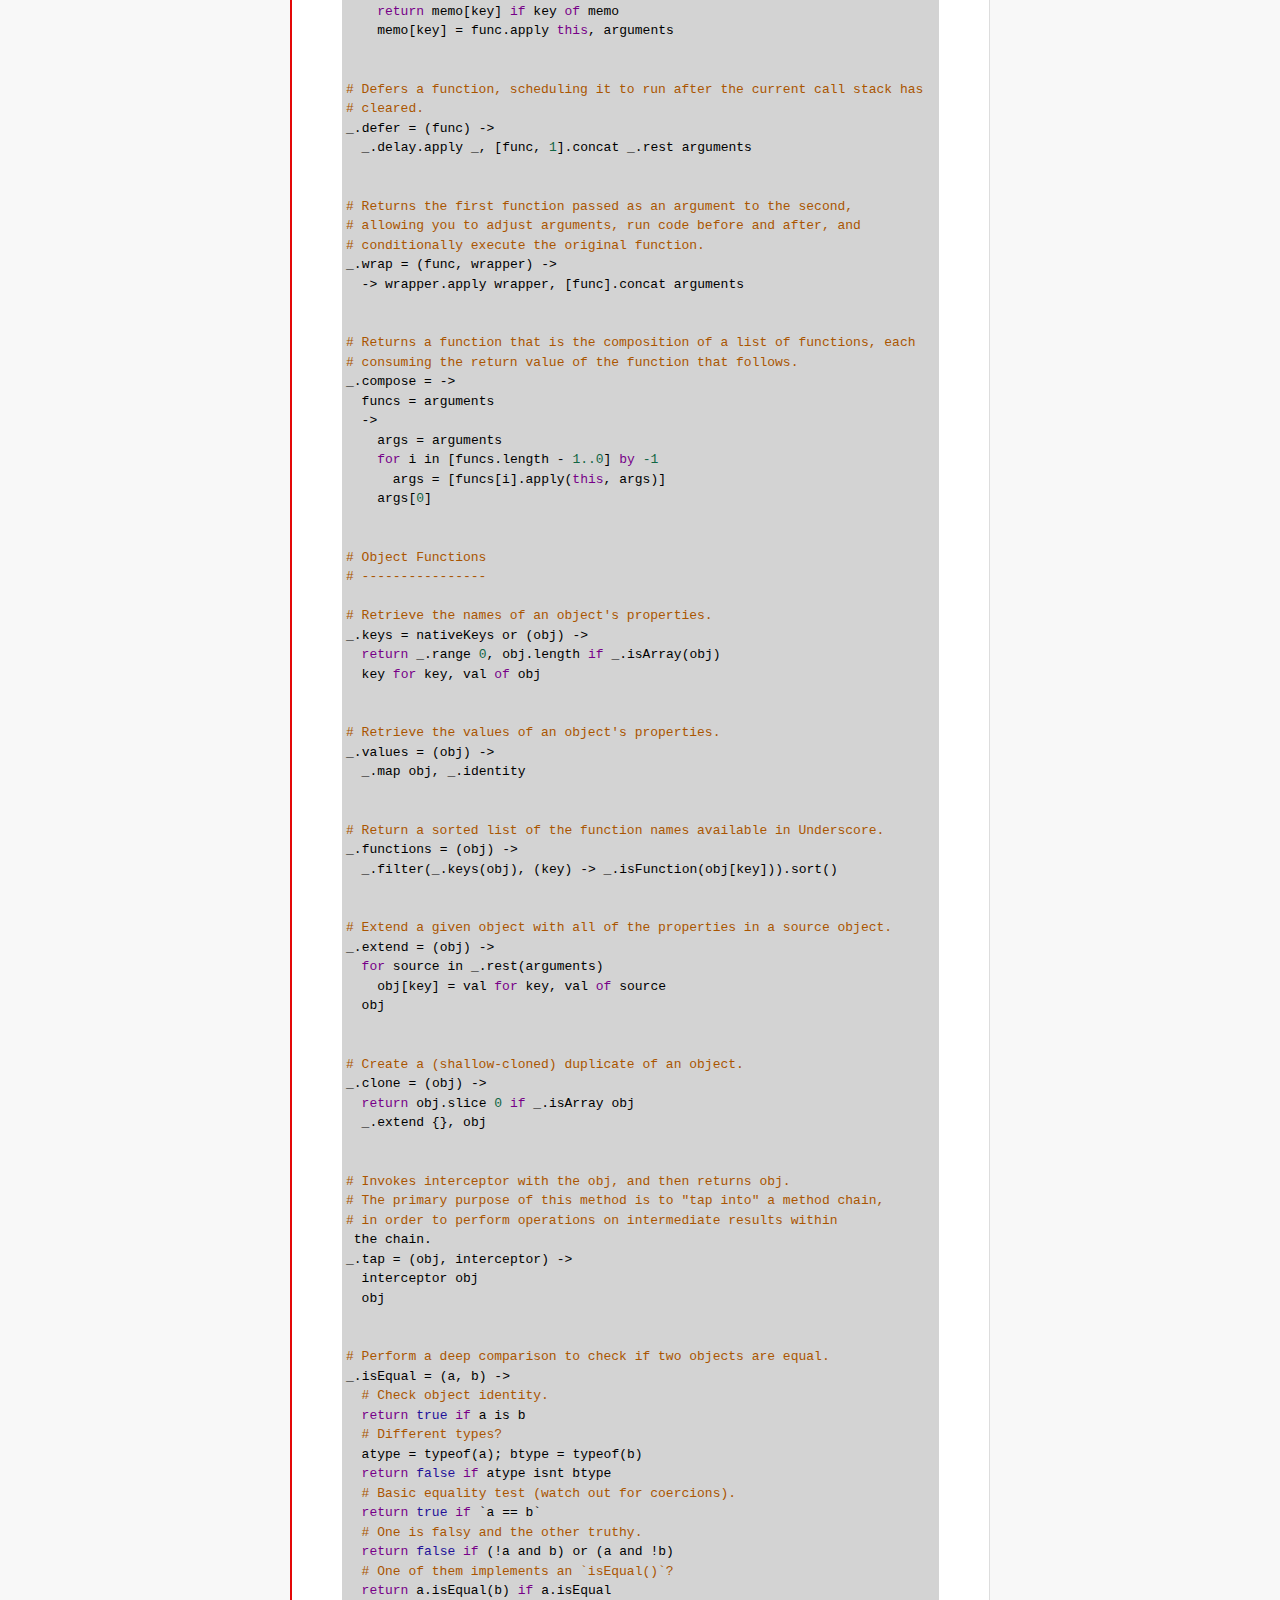
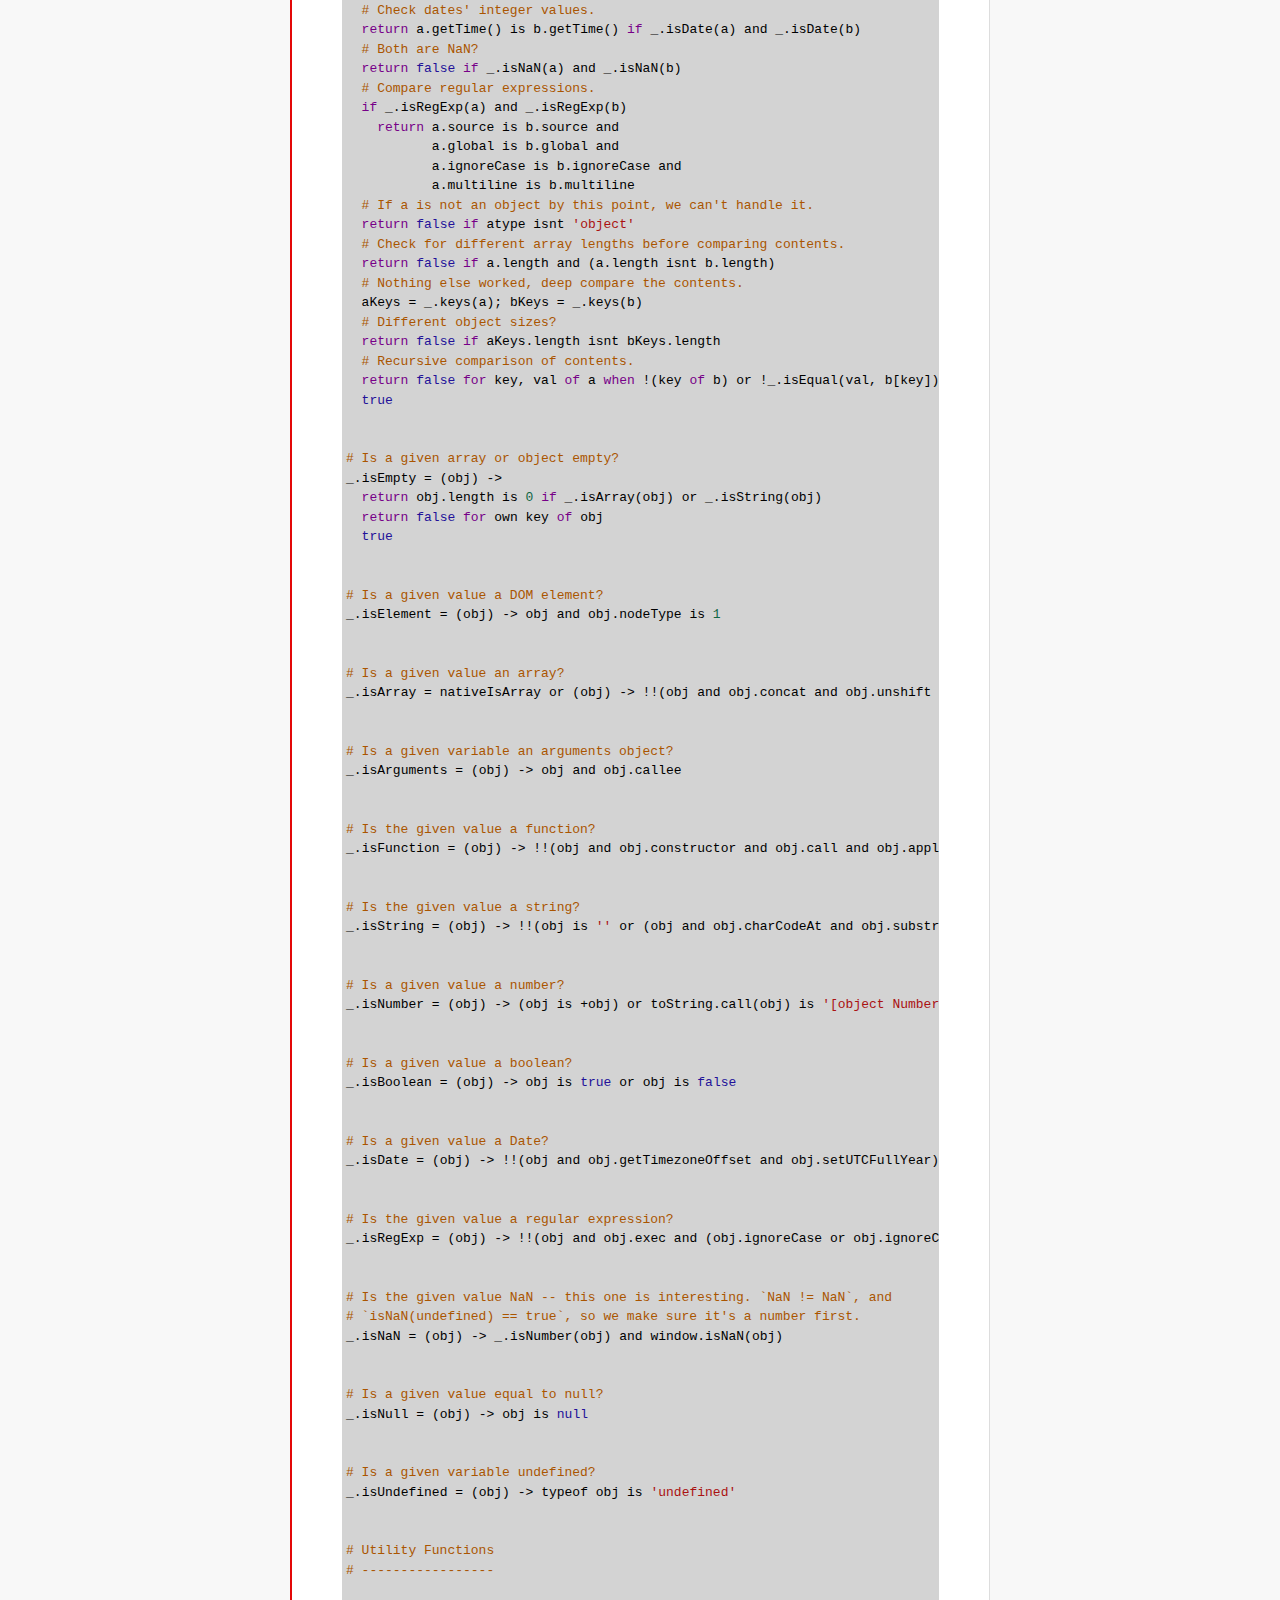
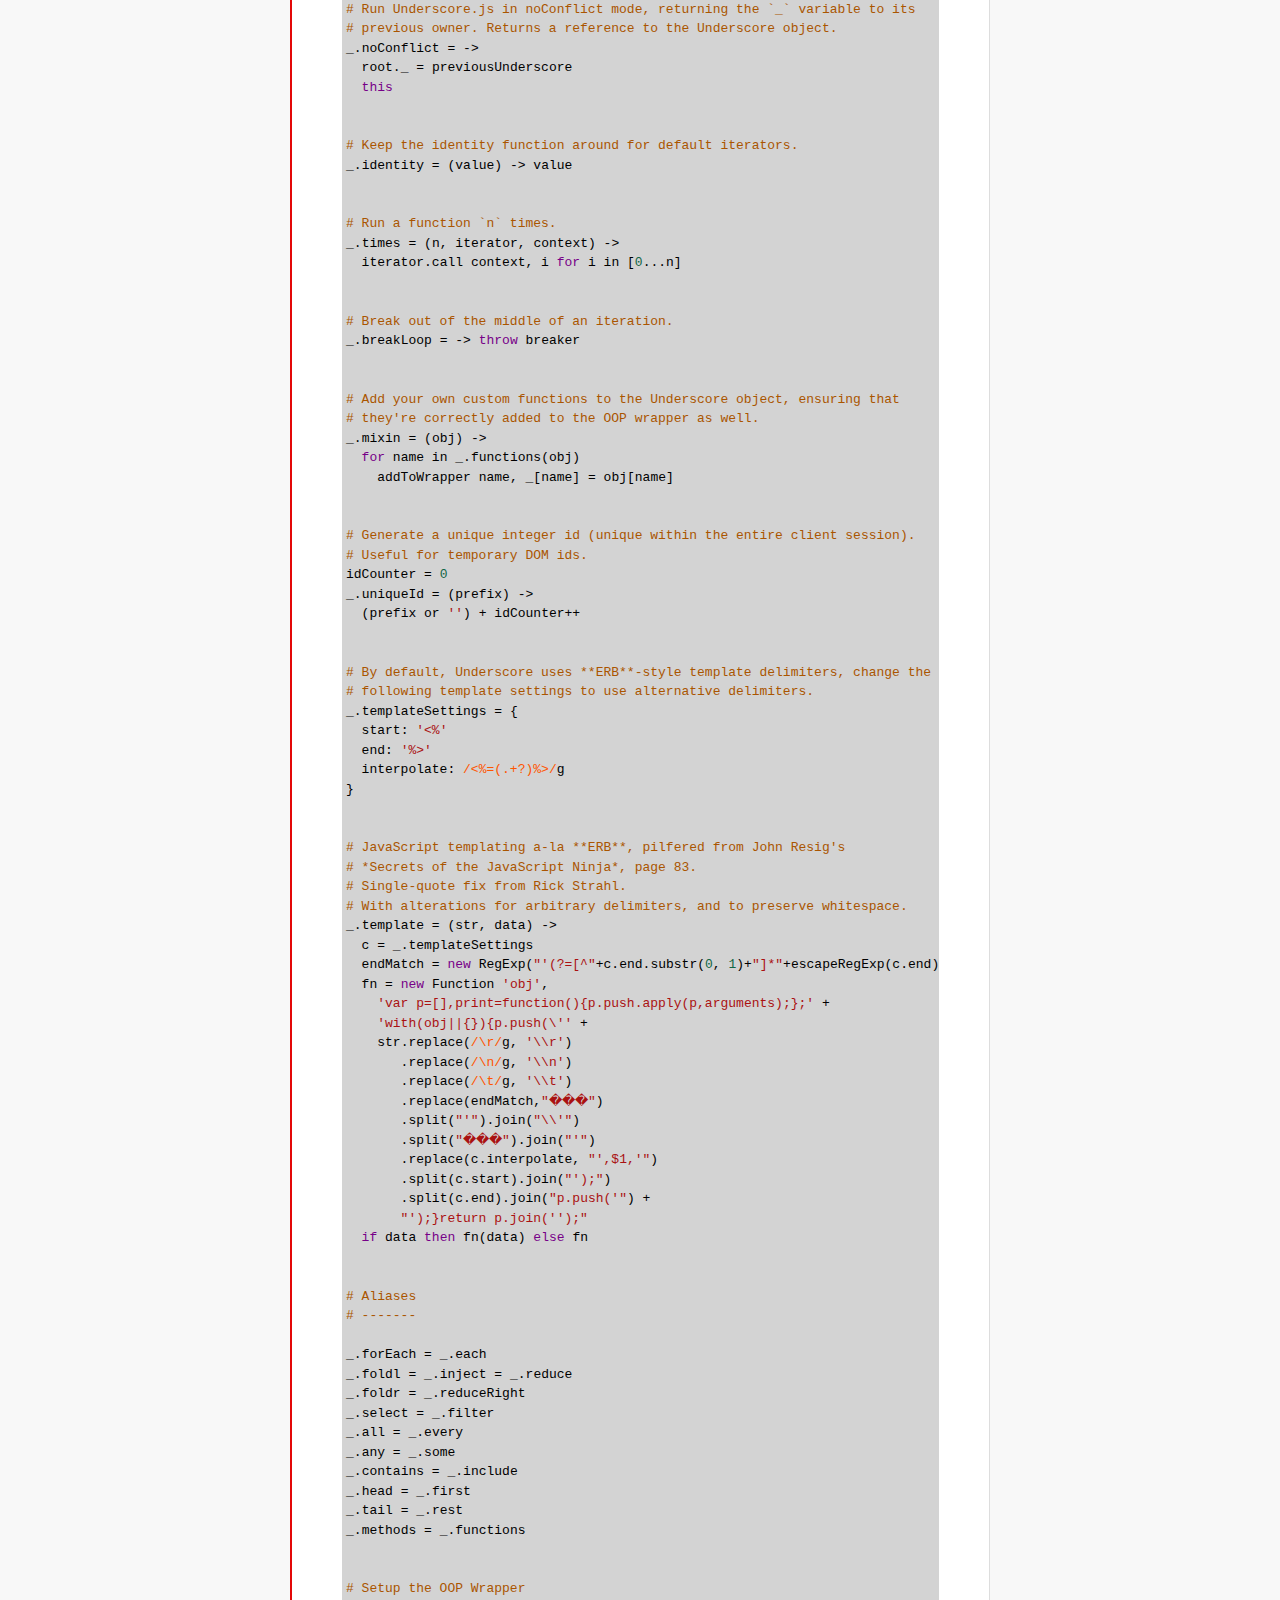
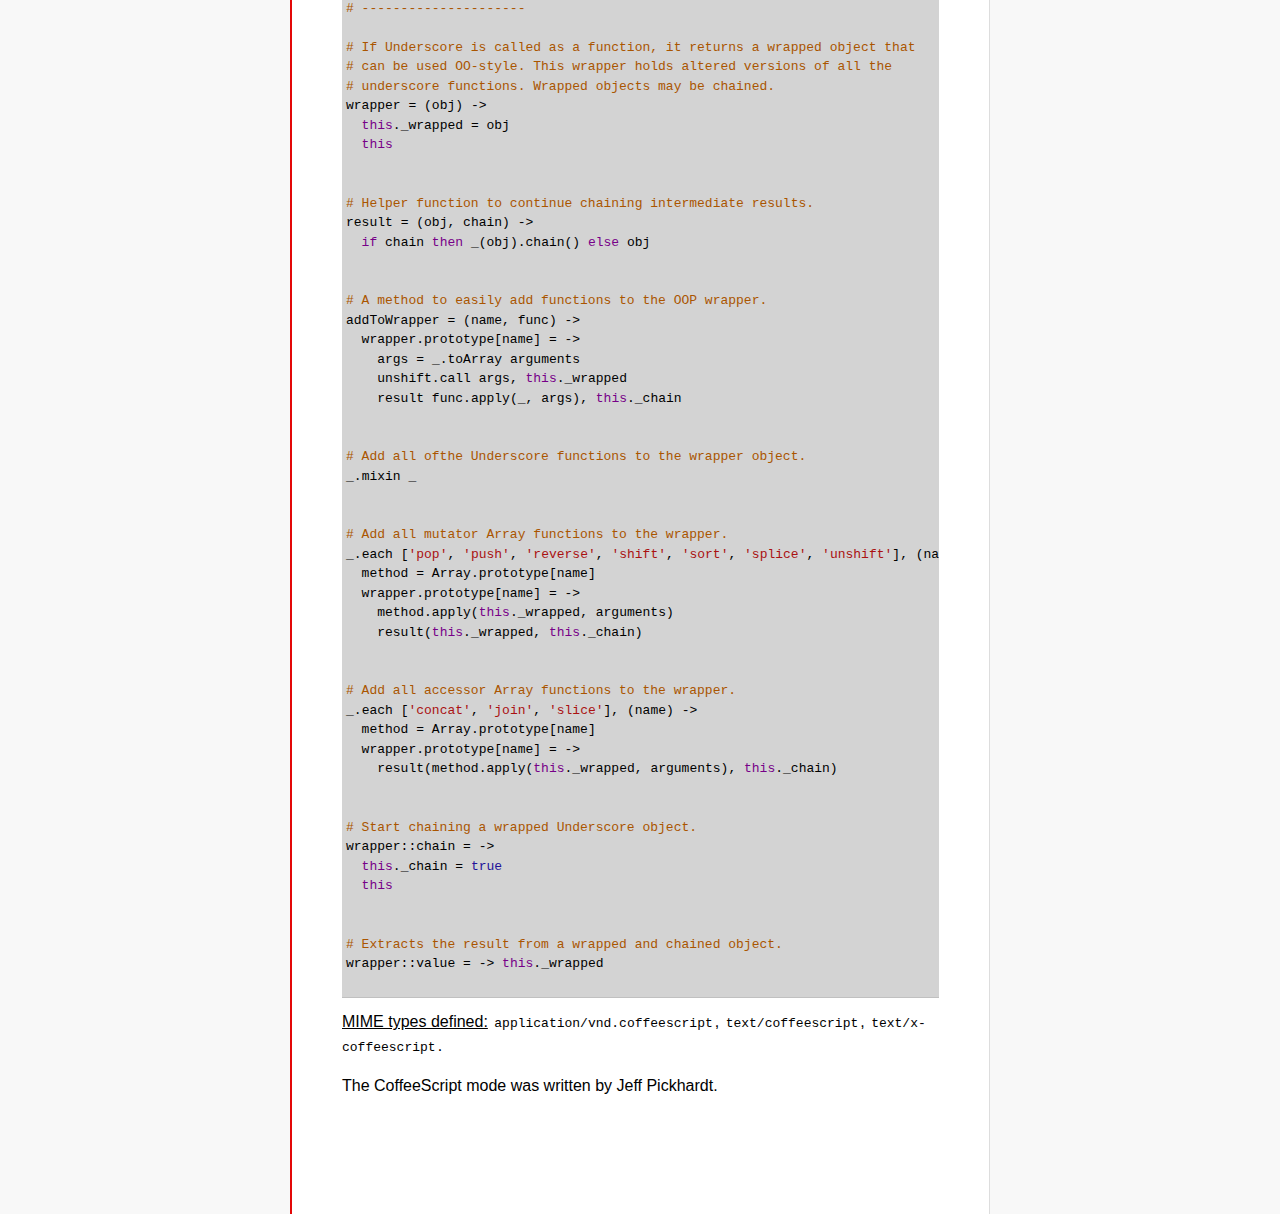
<file: codemirror/mode/coffeescript/index.html>
<!doctype html>

<title>CodeMirror: CoffeeScript mode</title>
<meta charset="utf-8"/>
<link rel=stylesheet href="../../doc/docs.css">

<link rel="stylesheet" href="../../lib/codemirror.css">
<script src="../../lib/codemirror.js"></script>
<script src="coffeescript.js"></script>
<style>.CodeMirror {border-top: 1px solid silver; border-bottom: 1px solid silver;}</style>
<div id=nav>
  <a href="http://codemirror.net"><h1>CodeMirror</h1><img id=logo src="../../doc/logo.png"></a>

  <ul>
    <li><a href="../../index.html">Home</a>
    <li><a href="../../doc/manual.html">Manual</a>
    <li><a href="https://github.com/codemirror/codemirror">Code</a>
  </ul>
  <ul>
    <li><a href="../index.html">Language modes</a>
    <li><a class=active href="#">CoffeeScript</a>
  </ul>
</div>

<article>
<h2>CoffeeScript mode</h2>
<form><textarea id="code" name="code">
# CoffeeScript mode for CodeMirror
# Copyright (c) 2011 Jeff Pickhardt, released under
# the MIT License.
#
# Modified from the Python CodeMirror mode, which also is 
# under the MIT License Copyright (c) 2010 Timothy Farrell.
#
# The following script, Underscore.coffee, is used to 
# demonstrate CoffeeScript mode for CodeMirror.
#
# To download CoffeeScript mode for CodeMirror, go to:
# https://github.com/pickhardt/coffeescript-codemirror-mode

# **Underscore.coffee
# (c) 2011 Jeremy Ashkenas, DocumentCloud Inc.**
# Underscore is freely distributable under the terms of the
# [MIT license](http://en.wikipedia.org/wiki/MIT_License).
# Portions of Underscore are inspired by or borrowed from
# [Prototype.js](http://prototypejs.org/api), Oliver Steele's
# [Functional](http://osteele.com), and John Resig's
# [Micro-Templating](http://ejohn.org).
# For all details and documentation:
# http://documentcloud.github.com/underscore/


# Baseline setup
# --------------

# Establish the root object, `window` in the browser, or `global` on the server.
root = this


# Save the previous value of the `_` variable.
previousUnderscore = root._

### Multiline
    comment
###

# Establish the object that gets thrown to break out of a loop iteration.
# `StopIteration` is SOP on Mozilla.
breaker = if typeof(StopIteration) is 'undefined' then '__break__' else StopIteration


#### Docco style single line comment (title)


# Helper function to escape **RegExp** contents, because JS doesn't have one.
escapeRegExp = (string) -> string.replace(/([.*+?^${}()|[\]\/\\])/g, '\\$1')


# Save bytes in the minified (but not gzipped) version:
ArrayProto = Array.prototype
ObjProto = Object.prototype


# Create quick reference variables for speed access to core prototypes.
slice = ArrayProto.slice
unshift = ArrayProto.unshift
toString = ObjProto.toString
hasOwnProperty = ObjProto.hasOwnProperty
propertyIsEnumerable = ObjProto.propertyIsEnumerable


# All **ECMA5** native implementations we hope to use are declared here.
nativeForEach = ArrayProto.forEach
nativeMap = ArrayProto.map
nativeReduce = ArrayProto.reduce
nativeReduceRight = ArrayProto.reduceRight
nativeFilter = ArrayProto.filter
nativeEvery = ArrayProto.every
nativeSome = ArrayProto.some
nativeIndexOf = ArrayProto.indexOf
nativeLastIndexOf = ArrayProto.lastIndexOf
nativeIsArray = Array.isArray
nativeKeys = Object.keys


# Create a safe reference to the Underscore object for use below.
_ = (obj) -> new wrapper(obj)


# Export the Underscore object for **CommonJS**.
if typeof(exports) != 'undefined' then exports._ = _


# Export Underscore to global scope.
root._ = _


# Current version.
_.VERSION = '1.1.0'


# Collection Functions
# --------------------

# The cornerstone, an **each** implementation.
# Handles objects implementing **forEach**, arrays, and raw objects.
_.each = (obj, iterator, context) ->
  try
    if nativeForEach and obj.forEach is nativeForEach
      obj.forEach iterator, context
    else if _.isNumber obj.length
      iterator.call context, obj[i], i, obj for i in [0...obj.length]
    else
      iterator.call context, val, key, obj for own key, val of obj
  catch e
    throw e if e isnt breaker
  obj


# Return the results of applying the iterator to each element. Use JavaScript
# 1.6's version of **map**, if possible.
_.map = (obj, iterator, context) ->
  return obj.map(iterator, context) if nativeMap and obj.map is nativeMap
  results = []
  _.each obj, (value, index, list) ->
    results.push iterator.call context, value, index, list
  results


# **Reduce** builds up a single result from a list of values. Also known as
# **inject**, or **foldl**. Uses JavaScript 1.8's version of **reduce**, if possible.
_.reduce = (obj, iterator, memo, context) ->
  if nativeReduce and obj.reduce is nativeReduce
    iterator = _.bind iterator, context if context
    return obj.reduce iterator, memo
  _.each obj, (value, index, list) ->
    memo = iterator.call context, memo, value, index, list
  memo


# The right-associative version of **reduce**, also known as **foldr**. Uses
# JavaScript 1.8's version of **reduceRight**, if available.
_.reduceRight = (obj, iterator, memo, context) ->
  if nativeReduceRight and obj.reduceRight is nativeReduceRight
    iterator = _.bind iterator, context if context
    return obj.reduceRight iterator, memo
  reversed = _.clone(_.toArray(obj)).reverse()
  _.reduce reversed, iterator, memo, context


# Return the first value which passes a truth test.
_.detect = (obj, iterator, context) ->
  result = null
  _.each obj, (value, index, list) ->
    if iterator.call context, value, index, list
      result = value
      _.breakLoop()
  result


# Return all the elements that pass a truth test. Use JavaScript 1.6's
# **filter**, if it exists.
_.filter = (obj, iterator, context) ->
  return obj.filter iterator, context if nativeFilter and obj.filter is nativeFilter
  results = []
  _.each obj, (value, index, list) ->
    results.push value if iterator.call context, value, index, list
  results


# Return all the elements for which a truth test fails.
_.reject = (obj, iterator, context) ->
  results = []
  _.each obj, (value, index, list) ->
    results.push value if not iterator.call context, value, index, list
  results


# Determine whether all of the elements match a truth test. Delegate to
# JavaScript 1.6's **every**, if it is present.
_.every = (obj, iterator, context) ->
  iterator ||= _.identity
  return obj.every iterator, context if nativeEvery and obj.every is nativeEvery
  result = true
  _.each obj, (value, index, list) ->
    _.breakLoop() unless (result = result and iterator.call(context, value, index, list))
  result


# Determine if at least one element in the object matches a truth test. Use
# JavaScript 1.6's **some**, if it exists.
_.some = (obj, iterator, context) ->
  iterator ||= _.identity
  return obj.some iterator, context if nativeSome and obj.some is nativeSome
  result = false
  _.each obj, (value, index, list) ->
    _.breakLoop() if (result = iterator.call(context, value, index, list))
  result


# Determine if a given value is included in the array or object,
# based on `===`.
_.include = (obj, target) ->
  return _.indexOf(obj, target) isnt -1 if nativeIndexOf and obj.indexOf is nativeIndexOf
  return true for own key, val of obj when val is target
  false


# Invoke a method with arguments on every item in a collection.
_.invoke = (obj, method) ->
  args = _.rest arguments, 2
  (if method then val[method] else val).apply(val, args) for val in obj


# Convenience version of a common use case of **map**: fetching a property.
_.pluck = (obj, key) ->
  _.map(obj, (val) -> val[key])


# Return the maximum item or (item-based computation).
_.max = (obj, iterator, context) ->
  return Math.max.apply(Math, obj) if not iterator and _.isArray(obj)
  result = computed: -Infinity
  _.each obj, (value, index, list) ->
    computed = if iterator then iterator.call(context, value, index, list) else value
    computed >= result.computed and (result = {value: value, computed: computed})
  result.value


# Return the minimum element (or element-based computation).
_.min = (obj, iterator, context) ->
  return Math.min.apply(Math, obj) if not iterator and _.isArray(obj)
  result = computed: Infinity
  _.each obj, (value, index, list) ->
    computed = if iterator then iterator.call(context, value, index, list) else value
    computed < result.computed and (result = {value: value, computed: computed})
  result.value


# Sort the object's values by a criterion produced by an iterator.
_.sortBy = (obj, iterator, context) ->
  _.pluck(((_.map obj, (value, index, list) ->
    {value: value, criteria: iterator.call(context, value, index, list)}
  ).sort((left, right) ->
    a = left.criteria; b = right.criteria
    if a < b then -1 else if a > b then 1 else 0
  )), 'value')


# Use a comparator function to figure out at what index an object should
# be inserted so as to maintain order. Uses binary search.
_.sortedIndex = (array, obj, iterator) ->
  iterator ||= _.identity
  low = 0
  high = array.length
  while low < high
    mid = (low + high) >> 1
    if iterator(array[mid]) < iterator(obj) then low = mid + 1 else high = mid
  low


# Convert anything iterable into a real, live array.
_.toArray = (iterable) ->
  return [] if (!iterable)
  return iterable.toArray() if (iterable.toArray)
  return iterable if (_.isArray(iterable))
  return slice.call(iterable) if (_.isArguments(iterable))
  _.values(iterable)


# Return the number of elements in an object.
_.size = (obj) -> _.toArray(obj).length


# Array Functions
# ---------------

# Get the first element of an array. Passing `n` will return the first N
# values in the array. Aliased as **head**. The `guard` check allows it to work
# with **map**.
_.first = (array, n, guard) ->
  if n and not guard then slice.call(array, 0, n) else array[0]


# Returns everything but the first entry of the array. Aliased as **tail**.
# Especially useful on the arguments object. Passing an `index` will return
# the rest of the values in the array from that index onward. The `guard`
# check allows it to work with **map**.
_.rest = (array, index, guard) ->
  slice.call(array, if _.isUndefined(index) or guard then 1 else index)


# Get the last element of an array.
_.last = (array) -> array[array.length - 1]


# Trim out all falsy values from an array.
_.compact = (array) -> item for item in array when item


# Return a completely flattened version of an array.
_.flatten = (array) ->
  _.reduce array, (memo, value) ->
    return memo.concat(_.flatten(value)) if _.isArray value
    memo.push value
    memo
  , []


# Return a version of the array that does not contain the specified value(s).
_.without = (array) ->
  values = _.rest arguments
  val for val in _.toArray(array) when not _.include values, val


# Produce a duplicate-free version of the array. If the array has already
# been sorted, you have the option of using a faster algorithm.
_.uniq = (array, isSorted) ->
  memo = []
  for el, i in _.toArray array
    memo.push el if i is 0 || (if isSorted is true then _.last(memo) isnt el else not _.include(memo, el))
  memo


# Produce an array that contains every item shared between all the
# passed-in arrays.
_.intersect = (array) ->
  rest = _.rest arguments
  _.select _.uniq(array), (item) ->
    _.all rest, (other) ->
      _.indexOf(other, item) >= 0


# Zip together multiple lists into a single array -- elements that share
# an index go together.
_.zip = ->
  length = _.max _.pluck arguments, 'length'
  results = new Array length
  for i in [0...length]
    results[i] = _.pluck arguments, String i
  results


# If the browser doesn't supply us with **indexOf** (I'm looking at you, MSIE),
# we need this function. Return the position of the first occurrence of an
# item in an array, or -1 if the item is not included in the array.
_.indexOf = (array, item) ->
  return array.indexOf item if nativeIndexOf and array.indexOf is nativeIndexOf
  i = 0; l = array.length
  while l - i
    if array[i] is item then return i else i++
  -1


# Provide JavaScript 1.6's **lastIndexOf**, delegating to the native function,
# if possible.
_.lastIndexOf = (array, item) ->
  return array.lastIndexOf(item) if nativeLastIndexOf and array.lastIndexOf is nativeLastIndexOf
  i = array.length
  while i
    if array[i] is item then return i else i--
  -1


# Generate an integer Array containing an arithmetic progression. A port of
# [the native Python **range** function](http://docs.python.org/library/functions.html#range).
_.range = (start, stop, step) ->
  a = arguments
  solo = a.length <= 1
  i = start = if solo then 0 else a[0]
  stop = if solo then a[0] else a[1]
  step = a[2] or 1
  len = Math.ceil((stop - start) / step)
  return [] if len <= 0
  range = new Array len
  idx = 0
  loop
    return range if (if step > 0 then i - stop else stop - i) >= 0
    range[idx] = i
    idx++
    i+= step


# Function Functions
# ------------------

# Create a function bound to a given object (assigning `this`, and arguments,
# optionally). Binding with arguments is also known as **curry**.
_.bind = (func, obj) ->
  args = _.rest arguments, 2
  -> func.apply obj or root, args.concat arguments


# Bind all of an object's methods to that object. Useful for ensuring that
# all callbacks defined on an object belong to it.
_.bindAll = (obj) ->
  funcs = if arguments.length > 1 then _.rest(arguments) else _.functions(obj)
  _.each funcs, (f) -> obj[f] = _.bind obj[f], obj
  obj


# Delays a function for the given number of milliseconds, and then calls
# it with the arguments supplied.
_.delay = (func, wait) ->
  args = _.rest arguments, 2
  setTimeout((-> func.apply(func, args)), wait)


# Memoize an expensive function by storing its results.
_.memoize = (func, hasher) ->
  memo = {}
  hasher or= _.identity
  ->
    key = hasher.apply this, arguments
    return memo[key] if key of memo
    memo[key] = func.apply this, arguments


# Defers a function, scheduling it to run after the current call stack has
# cleared.
_.defer = (func) ->
  _.delay.apply _, [func, 1].concat _.rest arguments


# Returns the first function passed as an argument to the second,
# allowing you to adjust arguments, run code before and after, and
# conditionally execute the original function.
_.wrap = (func, wrapper) ->
  -> wrapper.apply wrapper, [func].concat arguments


# Returns a function that is the composition of a list of functions, each
# consuming the return value of the function that follows.
_.compose = ->
  funcs = arguments
  ->
    args = arguments
    for i in [funcs.length - 1..0] by -1
      args = [funcs[i].apply(this, args)]
    args[0]


# Object Functions
# ----------------

# Retrieve the names of an object's properties.
_.keys = nativeKeys or (obj) ->
  return _.range 0, obj.length if _.isArray(obj)
  key for key, val of obj


# Retrieve the values of an object's properties.
_.values = (obj) ->
  _.map obj, _.identity


# Return a sorted list of the function names available in Underscore.
_.functions = (obj) ->
  _.filter(_.keys(obj), (key) -> _.isFunction(obj[key])).sort()


# Extend a given object with all of the properties in a source object.
_.extend = (obj) ->
  for source in _.rest(arguments)
    obj[key] = val for key, val of source
  obj


# Create a (shallow-cloned) duplicate of an object.
_.clone = (obj) ->
  return obj.slice 0 if _.isArray obj
  _.extend {}, obj


# Invokes interceptor with the obj, and then returns obj.
# The primary purpose of this method is to "tap into" a method chain,
# in order to perform operations on intermediate results within
 the chain.
_.tap = (obj, interceptor) ->
  interceptor obj
  obj


# Perform a deep comparison to check if two objects are equal.
_.isEqual = (a, b) ->
  # Check object identity.
  return true if a is b
  # Different types?
  atype = typeof(a); btype = typeof(b)
  return false if atype isnt btype
  # Basic equality test (watch out for coercions).
  return true if `a == b`
  # One is falsy and the other truthy.
  return false if (!a and b) or (a and !b)
  # One of them implements an `isEqual()`?
  return a.isEqual(b) if a.isEqual
  # Check dates' integer values.
  return a.getTime() is b.getTime() if _.isDate(a) and _.isDate(b)
  # Both are NaN?
  return false if _.isNaN(a) and _.isNaN(b)
  # Compare regular expressions.
  if _.isRegExp(a) and _.isRegExp(b)
    return a.source is b.source and
           a.global is b.global and
           a.ignoreCase is b.ignoreCase and
           a.multiline is b.multiline
  # If a is not an object by this point, we can't handle it.
  return false if atype isnt 'object'
  # Check for different array lengths before comparing contents.
  return false if a.length and (a.length isnt b.length)
  # Nothing else worked, deep compare the contents.
  aKeys = _.keys(a); bKeys = _.keys(b)
  # Different object sizes?
  return false if aKeys.length isnt bKeys.length
  # Recursive comparison of contents.
  return false for key, val of a when !(key of b) or !_.isEqual(val, b[key])
  true


# Is a given array or object empty?
_.isEmpty = (obj) ->
  return obj.length is 0 if _.isArray(obj) or _.isString(obj)
  return false for own key of obj
  true


# Is a given value a DOM element?
_.isElement = (obj) -> obj and obj.nodeType is 1


# Is a given value an array?
_.isArray = nativeIsArray or (obj) -> !!(obj and obj.concat and obj.unshift and not obj.callee)


# Is a given variable an arguments object?
_.isArguments = (obj) -> obj and obj.callee


# Is the given value a function?
_.isFunction = (obj) -> !!(obj and obj.constructor and obj.call and obj.apply)


# Is the given value a string?
_.isString = (obj) -> !!(obj is '' or (obj and obj.charCodeAt and obj.substr))


# Is a given value a number?
_.isNumber = (obj) -> (obj is +obj) or toString.call(obj) is '[object Number]'


# Is a given value a boolean?
_.isBoolean = (obj) -> obj is true or obj is false


# Is a given value a Date?
_.isDate = (obj) -> !!(obj and obj.getTimezoneOffset and obj.setUTCFullYear)


# Is the given value a regular expression?
_.isRegExp = (obj) -> !!(obj and obj.exec and (obj.ignoreCase or obj.ignoreCase is false))


# Is the given value NaN -- this one is interesting. `NaN != NaN`, and
# `isNaN(undefined) == true`, so we make sure it's a number first.
_.isNaN = (obj) -> _.isNumber(obj) and window.isNaN(obj)


# Is a given value equal to null?
_.isNull = (obj) -> obj is null


# Is a given variable undefined?
_.isUndefined = (obj) -> typeof obj is 'undefined'


# Utility Functions
# -----------------

# Run Underscore.js in noConflict mode, returning the `_` variable to its
# previous owner. Returns a reference to the Underscore object.
_.noConflict = ->
  root._ = previousUnderscore
  this


# Keep the identity function around for default iterators.
_.identity = (value) -> value


# Run a function `n` times.
_.times = (n, iterator, context) ->
  iterator.call context, i for i in [0...n]


# Break out of the middle of an iteration.
_.breakLoop = -> throw breaker


# Add your own custom functions to the Underscore object, ensuring that
# they're correctly added to the OOP wrapper as well.
_.mixin = (obj) ->
  for name in _.functions(obj)
    addToWrapper name, _[name] = obj[name]


# Generate a unique integer id (unique within the entire client session).
# Useful for temporary DOM ids.
idCounter = 0
_.uniqueId = (prefix) ->
  (prefix or '') + idCounter++


# By default, Underscore uses **ERB**-style template delimiters, change the
# following template settings to use alternative delimiters.
_.templateSettings = {
  start: '<%'
  end: '%>'
  interpolate: /<%=(.+?)%>/g
}


# JavaScript templating a-la **ERB**, pilfered from John Resig's
# *Secrets of the JavaScript Ninja*, page 83.
# Single-quote fix from Rick Strahl.
# With alterations for arbitrary delimiters, and to preserve whitespace.
_.template = (str, data) ->
  c = _.templateSettings
  endMatch = new RegExp("'(?=[^"+c.end.substr(0, 1)+"]*"+escapeRegExp(c.end)+")","g")
  fn = new Function 'obj',
    'var p=[],print=function(){p.push.apply(p,arguments);};' +
    'with(obj||{}){p.push(\'' +
    str.replace(/\r/g, '\\r')
       .replace(/\n/g, '\\n')
       .replace(/\t/g, '\\t')
       .replace(endMatch,"���")
       .split("'").join("\\'")
       .split("���").join("'")
       .replace(c.interpolate, "',$1,'")
       .split(c.start).join("');")
       .split(c.end).join("p.push('") +
       "');}return p.join('');"
  if data then fn(data) else fn


# Aliases
# -------

_.forEach = _.each
_.foldl = _.inject = _.reduce
_.foldr = _.reduceRight
_.select = _.filter
_.all = _.every
_.any = _.some
_.contains = _.include
_.head = _.first
_.tail = _.rest
_.methods = _.functions


# Setup the OOP Wrapper
# ---------------------

# If Underscore is called as a function, it returns a wrapped object that
# can be used OO-style. This wrapper holds altered versions of all the
# underscore functions. Wrapped objects may be chained.
wrapper = (obj) ->
  this._wrapped = obj
  this


# Helper function to continue chaining intermediate results.
result = (obj, chain) ->
  if chain then _(obj).chain() else obj


# A method to easily add functions to the OOP wrapper.
addToWrapper = (name, func) ->
  wrapper.prototype[name] = ->
    args = _.toArray arguments
    unshift.call args, this._wrapped
    result func.apply(_, args), this._chain


# Add all ofthe Underscore functions to the wrapper object.
_.mixin _


# Add all mutator Array functions to the wrapper.
_.each ['pop', 'push', 'reverse', 'shift', 'sort', 'splice', 'unshift'], (name) ->
  method = Array.prototype[name]
  wrapper.prototype[name] = ->
    method.apply(this._wrapped, arguments)
    result(this._wrapped, this._chain)


# Add all accessor Array functions to the wrapper.
_.each ['concat', 'join', 'slice'], (name) ->
  method = Array.prototype[name]
  wrapper.prototype[name] = ->
    result(method.apply(this._wrapped, arguments), this._chain)


# Start chaining a wrapped Underscore object.
wrapper::chain = ->
  this._chain = true
  this


# Extracts the result from a wrapped and chained object.
wrapper::value = -> this._wrapped
</textarea></form>
    <script>
      var editor = CodeMirror.fromTextArea(document.getElementById("code"), {});
    </script>

    <p><strong>MIME types defined:</strong> <code>application/vnd.coffeescript</code>, <code>text/coffeescript</code>, <code>text/x-coffeescript</code>.</p>

    <p>The CoffeeScript mode was written by Jeff Pickhardt.</p>

  </article>
</file>
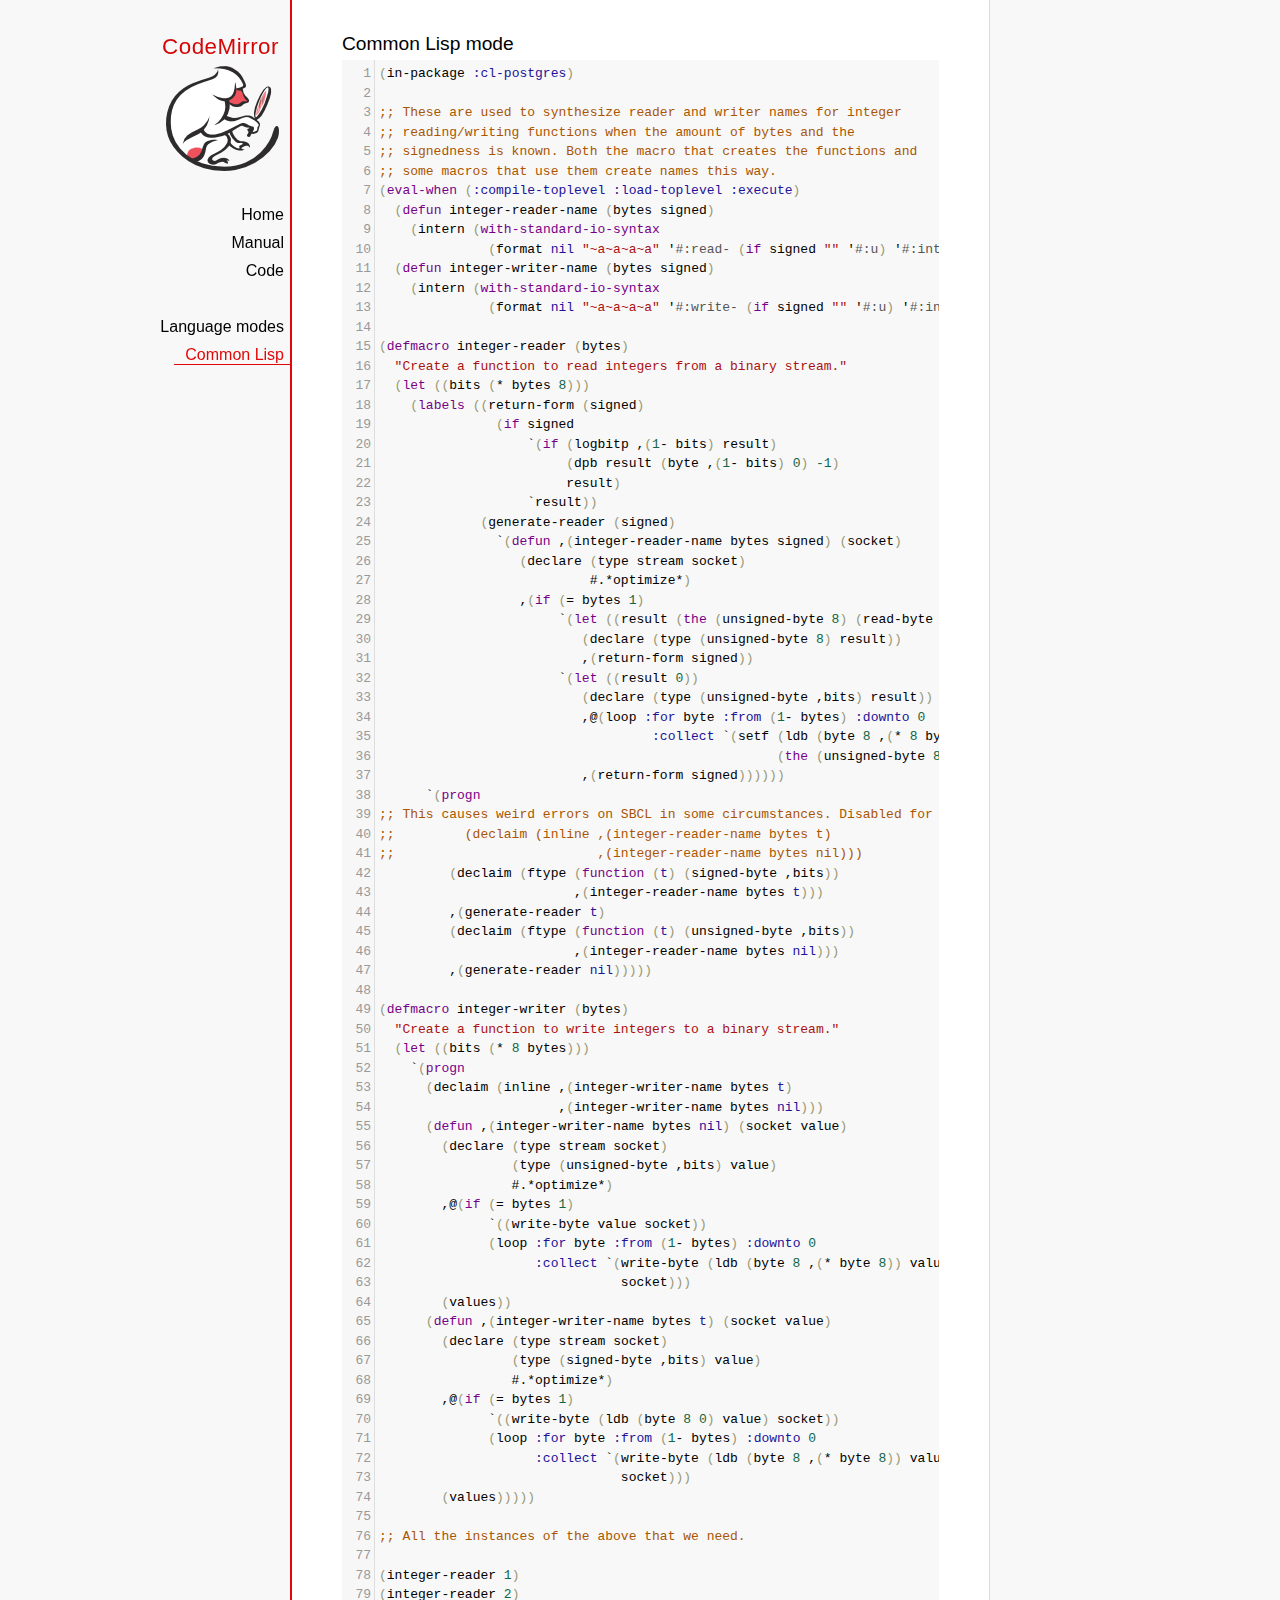
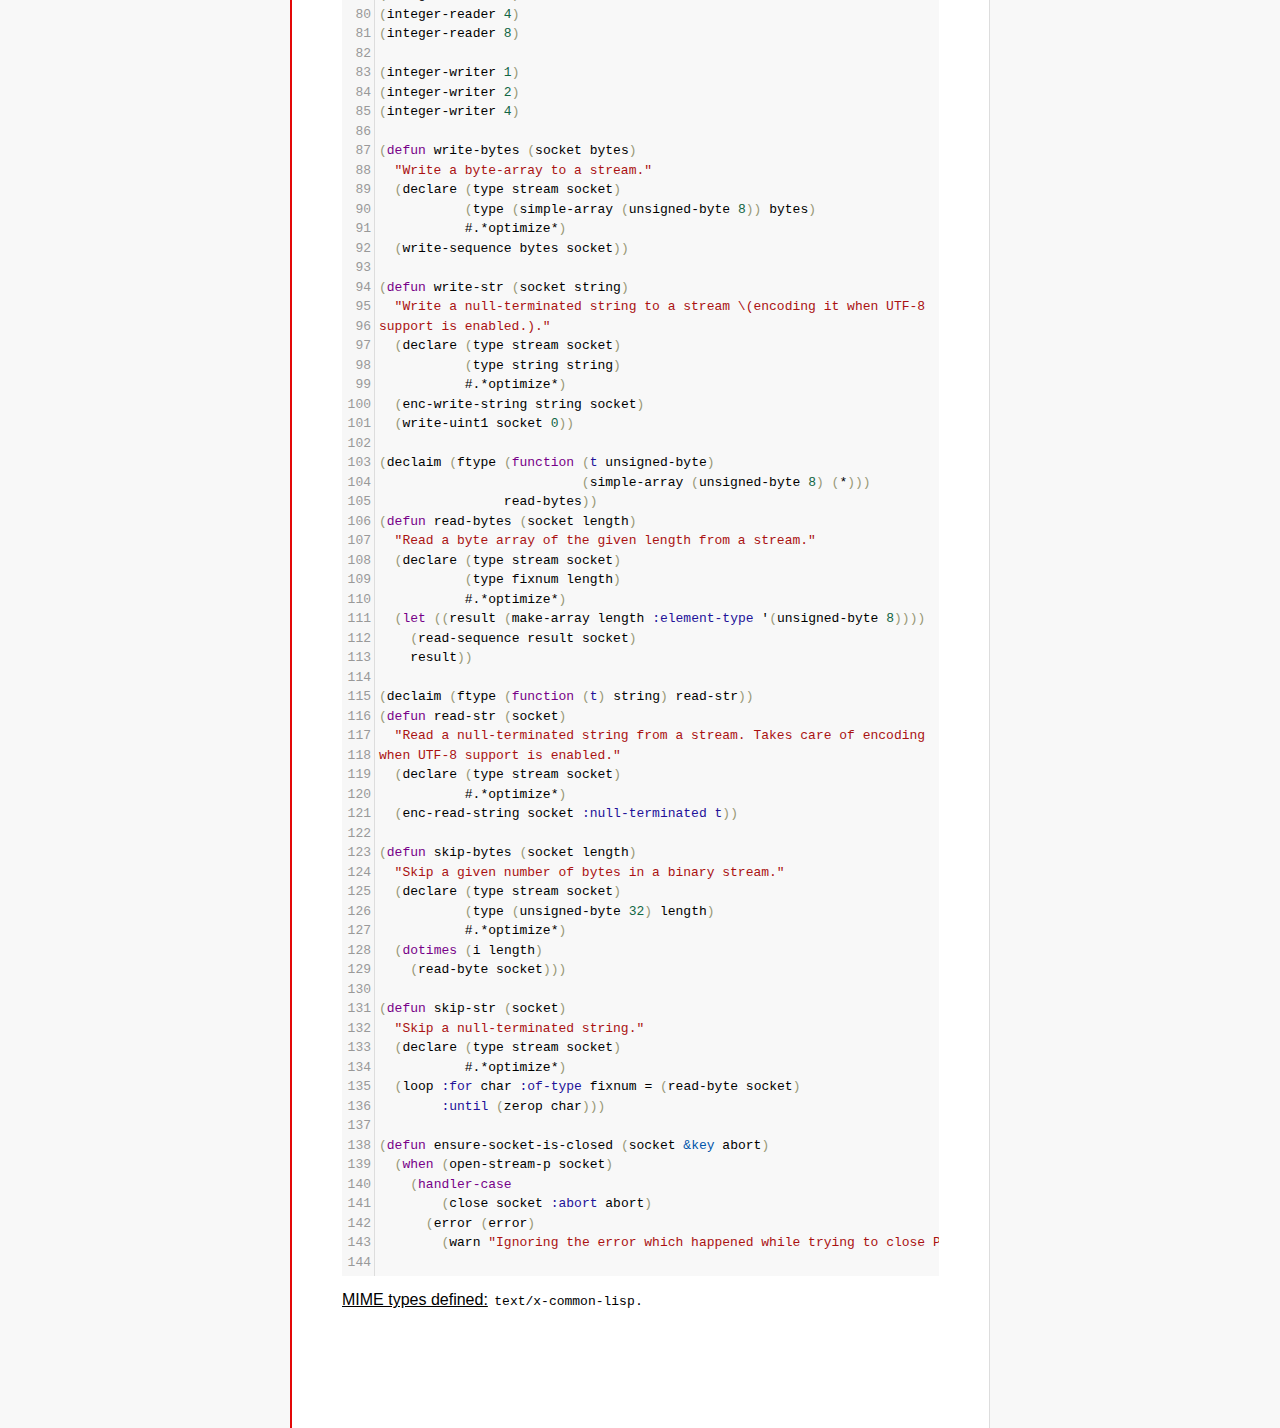
<file: codemirror/mode/commonlisp/index.html>
<!doctype html>

<title>CodeMirror: Common Lisp mode</title>
<meta charset="utf-8"/>
<link rel=stylesheet href="../../doc/docs.css">

<link rel="stylesheet" href="../../lib/codemirror.css">
<script src="../../lib/codemirror.js"></script>
<script src="commonlisp.js"></script>
<style>.CodeMirror {background: #f8f8f8;}</style>
<div id=nav>
  <a href="http://codemirror.net"><h1>CodeMirror</h1><img id=logo src="../../doc/logo.png"></a>

  <ul>
    <li><a href="../../index.html">Home</a>
    <li><a href="../../doc/manual.html">Manual</a>
    <li><a href="https://github.com/codemirror/codemirror">Code</a>
  </ul>
  <ul>
    <li><a href="../index.html">Language modes</a>
    <li><a class=active href="#">Common Lisp</a>
  </ul>
</div>

<article>
<h2>Common Lisp mode</h2>
<form><textarea id="code" name="code">(in-package :cl-postgres)

;; These are used to synthesize reader and writer names for integer
;; reading/writing functions when the amount of bytes and the
;; signedness is known. Both the macro that creates the functions and
;; some macros that use them create names this way.
(eval-when (:compile-toplevel :load-toplevel :execute)
  (defun integer-reader-name (bytes signed)
    (intern (with-standard-io-syntax
              (format nil "~a~a~a~a" '#:read- (if signed "" '#:u) '#:int bytes))))
  (defun integer-writer-name (bytes signed)
    (intern (with-standard-io-syntax
              (format nil "~a~a~a~a" '#:write- (if signed "" '#:u) '#:int bytes)))))

(defmacro integer-reader (bytes)
  "Create a function to read integers from a binary stream."
  (let ((bits (* bytes 8)))
    (labels ((return-form (signed)
               (if signed
                   `(if (logbitp ,(1- bits) result)
                        (dpb result (byte ,(1- bits) 0) -1)
                        result)
                   `result))
             (generate-reader (signed)
               `(defun ,(integer-reader-name bytes signed) (socket)
                  (declare (type stream socket)
                           #.*optimize*)
                  ,(if (= bytes 1)
                       `(let ((result (the (unsigned-byte 8) (read-byte socket))))
                          (declare (type (unsigned-byte 8) result))
                          ,(return-form signed))
                       `(let ((result 0))
                          (declare (type (unsigned-byte ,bits) result))
                          ,@(loop :for byte :from (1- bytes) :downto 0
                                   :collect `(setf (ldb (byte 8 ,(* 8 byte)) result)
                                                   (the (unsigned-byte 8) (read-byte socket))))
                          ,(return-form signed))))))
      `(progn
;; This causes weird errors on SBCL in some circumstances. Disabled for now.
;;         (declaim (inline ,(integer-reader-name bytes t)
;;                          ,(integer-reader-name bytes nil)))
         (declaim (ftype (function (t) (signed-byte ,bits))
                         ,(integer-reader-name bytes t)))
         ,(generate-reader t)
         (declaim (ftype (function (t) (unsigned-byte ,bits))
                         ,(integer-reader-name bytes nil)))
         ,(generate-reader nil)))))

(defmacro integer-writer (bytes)
  "Create a function to write integers to a binary stream."
  (let ((bits (* 8 bytes)))
    `(progn
      (declaim (inline ,(integer-writer-name bytes t)
                       ,(integer-writer-name bytes nil)))
      (defun ,(integer-writer-name bytes nil) (socket value)
        (declare (type stream socket)
                 (type (unsigned-byte ,bits) value)
                 #.*optimize*)
        ,@(if (= bytes 1)
              `((write-byte value socket))
              (loop :for byte :from (1- bytes) :downto 0
                    :collect `(write-byte (ldb (byte 8 ,(* byte 8)) value)
                               socket)))
        (values))
      (defun ,(integer-writer-name bytes t) (socket value)
        (declare (type stream socket)
                 (type (signed-byte ,bits) value)
                 #.*optimize*)
        ,@(if (= bytes 1)
              `((write-byte (ldb (byte 8 0) value) socket))
              (loop :for byte :from (1- bytes) :downto 0
                    :collect `(write-byte (ldb (byte 8 ,(* byte 8)) value)
                               socket)))
        (values)))))

;; All the instances of the above that we need.

(integer-reader 1)
(integer-reader 2)
(integer-reader 4)
(integer-reader 8)

(integer-writer 1)
(integer-writer 2)
(integer-writer 4)

(defun write-bytes (socket bytes)
  "Write a byte-array to a stream."
  (declare (type stream socket)
           (type (simple-array (unsigned-byte 8)) bytes)
           #.*optimize*)
  (write-sequence bytes socket))

(defun write-str (socket string)
  "Write a null-terminated string to a stream \(encoding it when UTF-8
support is enabled.)."
  (declare (type stream socket)
           (type string string)
           #.*optimize*)
  (enc-write-string string socket)
  (write-uint1 socket 0))

(declaim (ftype (function (t unsigned-byte)
                          (simple-array (unsigned-byte 8) (*)))
                read-bytes))
(defun read-bytes (socket length)
  "Read a byte array of the given length from a stream."
  (declare (type stream socket)
           (type fixnum length)
           #.*optimize*)
  (let ((result (make-array length :element-type '(unsigned-byte 8))))
    (read-sequence result socket)
    result))

(declaim (ftype (function (t) string) read-str))
(defun read-str (socket)
  "Read a null-terminated string from a stream. Takes care of encoding
when UTF-8 support is enabled."
  (declare (type stream socket)
           #.*optimize*)
  (enc-read-string socket :null-terminated t))

(defun skip-bytes (socket length)
  "Skip a given number of bytes in a binary stream."
  (declare (type stream socket)
           (type (unsigned-byte 32) length)
           #.*optimize*)
  (dotimes (i length)
    (read-byte socket)))

(defun skip-str (socket)
  "Skip a null-terminated string."
  (declare (type stream socket)
           #.*optimize*)
  (loop :for char :of-type fixnum = (read-byte socket)
        :until (zerop char)))

(defun ensure-socket-is-closed (socket &amp;key abort)
  (when (open-stream-p socket)
    (handler-case
        (close socket :abort abort)
      (error (error)
        (warn "Ignoring the error which happened while trying to close PostgreSQL socket: ~A" error)))))
</textarea></form>
    <script>
      var editor = CodeMirror.fromTextArea(document.getElementById("code"), {lineNumbers: true});
    </script>

    <p><strong>MIME types defined:</strong> <code>text/x-common-lisp</code>.</p>

  </article>
</file>
<file: codemirror/lib/codemirror.css>
/* BASICS */

.CodeMirror {
  /* Set height, width, borders, and global font properties here */
  top: -12px;
  font-family: monospace;
  height: 100%;
  color: black;
  direction: ltr;
}

/*  */

.CodeMirror-lines {
  padding: 4px 0; /* Vertical padding around content */
}
.CodeMirror pre {
  padding: 0 4px; /* Horizontal padding of content */
}

.CodeMirror-scrollbar-filler, .CodeMirror-gutter-filler {
  background-color: lightgray; /* The little square between H and V scrollbars */
}

/* GUTTER */

.CodeMirror-gutters {
  border-right: 1px solid #ddd;
  background-color: #f7f7f7;
  white-space: nowrap;
}
.CodeMirror-linenumbers {}
.CodeMirror-linenumber {
  padding: 0 3px 0 5px;
  min-width: 20px;
  text-align: right;
  color: #999;
  white-space: nowrap;
}

.CodeMirror-guttermarker { color: black; }
.CodeMirror-guttermarker-subtle { color: #999; }

/* CURSOR */

.CodeMirror-cursor {
  border-left: 1px solid black;
  border-right: none;
  width: 0;
}
/* Shown when moving in bi-directional text */
.CodeMirror div.CodeMirror-secondarycursor {
  border-left: 1px solid silver;
}
.cm-fat-cursor .CodeMirror-cursor {
  width: auto;
  border: 0 !important;
  background: #7e7;
}
.cm-fat-cursor div.CodeMirror-cursors {
  z-index: 1;
}
.cm-fat-cursor-mark {
  background-color: rgba(20, 255, 20, 0.5);
  -webkit-animation: blink 1.06s steps(1) infinite;
  -moz-animation: blink 1.06s steps(1) infinite;
  animation: blink 1.06s steps(1) infinite;
}
.cm-animate-fat-cursor {
  width: auto;
  border: 0;
  -webkit-animation: blink 1.06s steps(1) infinite;
  -moz-animation: blink 1.06s steps(1) infinite;
  animation: blink 1.06s steps(1) infinite;
  background-color: #7e7;
}
@-moz-keyframes blink {
  0% {}
  50% { background-color: transparent; }
  100% {}
}
@-webkit-keyframes blink {
  0% {}
  50% { background-color: transparent; }
  100% {}
}
@keyframes blink {
  0% {}
  50% { background-color: transparent; }
  100% {}
}

/* Can style cursor different in overwrite (non-insert) mode */
.CodeMirror-overwrite .CodeMirror-cursor {}

.cm-tab { display: inline-block; text-decoration: inherit; }

.CodeMirror-rulers {
  position: absolute;
  left: 0; right: 0; top: -50px; bottom: -20px;
  overflow: hidden;
}
.CodeMirror-ruler {
  border-left: 1px solid #ccc;
  top: 0; bottom: 0;
  position: absolute;
}

/* DEFAULT THEME */

.cm-s-default .cm-header {color: blue;}
.cm-s-default .cm-quote {color: #090;}
.cm-negative {color: #d44;}
.cm-positive {color: #292;}
.cm-header, .cm-strong {font-weight: bold;}
.cm-em {font-style: italic;}
.cm-link {text-decoration: underline;}
.cm-strikethrough {text-decoration: line-through;}

.cm-s-default .cm-keyword {color: #708;}
.cm-s-default .cm-atom {color: #219;}
.cm-s-default .cm-number {color: #164;}
.cm-s-default .cm-def {color: #00f;}
.cm-s-default .cm-variable,
.cm-s-default .cm-punctuation,
.cm-s-default .cm-property,
.cm-s-default .cm-operator {}
.cm-s-default .cm-variable-2 {color: #05a;}
.cm-s-default .cm-variable-3, .cm-s-default .cm-type {color: #085;}
.cm-s-default .cm-comment {color: #a50;}
.cm-s-default .cm-string {color: #a11;}
.cm-s-default .cm-string-2 {color: #f50;}
.cm-s-default .cm-meta {color: #555;}
.cm-s-default .cm-qualifier {color: #555;}
.cm-s-default .cm-builtin {color: #30a;}
.cm-s-default .cm-bracket {color: #997;}
.cm-s-default .cm-tag {color: #170;}
.cm-s-default .cm-attribute {color: #00c;}
.cm-s-default .cm-hr {color: #999;}
.cm-s-default .cm-link {color: #00c;}

.cm-s-default .cm-error {color: #f00;}
.cm-invalidchar {color: #f00;}

.CodeMirror-composing { border-bottom: 2px solid; }

/* Default styles for common addons */

div.CodeMirror span.CodeMirror-matchingbracket {color: #0b0;}
div.CodeMirror span.CodeMirror-nonmatchingbracket {color: #a22;}
.CodeMirror-matchingtag { background: rgba(255, 150, 0, .3); }
.CodeMirror-activeline-background {background: #e8f2ff;}

/* STOP */

/* The rest of this file contains styles related to the mechanics of
   the editor. You probably shouldn't touch them. */

.CodeMirror {
  position: relative;
  overflow: hidden;
  background: lightgray;
}

.CodeMirror-scroll {
  overflow: scroll !important; /* Things will break if this is overridden */
  /* 30px is the magic margin used to hide the element's real scrollbars */
  /* See overflow: hidden in .CodeMirror */
  margin-bottom: -30px; margin-right: -30px;
  padding-bottom: 30px;
  height: 100%;
  outline: none; /* Prevent dragging from highlighting the element */
  position: relative;
}
.CodeMirror-sizer {
  position: relative;
  border-right: 30px solid transparent;
}

/* The fake, visible scrollbars. Used to force redraw during scrolling
   before actual scrolling happens, thus preventing shaking and
   flickering artifacts. */
.CodeMirror-vscrollbar, .CodeMirror-hscrollbar, .CodeMirror-scrollbar-filler, .CodeMirror-gutter-filler {
  position: absolute;
  z-index: 6;
  display: none;
}
.CodeMirror-vscrollbar {
  right: 0; top: 0;
  overflow-x: hidden;
  overflow-y: scroll;
}
.CodeMirror-hscrollbar {
  bottom: 0; left: 0;
  overflow-y: hidden;
  overflow-x: scroll;
}
.CodeMirror-scrollbar-filler {
  right: 0; bottom: 0;
}
.CodeMirror-gutter-filler {
  left: 0; bottom: 0;
}

.CodeMirror-gutters {
  position: absolute; left: 0; top: 0;
  min-height: 100%;
  z-index: 3;
}
.CodeMirror-gutter {
  white-space: normal;
  height: 100%;
  display: inline-block;
  vertical-align: top;
  margin-bottom: -30px;
}
.CodeMirror-gutter-wrapper {
  position: absolute;
  z-index: 4;
  background: none !important;
  border: none !important;
}
.CodeMirror-gutter-background {
  position: absolute;
  top: 0; bottom: 0;
  z-index: 4;
}
.CodeMirror-gutter-elt {
  position: absolute;
  cursor: default;
  z-index: 4;
}
.CodeMirror-gutter-wrapper ::selection { background-color: transparent }
.CodeMirror-gutter-wrapper ::-moz-selection { background-color: transparent }

.CodeMirror-lines {
  cursor: text;
  min-height: 1px; /* prevents collapsing before first draw */
}
.CodeMirror pre {
  /* Reset some styles that the rest of the page might have set */
  -moz-border-radius: 0; -webkit-border-radius: 0; border-radius: 0;
  border-width: 0;
  background: transparent;
  font-family: inherit;
  font-size: inherit;
  margin: 0;
  white-space: pre;
  word-wrap: normal;
  line-height: inherit;
  color: inherit;
  z-index: 2;
  position: relative;
  overflow: visible;
  -webkit-tap-highlight-color: transparent;
  -webkit-font-variant-ligatures: contextual;
  font-variant-ligatures: contextual;
}
.CodeMirror-wrap pre {
  word-wrap: break-word;
  white-space: pre-wrap;
  word-break: normal;
}

.CodeMirror-linebackground {
  position: absolute;
  left: 0; right: 0; top: 0; bottom: 0;
  z-index: 0;
}

.CodeMirror-linewidget {
  position: relative;
  z-index: 2;
  padding: 0.1px; /* Force widget margins to stay inside of the container */
}

.CodeMirror-widget {}

.CodeMirror-rtl pre { direction: rtl; }

.CodeMirror-code {
  outline: none;
}

/* Force content-box sizing for the elements where we expect it */
.CodeMirror-scroll,
.CodeMirror-sizer,
.CodeMirror-gutter,
.CodeMirror-gutters,
.CodeMirror-linenumber {
  -moz-box-sizing: content-box;
  box-sizing: content-box;
}

.CodeMirror-measure {
  position: absolute;
  width: 100%;
  height: 0;
  overflow: hidden;
  visibility: hidden;
}

.CodeMirror-cursor {
  position: absolute;
  pointer-events: none;
}
.CodeMirror-measure pre { position: static; }

div.CodeMirror-cursors {
  visibility: hidden;
  position: relative;
  z-index: 3;
}
div.CodeMirror-dragcursors {
  visibility: visible;
}

.CodeMirror-focused div.CodeMirror-cursors {
  visibility: visible;
}

.CodeMirror-selected { background: #d9d9d9; }
.CodeMirror-focused .CodeMirror-selected { background: #d7d4f0; }
.CodeMirror-crosshair { cursor: crosshair; }
.CodeMirror-line::selection, .CodeMirror-line > span::selection, .CodeMirror-line > span > span::selection { background: #d7d4f0; }
.CodeMirror-line::-moz-selection, .CodeMirror-line > span::-moz-selection, .CodeMirror-line > span > span::-moz-selection { background: #d7d4f0; }

.cm-searching {
  background-color: #ffa;
  background-color: rgba(255, 255, 0, .4);
}

/* Used to force a border model for a node */
.cm-force-border { padding-right: .1px; }

@media print {
  /* Hide the cursor when printing */
  .CodeMirror div.CodeMirror-cursors {
    visibility: hidden;
  }
}

/* See issue #2901 */
.cm-tab-wrap-hack:after { content: ''; }

/* Help users use markselection to safely style text background */
span.CodeMirror-selectedtext { background: none; }
</file>
<file: jshade.css>
* {
  box-sizing: border-box;
  margin: 0;
}
body {
  font-size: 10px;
  font-family: monospace;
  background-color: gray;
  margin: 1vw;
}

input {
  border: 0;
  margin-left: 3px;
}

iframe {
  border: 0;
}

[id^="boxy-"] {
  border-radius: 10px;
  transform-origin: top;
}

[id^="boxy-"] > * {
  opacity: .8;
}


.boxy-top-bar {
  position: relative;
  background-color: red;
}
.boxy-bottom-bar {
  position: relative;
  clear: both;
  background-color: gray;
}
.boxy-title, .boxy-status {
  user-select: none;
  pointer-events: none;
  position: absolute;
  font-size: 17px;
  color: white;
  width: 100%;
  text-align: center;
}
.boxy-icon {
  user-select: none;
  pointer-events: none;
  position: absolute;
  font-size: 20px;
  color: lightgray;
}

.back {
  position:fixed;
  top: 0;
  left: 0;
  width: 100vw;
  height: 100vh;
  z-index: -10;
  pointer-events: none;
}


#info {
  position: relative;
  float: left;
  font-size: 5em;
  text-align: center;
  width: 200px;
  height: 200px;
  line-height: 200px;
  color: white;
  background-color: black;
  margin: 10px;
}

#render {
  position: relative;
  float: left;
  width: 500px;
  height: 500px;
  overflow: hidden;
  margin: 10px;
  background-color: rgba(255,255,255,.2);
  opacity: 1!important;
}

#code {
  position: relative;
  float: left;
  width: 800px;
  height: 500px;
  background-color: lightgray;
  margin: 10px;
}

#params {
  position: relative;
  float: left;
  width: 500px;
  height: 700px;
  background-color: lightgray;
  margin: 10px;
  overflow-y: scroll;
}

.uniform {
  padding: 20px 10px;
  border-bottom: 2px solid gray;
  overflow: auto;
}
.uniform_label {
  float: left;
  margin-left: 10px;
  height: 20px;
  line-height: 20px;

  vertical-align: middle;
}

.value {
  float: right;
  text-align: right;
  width: 80px;
  height: 20px;
}

.lo,.hi {
  background-color: gray;
  color: white;
}

.big {
  font-size: 1.5em;
}

.slider {
  width: 99%;
}


#error {
  position: absolute;
  top: 0;
  left: 0;
  width: 100%;
  height: 100%;
  color: white;
  padding: 20px;
  border-radius: 10px;
  overflow-y: auto;
  z-index: 1;
}

.webgl {
  width: 100%;
  height: 100%;
  border: 0;
}


#error span {
  font-size: 2em;
}

.errorLine {
  text-align: center;
  background-color: white;
  color: black;
  float: left;
  width: 5%;
  margin-right: 2%;
}
.errorMessage {
  float: left;
  width: 93%;
  margin-bottom: 10px;
}
</file>
<file: codemirror/doc/docs.css>
@font-face {
  font-family: 'Source Sans Pro';
  font-style: normal;
  font-weight: 400;
  src: local('Source Sans Pro'), local('SourceSansPro-Regular'), url(//themes.googleusercontent.com/static/fonts/sourcesanspro/v5/ODelI1aHBYDBqgeIAH2zlBM0YzuT7MdOe03otPbuUS0.woff) format('woff');
}

body, html { margin: 0; padding: 0; height: 100%; }
section, article { display: block; padding: 0; }

body {
  background: #f8f8f8;
  font-family: 'Source Sans Pro', Helvetica, Arial, sans-serif;
  line-height: 1.5;
}

p { margin-top: 0; }

h2, h3, h1 {
  font-weight: normal;
  margin-bottom: .7em;
}
h1 { font-size: 140%; }
h2 { font-size: 120%; }
h3 { font-size: 110%; }
article > h2:first-child, section:first-child > h2 { margin-top: 0; }

#nav h1 {
  margin-right: 12px;
  margin-top: 0;
  margin-bottom: 2px;
  color: #d30707;
  letter-spacing: .5px;
}

a, a:visited, a:link, .quasilink {
  color: #A21313;
  text-decoration: none;
}

em {
  padding-right: 2px;
}

.quasilink {
  cursor: pointer;
}

article {
  max-width: 700px;
  margin: 0 0 0 160px;
  border-left: 2px solid #E30808;
  border-right: 1px solid #ddd;
  padding: 30px 50px 100px 50px;
  background: white;
  z-index: 2;
  position: relative;
  min-height: 100%;
  box-sizing: border-box;
  -moz-box-sizing: border-box;
}

#nav {
  position: fixed;
  padding-top: 30px;
  max-height: 100%;
  box-sizing: -moz-border-box;
  box-sizing: border-box;
  overflow-y: auto;
  left: 0; right: none;
  width: 160px;
  text-align: right;
  z-index: 1;
}

@media screen and (min-width: 1000px) {
  article {
    margin: 0 auto;
  }
  #nav {
    right: 50%;
    width: auto;
    border-right: 349px solid transparent;
  }
}

#nav ul {
  display: block;
  margin: 0; padding: 0;
  margin-bottom: 32px;
}

#nav li {
  display: block;
  margin-bottom: 4px;
}

#nav li ul {
  font-size: 80%;
  margin-bottom: 0;
  display: none;
}

#nav li.active ul {
  display: block;
}

#nav li li a {
  padding-right: 20px;
  display: inline-block;
}

#nav ul a {
  color: black;
  padding: 0 7px 1px 11px;
}

#nav ul a.active, #nav ul a:hover {
  border-bottom: 1px solid #E30808;
  margin-bottom: -1px;
  color: #E30808;
}

#logo {
  border: 0;
  margin-right: 12px;
  margin-bottom: 25px;
}

section {
  border-top: 1px solid #E30808;
  margin: 1.5em 0;
}

section.first {
  border: none;
  margin-top: 0;
}

#demo {
  position: relative;
}

#demolist {
  position: absolute;
  right: 5px;
  top: 5px;
  z-index: 25;
}

.yinyang {
  position: absolute;
  top: -10px;
  left: 0; right: 0;
  margin: auto;
  display: block;
  height: 120px;
}

.actions {
  margin: 1em 0 0;
  min-height: 100px;
  position: relative;
}

.actionspicture {
  pointer-events: none;
  position: absolute;
  height: 100px;
  top: 0; left: 0; right: 0;
}

.actionlink {
  pointer-events: auto;
  font-family: arial;
  font-size: 80%;
  font-weight: bold;
  position: absolute;
  top: 0; bottom: 0;
  line-height: 1;
  height: 1em;
  margin: auto;
}

.actionlink.download {
  color: white;
  right: 50%;
  margin-right: 13px;
  text-shadow: -1px 1px 3px #b00, -1px -1px 3px #b00, 1px 0px 3px #b00;
}

.actionlink.fund {
  color: #b00;
  left: 50%;
  margin-left: 15px;
}

.actionlink:hover {
  text-decoration: underline;
}

.actionlink a {
  color: inherit;
}

.actionsleft {
  float: left;
}

.actionsright {
  float: right;
  text-align: right;
}

@media screen and (max-width: 800px) {
  .actions {
    padding-top: 120px;
  }
  .actionsleft, .actionsright {
    float: none;
    text-align: left;
    margin-bottom: 1em;
  }
}

th {
  text-decoration: underline;
  font-weight: normal;
  text-align: left;
}

#features ul {
  list-style: none;
  margin: 0 0 1em;
  padding: 0 0 0 1.2em;
}

#features li:before {
  content: "-";
  width: 1em;
  display: inline-block;
  padding: 0;
  margin: 0;
  margin-left: -1em;
}

.rel {
  margin-bottom: 0;
}
.rel-note {
  margin-top: 0;
  color: #555;
}

pre {
  padding-left: 15px;
  border-left: 2px solid #ddd;
}

code {
  padding: 0 2px;
}

strong {
  text-decoration: underline;
  font-weight: normal;
}

.field {
  border: 1px solid #A21313;
}
</file>
<file: codemirror/test/mode_test.css>
.mt-output .mt-token {
  border: 1px solid #ddd;
  white-space: pre;
  font-family: "Consolas", monospace;
  text-align: center;
}

.mt-output .mt-style {
  font-size: x-small;
}

.mt-output .mt-state {
  font-size: x-small;
  vertical-align: top;
}

.mt-output .mt-state-row {
  display: none;
}

.mt-state-unhide .mt-output .mt-state-row {
  display: table-row;
}
</file>
<file: codemirror/addon/hint/show-hint.css>
.CodeMirror-hints {
  position: absolute;
  z-index: 10;
  overflow: hidden;
  list-style: none;

  margin: 0;
  padding: 2px;

  -webkit-box-shadow: 2px 3px 5px rgba(0,0,0,.2);
  -moz-box-shadow: 2px 3px 5px rgba(0,0,0,.2);
  box-shadow: 2px 3px 5px rgba(0,0,0,.2);
  border-radius: 3px;
  border: 1px solid silver;

  background: white;
  font-size: 90%;
  font-family: monospace;

  max-height: 20em;
  overflow-y: auto;
}

.CodeMirror-hint {
  margin: 0;
  padding: 0 4px;
  border-radius: 2px;
  white-space: pre;
  color: black;
  cursor: pointer;
}

li.CodeMirror-hint-active {
  background: #08f;
  color: white;
}
</file>
<file: codemirror/theme/neat.css>
.cm-s-neat span.cm-comment { color: #a86; }
.cm-s-neat span.cm-keyword { line-height: 1em; font-weight: bold; color: blue; }
.cm-s-neat span.cm-string { color: #a22; }
.cm-s-neat span.cm-builtin { line-height: 1em; font-weight: bold; color: #077; }
.cm-s-neat span.cm-special { line-height: 1em; font-weight: bold; color: #0aa; }
.cm-s-neat span.cm-variable { color: black; }
.cm-s-neat span.cm-number, .cm-s-neat span.cm-atom { color: #3a3; }
.cm-s-neat span.cm-meta { color: #555; }
.cm-s-neat span.cm-link { color: #3a3; }

.cm-s-neat .CodeMirror-activeline-background { background: #e8f2ff; }
.cm-s-neat .CodeMirror-matchingbracket { outline:1px solid grey; color:black !important; }
</file>
<file: codemirror/theme/elegant.css>
.cm-s-elegant span.cm-number, .cm-s-elegant span.cm-string, .cm-s-elegant span.cm-atom { color: #762; }
.cm-s-elegant span.cm-comment { color: #262; font-style: italic; line-height: 1em; }
.cm-s-elegant span.cm-meta { color: #555; font-style: italic; line-height: 1em; }
.cm-s-elegant span.cm-variable { color: black; }
.cm-s-elegant span.cm-variable-2 { color: #b11; }
.cm-s-elegant span.cm-qualifier { color: #555; }
.cm-s-elegant span.cm-keyword { color: #730; }
.cm-s-elegant span.cm-builtin { color: #30a; }
.cm-s-elegant span.cm-link { color: #762; }
.cm-s-elegant span.cm-error { background-color: #fdd; }

.cm-s-elegant .CodeMirror-activeline-background { background: #e8f2ff; }
.cm-s-elegant .CodeMirror-matchingbracket { outline:1px solid grey; color:black !important; }
</file>
<file: codemirror/theme/erlang-dark.css>
.cm-s-erlang-dark.CodeMirror { background: #002240; color: white; }
.cm-s-erlang-dark div.CodeMirror-selected { background: #b36539; }
.cm-s-erlang-dark .CodeMirror-line::selection, .cm-s-erlang-dark .CodeMirror-line > span::selection, .cm-s-erlang-dark .CodeMirror-line > span > span::selection { background: rgba(179, 101, 57, .99); }
.cm-s-erlang-dark .CodeMirror-line::-moz-selection, .cm-s-erlang-dark .CodeMirror-line > span::-moz-selection, .cm-s-erlang-dark .CodeMirror-line > span > span::-moz-selection { background: rgba(179, 101, 57, .99); }
.cm-s-erlang-dark .CodeMirror-gutters { background: #002240; border-right: 1px solid #aaa; }
.cm-s-erlang-dark .CodeMirror-guttermarker { color: white; }
.cm-s-erlang-dark .CodeMirror-guttermarker-subtle { color: #d0d0d0; }
.cm-s-erlang-dark .CodeMirror-linenumber { color: #d0d0d0; }
.cm-s-erlang-dark .CodeMirror-cursor { border-left: 1px solid white; }

.cm-s-erlang-dark span.cm-quote      { color: #ccc; }
.cm-s-erlang-dark span.cm-atom       { color: #f133f1; }
.cm-s-erlang-dark span.cm-attribute  { color: #ff80e1; }
.cm-s-erlang-dark span.cm-bracket    { color: #ff9d00; }
.cm-s-erlang-dark span.cm-builtin    { color: #eaa; }
.cm-s-erlang-dark span.cm-comment    { color: #77f; }
.cm-s-erlang-dark span.cm-def        { color: #e7a; }
.cm-s-erlang-dark span.cm-keyword    { color: #ffee80; }
.cm-s-erlang-dark span.cm-meta       { color: #50fefe; }
.cm-s-erlang-dark span.cm-number     { color: #ffd0d0; }
.cm-s-erlang-dark span.cm-operator   { color: #d55; }
.cm-s-erlang-dark span.cm-property   { color: #ccc; }
.cm-s-erlang-dark span.cm-qualifier  { color: #ccc; }
.cm-s-erlang-dark span.cm-special    { color: #ffbbbb; }
.cm-s-erlang-dark span.cm-string     { color: #3ad900; }
.cm-s-erlang-dark span.cm-string-2   { color: #ccc; }
.cm-s-erlang-dark span.cm-tag        { color: #9effff; }
.cm-s-erlang-dark span.cm-variable   { color: #50fe50; }
.cm-s-erlang-dark span.cm-variable-2 { color: #e0e; }
.cm-s-erlang-dark span.cm-variable-3, .cm-s-erlang-dark span.cm-type { color: #ccc; }
.cm-s-erlang-dark span.cm-error      { color: #9d1e15; }

.cm-s-erlang-dark .CodeMirror-activeline-background { background: #013461; }
.cm-s-erlang-dark .CodeMirror-matchingbracket { outline:1px solid grey; color:white !important; }
</file>
<file: codemirror/theme/night.css>
/* Loosely based on the Midnight Textmate theme */

.cm-s-night.CodeMirror { background: #0a001f; color: #f8f8f8; }
.cm-s-night div.CodeMirror-selected { background: #447; }
.cm-s-night .CodeMirror-line::selection, .cm-s-night .CodeMirror-line > span::selection, .cm-s-night .CodeMirror-line > span > span::selection { background: rgba(68, 68, 119, .99); }
.cm-s-night .CodeMirror-line::-moz-selection, .cm-s-night .CodeMirror-line > span::-moz-selection, .cm-s-night .CodeMirror-line > span > span::-moz-selection { background: rgba(68, 68, 119, .99); }
.cm-s-night .CodeMirror-gutters { background: #0a001f; border-right: 1px solid #aaa; }
.cm-s-night .CodeMirror-guttermarker { color: white; }
.cm-s-night .CodeMirror-guttermarker-subtle { color: #bbb; }
.cm-s-night .CodeMirror-linenumber { color: #f8f8f8; }
.cm-s-night .CodeMirror-cursor { border-left: 1px solid white; }

.cm-s-night span.cm-comment { color: #8900d1; }
.cm-s-night span.cm-atom { color: #845dc4; }
.cm-s-night span.cm-number, .cm-s-night span.cm-attribute { color: #ffd500; }
.cm-s-night span.cm-keyword { color: #599eff; }
.cm-s-night span.cm-string { color: #37f14a; }
.cm-s-night span.cm-meta { color: #7678e2; }
.cm-s-night span.cm-variable-2, .cm-s-night span.cm-tag { color: #99b2ff; }
.cm-s-night span.cm-variable-3, .cm-s-night span.cm-def, .cm-s-night span.cm-type { color: white; }
.cm-s-night span.cm-bracket { color: #8da6ce; }
.cm-s-night span.cm-builtin, .cm-s-night span.cm-special { color: #ff9e59; }
.cm-s-night span.cm-link { color: #845dc4; }
.cm-s-night span.cm-error { color: #9d1e15; }

.cm-s-night .CodeMirror-activeline-background { background: #1C005A; }
.cm-s-night .CodeMirror-matchingbracket { outline:1px solid grey; color:white !important; }
</file>
<file: codemirror/theme/monokai.css>
/* Based on Sublime Text's Monokai theme */

.cm-s-monokai.CodeMirror { background: #272822; color: #f8f8f2; }
.cm-s-monokai div.CodeMirror-selected { background: #49483E; }
.cm-s-monokai .CodeMirror-line::selection, .cm-s-monokai .CodeMirror-line > span::selection, .cm-s-monokai .CodeMirror-line > span > span::selection { background: rgba(73, 72, 62, .99); }
.cm-s-monokai .CodeMirror-line::-moz-selection, .cm-s-monokai .CodeMirror-line > span::-moz-selection, .cm-s-monokai .CodeMirror-line > span > span::-moz-selection { background: rgba(73, 72, 62, .99); }
.cm-s-monokai .CodeMirror-gutters { background: #272822; border-right: 0px; }
.cm-s-monokai .CodeMirror-guttermarker { color: white; }
.cm-s-monokai .CodeMirror-guttermarker-subtle { color: #d0d0d0; }
.cm-s-monokai .CodeMirror-linenumber { color: #d0d0d0; }
.cm-s-monokai .CodeMirror-cursor { border-left: 1px solid #f8f8f0; }

.cm-s-monokai span.cm-comment { color: #75715e; }
.cm-s-monokai span.cm-atom { color: #ae81ff; }
.cm-s-monokai span.cm-number { color: #ae81ff; }

.cm-s-monokai span.cm-property, .cm-s-monokai span.cm-attribute { color: #a6e22e; }
.cm-s-monokai span.cm-keyword { color: #f92672; }
.cm-s-monokai span.cm-builtin { color: #66d9ef; }
.cm-s-monokai span.cm-string { color: #e6db74; }

.cm-s-monokai span.cm-variable { color: #f8f8f2; }
.cm-s-monokai span.cm-variable-2 { color: #9effff; }
.cm-s-monokai span.cm-variable-3, .cm-s-monokai span.cm-type { color: #66d9ef; }
.cm-s-monokai span.cm-def { color: #fd971f; }
.cm-s-monokai span.cm-bracket { color: #f8f8f2; }
.cm-s-monokai span.cm-tag { color: #f92672; }
.cm-s-monokai span.cm-header { color: #ae81ff; }
.cm-s-monokai span.cm-link { color: #ae81ff; }
.cm-s-monokai span.cm-error { background: #f92672; color: #f8f8f0; }

.cm-s-monokai .CodeMirror-activeline-background { background: #373831; }
.cm-s-monokai .CodeMirror-matchingbracket {
  text-decoration: underline;
  color: white !important;
}
</file>
<file: codemirror/theme/cobalt.css>
.cm-s-cobalt.CodeMirror { background: #002240; color: white; }
.cm-s-cobalt div.CodeMirror-selected { background: #b36539; }
.cm-s-cobalt .CodeMirror-line::selection, .cm-s-cobalt .CodeMirror-line > span::selection, .cm-s-cobalt .CodeMirror-line > span > span::selection { background: rgba(179, 101, 57, .99); }
.cm-s-cobalt .CodeMirror-line::-moz-selection, .cm-s-cobalt .CodeMirror-line > span::-moz-selection, .cm-s-cobalt .CodeMirror-line > span > span::-moz-selection { background: rgba(179, 101, 57, .99); }
.cm-s-cobalt .CodeMirror-gutters { background: #002240; border-right: 1px solid #aaa; }
.cm-s-cobalt .CodeMirror-guttermarker { color: #ffee80; }
.cm-s-cobalt .CodeMirror-guttermarker-subtle { color: #d0d0d0; }
.cm-s-cobalt .CodeMirror-linenumber { color: #d0d0d0; }
.cm-s-cobalt .CodeMirror-cursor { border-left: 1px solid white; }

.cm-s-cobalt span.cm-comment { color: #08f; }
.cm-s-cobalt span.cm-atom { color: #845dc4; }
.cm-s-cobalt span.cm-number, .cm-s-cobalt span.cm-attribute { color: #ff80e1; }
.cm-s-cobalt span.cm-keyword { color: #ffee80; }
.cm-s-cobalt span.cm-string { color: #3ad900; }
.cm-s-cobalt span.cm-meta { color: #ff9d00; }
.cm-s-cobalt span.cm-variable-2, .cm-s-cobalt span.cm-tag { color: #9effff; }
.cm-s-cobalt span.cm-variable-3, .cm-s-cobalt span.cm-def, .cm-s-cobalt .cm-type { color: white; }
.cm-s-cobalt span.cm-bracket { color: #d8d8d8; }
.cm-s-cobalt span.cm-builtin, .cm-s-cobalt span.cm-special { color: #ff9e59; }
.cm-s-cobalt span.cm-link { color: #845dc4; }
.cm-s-cobalt span.cm-error { color: #9d1e15; }

.cm-s-cobalt .CodeMirror-activeline-background { background: #002D57; }
.cm-s-cobalt .CodeMirror-matchingbracket { outline:1px solid grey;color:white !important; }
</file>
<file: codemirror/theme/eclipse.css>
.cm-s-eclipse span.cm-meta { color: #FF1717; }
.cm-s-eclipse span.cm-keyword { line-height: 1em; font-weight: bold; color: #7F0055; }
.cm-s-eclipse span.cm-atom { color: #219; }
.cm-s-eclipse span.cm-number { color: #164; }
.cm-s-eclipse span.cm-def { color: #00f; }
.cm-s-eclipse span.cm-variable { color: black; }
.cm-s-eclipse span.cm-variable-2 { color: #0000C0; }
.cm-s-eclipse span.cm-variable-3, .cm-s-eclipse span.cm-type { color: #0000C0; }
.cm-s-eclipse span.cm-property { color: black; }
.cm-s-eclipse span.cm-operator { color: black; }
.cm-s-eclipse span.cm-comment { color: #3F7F5F; }
.cm-s-eclipse span.cm-string { color: #2A00FF; }
.cm-s-eclipse span.cm-string-2 { color: #f50; }
.cm-s-eclipse span.cm-qualifier { color: #555; }
.cm-s-eclipse span.cm-builtin { color: #30a; }
.cm-s-eclipse span.cm-bracket { color: #cc7; }
.cm-s-eclipse span.cm-tag { color: #170; }
.cm-s-eclipse span.cm-attribute { color: #00c; }
.cm-s-eclipse span.cm-link { color: #219; }
.cm-s-eclipse span.cm-error { color: #f00; }

.cm-s-eclipse .CodeMirror-activeline-background { background: #e8f2ff; }
.cm-s-eclipse .CodeMirror-matchingbracket { outline:1px solid grey; color:black !important; }
</file>
<file: codemirror/theme/rubyblue.css>
.cm-s-rubyblue.CodeMirror { background: #112435; color: white; }
.cm-s-rubyblue div.CodeMirror-selected { background: #38566F; }
.cm-s-rubyblue .CodeMirror-line::selection, .cm-s-rubyblue .CodeMirror-line > span::selection, .cm-s-rubyblue .CodeMirror-line > span > span::selection { background: rgba(56, 86, 111, 0.99); }
.cm-s-rubyblue .CodeMirror-line::-moz-selection, .cm-s-rubyblue .CodeMirror-line > span::-moz-selection, .cm-s-rubyblue .CodeMirror-line > span > span::-moz-selection { background: rgba(56, 86, 111, 0.99); }
.cm-s-rubyblue .CodeMirror-gutters { background: #1F4661; border-right: 7px solid #3E7087; }
.cm-s-rubyblue .CodeMirror-guttermarker { color: white; }
.cm-s-rubyblue .CodeMirror-guttermarker-subtle { color: #3E7087; }
.cm-s-rubyblue .CodeMirror-linenumber { color: white; }
.cm-s-rubyblue .CodeMirror-cursor { border-left: 1px solid white; }

.cm-s-rubyblue span.cm-comment { color: #999; font-style:italic; line-height: 1em; }
.cm-s-rubyblue span.cm-atom { color: #F4C20B; }
.cm-s-rubyblue span.cm-number, .cm-s-rubyblue span.cm-attribute { color: #82C6E0; }
.cm-s-rubyblue span.cm-keyword { color: #F0F; }
.cm-s-rubyblue span.cm-string { color: #F08047; }
.cm-s-rubyblue span.cm-meta { color: #F0F; }
.cm-s-rubyblue span.cm-variable-2, .cm-s-rubyblue span.cm-tag { color: #7BD827; }
.cm-s-rubyblue span.cm-variable-3, .cm-s-rubyblue span.cm-def, .cm-s-rubyblue span.cm-type { color: white; }
.cm-s-rubyblue span.cm-bracket { color: #F0F; }
.cm-s-rubyblue span.cm-link { color: #F4C20B; }
.cm-s-rubyblue span.CodeMirror-matchingbracket { color:#F0F !important; }
.cm-s-rubyblue span.cm-builtin, .cm-s-rubyblue span.cm-special { color: #FF9D00; }
.cm-s-rubyblue span.cm-error { color: #AF2018; }

.cm-s-rubyblue .CodeMirror-activeline-background { background: #173047; }
</file>
<file: codemirror/theme/lesser-dark.css>
/*
http://lesscss.org/ dark theme
Ported to CodeMirror by Peter Kroon
*/
.cm-s-lesser-dark {
  line-height: 1.3em;
}
.cm-s-lesser-dark.CodeMirror { background: #262626; color: #EBEFE7; text-shadow: 0 -1px 1px #262626; }
.cm-s-lesser-dark div.CodeMirror-selected { background: #45443B; } /* 33322B*/
.cm-s-lesser-dark .CodeMirror-line::selection, .cm-s-lesser-dark .CodeMirror-line > span::selection, .cm-s-lesser-dark .CodeMirror-line > span > span::selection { background: rgba(69, 68, 59, .99); }
.cm-s-lesser-dark .CodeMirror-line::-moz-selection, .cm-s-lesser-dark .CodeMirror-line > span::-moz-selection, .cm-s-lesser-dark .CodeMirror-line > span > span::-moz-selection { background: rgba(69, 68, 59, .99); }
.cm-s-lesser-dark .CodeMirror-cursor { border-left: 1px solid white; }
.cm-s-lesser-dark pre { padding: 0 8px; }/*editable code holder*/

.cm-s-lesser-dark.CodeMirror span.CodeMirror-matchingbracket { color: #7EFC7E; }/*65FC65*/

.cm-s-lesser-dark .CodeMirror-gutters { background: #262626; border-right:1px solid #aaa; }
.cm-s-lesser-dark .CodeMirror-guttermarker { color: #599eff; }
.cm-s-lesser-dark .CodeMirror-guttermarker-subtle { color: #777; }
.cm-s-lesser-dark .CodeMirror-linenumber { color: #777; }

.cm-s-lesser-dark span.cm-header { color: #a0a; }
.cm-s-lesser-dark span.cm-quote { color: #090; }
.cm-s-lesser-dark span.cm-keyword { color: #599eff; }
.cm-s-lesser-dark span.cm-atom { color: #C2B470; }
.cm-s-lesser-dark span.cm-number { color: #B35E4D; }
.cm-s-lesser-dark span.cm-def { color: white; }
.cm-s-lesser-dark span.cm-variable { color:#D9BF8C; }
.cm-s-lesser-dark span.cm-variable-2 { color: #669199; }
.cm-s-lesser-dark span.cm-variable-3, .cm-s-lesser-dark span.cm-type { color: white; }
.cm-s-lesser-dark span.cm-property { color: #92A75C; }
.cm-s-lesser-dark span.cm-operator { color: #92A75C; }
.cm-s-lesser-dark span.cm-comment { color: #666; }
.cm-s-lesser-dark span.cm-string { color: #BCD279; }
.cm-s-lesser-dark span.cm-string-2 { color: #f50; }
.cm-s-lesser-dark span.cm-meta { color: #738C73; }
.cm-s-lesser-dark span.cm-qualifier { color: #555; }
.cm-s-lesser-dark span.cm-builtin { color: #ff9e59; }
.cm-s-lesser-dark span.cm-bracket { color: #EBEFE7; }
.cm-s-lesser-dark span.cm-tag { color: #669199; }
.cm-s-lesser-dark span.cm-attribute { color: #00c; }
.cm-s-lesser-dark span.cm-hr { color: #999; }
.cm-s-lesser-dark span.cm-link { color: #00c; }
.cm-s-lesser-dark span.cm-error { color: #9d1e15; }

.cm-s-lesser-dark .CodeMirror-activeline-background { background: #3C3A3A; }
.cm-s-lesser-dark .CodeMirror-matchingbracket { outline:1px solid grey; color:white !important; }
</file>
<file: codemirror/theme/xq-dark.css>
/*
Copyright (C) 2011 by MarkLogic Corporation
Author: Mike Brevoort <mike@brevoort.com>

Permission is hereby granted, free of charge, to any person obtaining a copy
of this software and associated documentation files (the "Software"), to deal
in the Software without restriction, including without limitation the rights
to use, copy, modify, merge, publish, distribute, sublicense, and/or sell
copies of the Software, and to permit persons to whom the Software is
furnished to do so, subject to the following conditions:

The above copyright notice and this permission notice shall be included in
all copies or substantial portions of the Software.

THE SOFTWARE IS PROVIDED "AS IS", WITHOUT WARRANTY OF ANY KIND, EXPRESS OR
IMPLIED, INCLUDING BUT NOT LIMITED TO THE WARRANTIES OF MERCHANTABILITY,
FITNESS FOR A PARTICULAR PURPOSE AND NONINFRINGEMENT. IN NO EVENT SHALL THE
AUTHORS OR COPYRIGHT HOLDERS BE LIABLE FOR ANY CLAIM, DAMAGES OR OTHER
LIABILITY, WHETHER IN AN ACTION OF CONTRACT, TORT OR OTHERWISE, ARISING FROM,
OUT OF OR IN CONNECTION WITH THE SOFTWARE OR THE USE OR OTHER DEALINGS IN
THE SOFTWARE.
*/
.cm-s-xq-dark.CodeMirror { background: #0a001f; color: #f8f8f8; }
.cm-s-xq-dark div.CodeMirror-selected { background: #27007A; }
.cm-s-xq-dark .CodeMirror-line::selection, .cm-s-xq-dark .CodeMirror-line > span::selection, .cm-s-xq-dark .CodeMirror-line > span > span::selection { background: rgba(39, 0, 122, 0.99); }
.cm-s-xq-dark .CodeMirror-line::-moz-selection, .cm-s-xq-dark .CodeMirror-line > span::-moz-selection, .cm-s-xq-dark .CodeMirror-line > span > span::-moz-selection { background: rgba(39, 0, 122, 0.99); }
.cm-s-xq-dark .CodeMirror-gutters { background: #0a001f; border-right: 1px solid #aaa; }
.cm-s-xq-dark .CodeMirror-guttermarker { color: #FFBD40; }
.cm-s-xq-dark .CodeMirror-guttermarker-subtle { color: #f8f8f8; }
.cm-s-xq-dark .CodeMirror-linenumber { color: #f8f8f8; }
.cm-s-xq-dark .CodeMirror-cursor { border-left: 1px solid white; }

.cm-s-xq-dark span.cm-keyword { color: #FFBD40; }
.cm-s-xq-dark span.cm-atom { color: #6C8CD5; }
.cm-s-xq-dark span.cm-number { color: #164; }
.cm-s-xq-dark span.cm-def { color: #FFF; text-decoration:underline; }
.cm-s-xq-dark span.cm-variable { color: #FFF; }
.cm-s-xq-dark span.cm-variable-2 { color: #EEE; }
.cm-s-xq-dark span.cm-variable-3, .cm-s-xq-dark span.cm-type { color: #DDD; }
.cm-s-xq-dark span.cm-property {}
.cm-s-xq-dark span.cm-operator {}
.cm-s-xq-dark span.cm-comment { color: gray; }
.cm-s-xq-dark span.cm-string { color: #9FEE00; }
.cm-s-xq-dark span.cm-meta { color: yellow; }
.cm-s-xq-dark span.cm-qualifier { color: #FFF700; }
.cm-s-xq-dark span.cm-builtin { color: #30a; }
.cm-s-xq-dark span.cm-bracket { color: #cc7; }
.cm-s-xq-dark span.cm-tag { color: #FFBD40; }
.cm-s-xq-dark span.cm-attribute { color: #FFF700; }
.cm-s-xq-dark span.cm-error { color: #f00; }

.cm-s-xq-dark .CodeMirror-activeline-background { background: #27282E; }
.cm-s-xq-dark .CodeMirror-matchingbracket { outline:1px solid grey; color:white !important; }
</file>
<file: codemirror/theme/xq-light.css>
/*
Copyright (C) 2011 by MarkLogic Corporation
Author: Mike Brevoort <mike@brevoort.com>

Permission is hereby granted, free of charge, to any person obtaining a copy
of this software and associated documentation files (the "Software"), to deal
in the Software without restriction, including without limitation the rights
to use, copy, modify, merge, publish, distribute, sublicense, and/or sell
copies of the Software, and to permit persons to whom the Software is
furnished to do so, subject to the following conditions:

The above copyright notice and this permission notice shall be included in
all copies or substantial portions of the Software.

THE SOFTWARE IS PROVIDED "AS IS", WITHOUT WARRANTY OF ANY KIND, EXPRESS OR
IMPLIED, INCLUDING BUT NOT LIMITED TO THE WARRANTIES OF MERCHANTABILITY,
FITNESS FOR A PARTICULAR PURPOSE AND NONINFRINGEMENT. IN NO EVENT SHALL THE
AUTHORS OR COPYRIGHT HOLDERS BE LIABLE FOR ANY CLAIM, DAMAGES OR OTHER
LIABILITY, WHETHER IN AN ACTION OF CONTRACT, TORT OR OTHERWISE, ARISING FROM,
OUT OF OR IN CONNECTION WITH THE SOFTWARE OR THE USE OR OTHER DEALINGS IN
THE SOFTWARE.
*/
.cm-s-xq-light span.cm-keyword { line-height: 1em; font-weight: bold; color: #5A5CAD; }
.cm-s-xq-light span.cm-atom { color: #6C8CD5; }
.cm-s-xq-light span.cm-number { color: #164; }
.cm-s-xq-light span.cm-def { text-decoration:underline; }
.cm-s-xq-light span.cm-variable { color: black; }
.cm-s-xq-light span.cm-variable-2 { color:black; }
.cm-s-xq-light span.cm-variable-3, .cm-s-xq-light span.cm-type { color: black; }
.cm-s-xq-light span.cm-property {}
.cm-s-xq-light span.cm-operator {}
.cm-s-xq-light span.cm-comment { color: #0080FF; font-style: italic; }
.cm-s-xq-light span.cm-string { color: red; }
.cm-s-xq-light span.cm-meta { color: yellow; }
.cm-s-xq-light span.cm-qualifier { color: grey; }
.cm-s-xq-light span.cm-builtin { color: #7EA656; }
.cm-s-xq-light span.cm-bracket { color: #cc7; }
.cm-s-xq-light span.cm-tag { color: #3F7F7F; }
.cm-s-xq-light span.cm-attribute { color: #7F007F; }
.cm-s-xq-light span.cm-error { color: #f00; }

.cm-s-xq-light .CodeMirror-activeline-background { background: #e8f2ff; }
.cm-s-xq-light .CodeMirror-matchingbracket { outline:1px solid grey;color:black !important;background:yellow; }
</file>
<file: codemirror/theme/ambiance.css>
/* ambiance theme for codemirror */

/* Color scheme */

.cm-s-ambiance .cm-header { color: blue; }
.cm-s-ambiance .cm-quote { color: #24C2C7; }

.cm-s-ambiance .cm-keyword { color: #cda869; }
.cm-s-ambiance .cm-atom { color: #CF7EA9; }
.cm-s-ambiance .cm-number { color: #78CF8A; }
.cm-s-ambiance .cm-def { color: #aac6e3; }
.cm-s-ambiance .cm-variable { color: #ffb795; }
.cm-s-ambiance .cm-variable-2 { color: #eed1b3; }
.cm-s-ambiance .cm-variable-3, .cm-s-ambiance .cm-type { color: #faded3; }
.cm-s-ambiance .cm-property { color: #eed1b3; }
.cm-s-ambiance .cm-operator { color: #fa8d6a; }
.cm-s-ambiance .cm-comment { color: #555; font-style:italic; }
.cm-s-ambiance .cm-string { color: #8f9d6a; }
.cm-s-ambiance .cm-string-2 { color: #9d937c; }
.cm-s-ambiance .cm-meta { color: #D2A8A1; }
.cm-s-ambiance .cm-qualifier { color: yellow; }
.cm-s-ambiance .cm-builtin { color: #9999cc; }
.cm-s-ambiance .cm-bracket { color: #24C2C7; }
.cm-s-ambiance .cm-tag { color: #fee4ff; }
.cm-s-ambiance .cm-attribute { color: #9B859D; }
.cm-s-ambiance .cm-hr { color: pink; }
.cm-s-ambiance .cm-link { color: #F4C20B; }
.cm-s-ambiance .cm-special { color: #FF9D00; }
.cm-s-ambiance .cm-error { color: #AF2018; }

.cm-s-ambiance .CodeMirror-matchingbracket { color: #0f0; }
.cm-s-ambiance .CodeMirror-nonmatchingbracket { color: #f22; }

.cm-s-ambiance div.CodeMirror-selected { background: rgba(255, 255, 255, 0.15); }
.cm-s-ambiance.CodeMirror-focused div.CodeMirror-selected { background: rgba(255, 255, 255, 0.10); }
.cm-s-ambiance .CodeMirror-line::selection, .cm-s-ambiance .CodeMirror-line > span::selection, .cm-s-ambiance .CodeMirror-line > span > span::selection { background: rgba(255, 255, 255, 0.10); }
.cm-s-ambiance .CodeMirror-line::-moz-selection, .cm-s-ambiance .CodeMirror-line > span::-moz-selection, .cm-s-ambiance .CodeMirror-line > span > span::-moz-selection { background: rgba(255, 255, 255, 0.10); }

/* Editor styling */

.cm-s-ambiance.CodeMirror {
  line-height: 1.40em;
  color: #E6E1DC;
  background-color: #202020;
  -webkit-box-shadow: inset 0 0 10px black;
  -moz-box-shadow: inset 0 0 10px black;
  box-shadow: inset 0 0 10px black;
}

.cm-s-ambiance .CodeMirror-gutters {
  background: #3D3D3D;
  border-right: 1px solid #4D4D4D;
  box-shadow: 0 10px 20px black;
}

.cm-s-ambiance .CodeMirror-linenumber {
  text-shadow: 0px 1px 1px #4d4d4d;
  color: #111;
  padding: 0 5px;
}

.cm-s-ambiance .CodeMirror-guttermarker { color: #aaa; }
.cm-s-ambiance .CodeMirror-guttermarker-subtle { color: #111; }

.cm-s-ambiance .CodeMirror-cursor { border-left: 1px solid #7991E8; }

.cm-s-ambiance .CodeMirror-activeline-background {
  background: none repeat scroll 0% 0% rgba(255, 255, 255, 0.031);
}

.cm-s-ambiance.CodeMirror,
.cm-s-ambiance .CodeMirror-gutters {
  background-image: url("[data-uri]");
}
</file>
<file: codemirror/theme/blackboard.css>
/* Port of TextMate's Blackboard theme */

.cm-s-blackboard.CodeMirror { background: #0C1021; color: #F8F8F8; }
.cm-s-blackboard div.CodeMirror-selected { background: #253B76; }
.cm-s-blackboard .CodeMirror-line::selection, .cm-s-blackboard .CodeMirror-line > span::selection, .cm-s-blackboard .CodeMirror-line > span > span::selection { background: rgba(37, 59, 118, .99); }
.cm-s-blackboard .CodeMirror-line::-moz-selection, .cm-s-blackboard .CodeMirror-line > span::-moz-selection, .cm-s-blackboard .CodeMirror-line > span > span::-moz-selection { background: rgba(37, 59, 118, .99); }
.cm-s-blackboard .CodeMirror-gutters { background: #0C1021; border-right: 0; }
.cm-s-blackboard .CodeMirror-guttermarker { color: #FBDE2D; }
.cm-s-blackboard .CodeMirror-guttermarker-subtle { color: #888; }
.cm-s-blackboard .CodeMirror-linenumber { color: #888; }
.cm-s-blackboard .CodeMirror-cursor { border-left: 1px solid #A7A7A7; }

.cm-s-blackboard .cm-keyword { color: #FBDE2D; }
.cm-s-blackboard .cm-atom { color: #D8FA3C; }
.cm-s-blackboard .cm-number { color: #D8FA3C; }
.cm-s-blackboard .cm-def { color: #8DA6CE; }
.cm-s-blackboard .cm-variable { color: #FF6400; }
.cm-s-blackboard .cm-operator { color: #FBDE2D; }
.cm-s-blackboard .cm-comment { color: #AEAEAE; }
.cm-s-blackboard .cm-string { color: #61CE3C; }
.cm-s-blackboard .cm-string-2 { color: #61CE3C; }
.cm-s-blackboard .cm-meta { color: #D8FA3C; }
.cm-s-blackboard .cm-builtin { color: #8DA6CE; }
.cm-s-blackboard .cm-tag { color: #8DA6CE; }
.cm-s-blackboard .cm-attribute { color: #8DA6CE; }
.cm-s-blackboard .cm-header { color: #FF6400; }
.cm-s-blackboard .cm-hr { color: #AEAEAE; }
.cm-s-blackboard .cm-link { color: #8DA6CE; }
.cm-s-blackboard .cm-error { background: #9D1E15; color: #F8F8F8; }

.cm-s-blackboard .CodeMirror-activeline-background { background: #3C3636; }
.cm-s-blackboard .CodeMirror-matchingbracket { outline:1px solid grey;color:white !important; }
</file>
<file: codemirror/theme/vibrant-ink.css>
/* Taken from the popular Visual Studio Vibrant Ink Schema */

.cm-s-vibrant-ink.CodeMirror { background: black; color: white; }
.cm-s-vibrant-ink div.CodeMirror-selected { background: #35493c; }
.cm-s-vibrant-ink .CodeMirror-line::selection, .cm-s-vibrant-ink .CodeMirror-line > span::selection, .cm-s-vibrant-ink .CodeMirror-line > span > span::selection { background: rgba(53, 73, 60, 0.99); }
.cm-s-vibrant-ink .CodeMirror-line::-moz-selection, .cm-s-vibrant-ink .CodeMirror-line > span::-moz-selection, .cm-s-vibrant-ink .CodeMirror-line > span > span::-moz-selection { background: rgba(53, 73, 60, 0.99); }

.cm-s-vibrant-ink .CodeMirror-gutters { background: #002240; border-right: 1px solid #aaa; }
.cm-s-vibrant-ink .CodeMirror-guttermarker { color: white; }
.cm-s-vibrant-ink .CodeMirror-guttermarker-subtle { color: #d0d0d0; }
.cm-s-vibrant-ink .CodeMirror-linenumber { color: #d0d0d0; }
.cm-s-vibrant-ink .CodeMirror-cursor { border-left: 1px solid white; }

.cm-s-vibrant-ink .cm-keyword { color: #CC7832; }
.cm-s-vibrant-ink .cm-atom { color: #FC0; }
.cm-s-vibrant-ink .cm-number { color:  #FFEE98; }
.cm-s-vibrant-ink .cm-def { color: #8DA6CE; }
.cm-s-vibrant-ink span.cm-variable-2, .cm-s-vibrant span.cm-tag { color: #FFC66D; }
.cm-s-vibrant-ink span.cm-variable-3, .cm-s-vibrant span.cm-def, .cm-s-vibrant span.cm-type { color: #FFC66D; }
.cm-s-vibrant-ink .cm-operator { color: #888; }
.cm-s-vibrant-ink .cm-comment { color: gray; font-weight: bold; }
.cm-s-vibrant-ink .cm-string { color:  #A5C25C; }
.cm-s-vibrant-ink .cm-string-2 { color: red; }
.cm-s-vibrant-ink .cm-meta { color: #D8FA3C; }
.cm-s-vibrant-ink .cm-builtin { color: #8DA6CE; }
.cm-s-vibrant-ink .cm-tag { color: #8DA6CE; }
.cm-s-vibrant-ink .cm-attribute { color: #8DA6CE; }
.cm-s-vibrant-ink .cm-header { color: #FF6400; }
.cm-s-vibrant-ink .cm-hr { color: #AEAEAE; }
.cm-s-vibrant-ink .cm-link { color: blue; }
.cm-s-vibrant-ink .cm-error { border-bottom: 1px solid red; }

.cm-s-vibrant-ink .CodeMirror-activeline-background { background: #27282E; }
.cm-s-vibrant-ink .CodeMirror-matchingbracket { outline:1px solid grey; color:white !important; }
</file>
<file: codemirror/theme/solarized.css>
/*
Solarized theme for code-mirror
http://ethanschoonover.com/solarized
*/

/*
Solarized color palette
http://ethanschoonover.com/solarized/img/solarized-palette.png
*/

.solarized.base03 { color: #002b36; }
.solarized.base02 { color: #073642; }
.solarized.base01 { color: #586e75; }
.solarized.base00 { color: #657b83; }
.solarized.base0 { color: #839496; }
.solarized.base1 { color: #93a1a1; }
.solarized.base2 { color: #eee8d5; }
.solarized.base3  { color: #fdf6e3; }
.solarized.solar-yellow  { color: #b58900; }
.solarized.solar-orange  { color: #cb4b16; }
.solarized.solar-red { color: #dc322f; }
.solarized.solar-magenta { color: #d33682; }
.solarized.solar-violet  { color: #6c71c4; }
.solarized.solar-blue { color: #268bd2; }
.solarized.solar-cyan { color: #2aa198; }
.solarized.solar-green { color: #859900; }

/* Color scheme for code-mirror */

.cm-s-solarized {
  line-height: 1.45em;
  color-profile: sRGB;
  rendering-intent: auto;
}
.cm-s-solarized.cm-s-dark {
  color: #839496;
  background-color: #002b36;
  text-shadow: #002b36 0 1px;
}
.cm-s-solarized.cm-s-light {
  background-color: #fdf6e3;
  color: #657b83;
  text-shadow: #eee8d5 0 1px;
}

.cm-s-solarized .CodeMirror-widget {
  text-shadow: none;
}

.cm-s-solarized .cm-header { color: #586e75; }
.cm-s-solarized .cm-quote { color: #93a1a1; }

.cm-s-solarized .cm-keyword { color: #cb4b16; }
.cm-s-solarized .cm-atom { color: #d33682; }
.cm-s-solarized .cm-number { color: #d33682; }
.cm-s-solarized .cm-def { color: #2aa198; }

.cm-s-solarized .cm-variable { color: #839496; }
.cm-s-solarized .cm-variable-2 { color: #b58900; }
.cm-s-solarized .cm-variable-3, .cm-s-solarized .cm-type { color: #6c71c4; }

.cm-s-solarized .cm-property { color: #2aa198; }
.cm-s-solarized .cm-operator { color: #6c71c4; }

.cm-s-solarized .cm-comment { color: #586e75; font-style:italic; }

.cm-s-solarized .cm-string { color: #859900; }
.cm-s-solarized .cm-string-2 { color: #b58900; }

.cm-s-solarized .cm-meta { color: #859900; }
.cm-s-solarized .cm-qualifier { color: #b58900; }
.cm-s-solarized .cm-builtin { color: #d33682; }
.cm-s-solarized .cm-bracket { color: #cb4b16; }
.cm-s-solarized .CodeMirror-matchingbracket { color: #859900; }
.cm-s-solarized .CodeMirror-nonmatchingbracket { color: #dc322f; }
.cm-s-solarized .cm-tag { color: #93a1a1; }
.cm-s-solarized .cm-attribute { color: #2aa198; }
.cm-s-solarized .cm-hr {
  color: transparent;
  border-top: 1px solid #586e75;
  display: block;
}
.cm-s-solarized .cm-link { color: #93a1a1; cursor: pointer; }
.cm-s-solarized .cm-special { color: #6c71c4; }
.cm-s-solarized .cm-em {
  color: #999;
  text-decoration: underline;
  text-decoration-style: dotted;
}
.cm-s-solarized .cm-error,
.cm-s-solarized .cm-invalidchar {
  color: #586e75;
  border-bottom: 1px dotted #dc322f;
}

.cm-s-solarized.cm-s-dark div.CodeMirror-selected { background: #073642; }
.cm-s-solarized.cm-s-dark.CodeMirror ::selection { background: rgba(7, 54, 66, 0.99); }
.cm-s-solarized.cm-s-dark .CodeMirror-line::-moz-selection, .cm-s-dark .CodeMirror-line > span::-moz-selection, .cm-s-dark .CodeMirror-line > span > span::-moz-selection { background: rgba(7, 54, 66, 0.99); }

.cm-s-solarized.cm-s-light div.CodeMirror-selected { background: #eee8d5; }
.cm-s-solarized.cm-s-light .CodeMirror-line::selection, .cm-s-light .CodeMirror-line > span::selection, .cm-s-light .CodeMirror-line > span > span::selection { background: #eee8d5; }
.cm-s-solarized.cm-s-light .CodeMirror-line::-moz-selection, .cm-s-ligh .CodeMirror-line > span::-moz-selection, .cm-s-ligh .CodeMirror-line > span > span::-moz-selection { background: #eee8d5; }

/* Editor styling */



/* Little shadow on the view-port of the buffer view */
.cm-s-solarized.CodeMirror {
  -moz-box-shadow: inset 7px 0 12px -6px #000;
  -webkit-box-shadow: inset 7px 0 12px -6px #000;
  box-shadow: inset 7px 0 12px -6px #000;
}

/* Remove gutter border */
.cm-s-solarized .CodeMirror-gutters {
  border-right: 0;
}

/* Gutter colors and line number styling based of color scheme (dark / light) */

/* Dark */
.cm-s-solarized.cm-s-dark .CodeMirror-gutters {
  background-color: #073642;
}

.cm-s-solarized.cm-s-dark .CodeMirror-linenumber {
  color: #586e75;
  text-shadow: #021014 0 -1px;
}

/* Light */
.cm-s-solarized.cm-s-light .CodeMirror-gutters {
  background-color: #eee8d5;
}

.cm-s-solarized.cm-s-light .CodeMirror-linenumber {
  color: #839496;
}

/* Common */
.cm-s-solarized .CodeMirror-linenumber {
  padding: 0 5px;
}
.cm-s-solarized .CodeMirror-guttermarker-subtle { color: #586e75; }
.cm-s-solarized.cm-s-dark .CodeMirror-guttermarker { color: #ddd; }
.cm-s-solarized.cm-s-light .CodeMirror-guttermarker { color: #cb4b16; }

.cm-s-solarized .CodeMirror-gutter .CodeMirror-gutter-text {
  color: #586e75;
}

/* Cursor */
.cm-s-solarized .CodeMirror-cursor { border-left: 1px solid #819090; }

/* Fat cursor */
.cm-s-solarized.cm-s-light.cm-fat-cursor .CodeMirror-cursor { background: #77ee77; }
.cm-s-solarized.cm-s-light .cm-animate-fat-cursor { background-color: #77ee77; }
.cm-s-solarized.cm-s-dark.cm-fat-cursor .CodeMirror-cursor { background: #586e75; }
.cm-s-solarized.cm-s-dark .cm-animate-fat-cursor { background-color: #586e75; }

/* Active line */
.cm-s-solarized.cm-s-dark .CodeMirror-activeline-background {
  background: rgba(255, 255, 255, 0.06);
}
.cm-s-solarized.cm-s-light .CodeMirror-activeline-background {
  background: rgba(0, 0, 0, 0.06);
}
</file>
<file: codemirror/theme/twilight.css>
.cm-s-twilight.CodeMirror { background: #141414; color: #f7f7f7; } /**/
.cm-s-twilight div.CodeMirror-selected { background: #323232; } /**/
.cm-s-twilight .CodeMirror-line::selection, .cm-s-twilight .CodeMirror-line > span::selection, .cm-s-twilight .CodeMirror-line > span > span::selection { background: rgba(50, 50, 50, 0.99); }
.cm-s-twilight .CodeMirror-line::-moz-selection, .cm-s-twilight .CodeMirror-line > span::-moz-selection, .cm-s-twilight .CodeMirror-line > span > span::-moz-selection { background: rgba(50, 50, 50, 0.99); }

.cm-s-twilight .CodeMirror-gutters { background: #222; border-right: 1px solid #aaa; }
.cm-s-twilight .CodeMirror-guttermarker { color: white; }
.cm-s-twilight .CodeMirror-guttermarker-subtle { color: #aaa; }
.cm-s-twilight .CodeMirror-linenumber { color: #aaa; }
.cm-s-twilight .CodeMirror-cursor { border-left: 1px solid white; }

.cm-s-twilight .cm-keyword { color: #f9ee98; } /**/
.cm-s-twilight .cm-atom { color: #FC0; }
.cm-s-twilight .cm-number { color:  #ca7841; } /**/
.cm-s-twilight .cm-def { color: #8DA6CE; }
.cm-s-twilight span.cm-variable-2, .cm-s-twilight span.cm-tag { color: #607392; } /**/
.cm-s-twilight span.cm-variable-3, .cm-s-twilight span.cm-def, .cm-s-twilight span.cm-type { color: #607392; } /**/
.cm-s-twilight .cm-operator { color: #cda869; } /**/
.cm-s-twilight .cm-comment { color:#777; font-style:italic; font-weight:normal; } /**/
.cm-s-twilight .cm-string { color:#8f9d6a; font-style:italic; } /**/
.cm-s-twilight .cm-string-2 { color:#bd6b18; } /*?*/
.cm-s-twilight .cm-meta { background-color:#141414; color:#f7f7f7; } /*?*/
.cm-s-twilight .cm-builtin { color: #cda869; } /*?*/
.cm-s-twilight .cm-tag { color: #997643; } /**/
.cm-s-twilight .cm-attribute { color: #d6bb6d; } /*?*/
.cm-s-twilight .cm-header { color: #FF6400; }
.cm-s-twilight .cm-hr { color: #AEAEAE; }
.cm-s-twilight .cm-link { color:#ad9361; font-style:italic; text-decoration:none; } /**/
.cm-s-twilight .cm-error { border-bottom: 1px solid red; }

.cm-s-twilight .CodeMirror-activeline-background { background: #27282E; }
.cm-s-twilight .CodeMirror-matchingbracket { outline:1px solid grey; color:white !important; }
</file>
<file: codemirror/theme/midnight.css>
/* Based on the theme at http://bonsaiden.github.com/JavaScript-Garden */

/*<!--match-->*/
.cm-s-midnight span.CodeMirror-matchhighlight { background: #494949; }
.cm-s-midnight.CodeMirror-focused span.CodeMirror-matchhighlight { background: #314D67 !important; }

/*<!--activeline-->*/
.cm-s-midnight .CodeMirror-activeline-background { background: #253540; }

.cm-s-midnight.CodeMirror {
    background: #0F192A;
    color: #D1EDFF;
}

.cm-s-midnight div.CodeMirror-selected { background: #314D67; }
.cm-s-midnight .CodeMirror-line::selection, .cm-s-midnight .CodeMirror-line > span::selection, .cm-s-midnight .CodeMirror-line > span > span::selection { background: rgba(49, 77, 103, .99); }
.cm-s-midnight .CodeMirror-line::-moz-selection, .cm-s-midnight .CodeMirror-line > span::-moz-selection, .cm-s-midnight .CodeMirror-line > span > span::-moz-selection { background: rgba(49, 77, 103, .99); }
.cm-s-midnight .CodeMirror-gutters { background: #0F192A; border-right: 1px solid; }
.cm-s-midnight .CodeMirror-guttermarker { color: white; }
.cm-s-midnight .CodeMirror-guttermarker-subtle { color: #d0d0d0; }
.cm-s-midnight .CodeMirror-linenumber { color: #D0D0D0; }
.cm-s-midnight .CodeMirror-cursor { border-left: 1px solid #F8F8F0; }

.cm-s-midnight span.cm-comment { color: #428BDD; }
.cm-s-midnight span.cm-atom { color: #AE81FF; }
.cm-s-midnight span.cm-number { color: #D1EDFF; }

.cm-s-midnight span.cm-property, .cm-s-midnight span.cm-attribute { color: #A6E22E; }
.cm-s-midnight span.cm-keyword { color: #E83737; }
.cm-s-midnight span.cm-string { color: #1DC116; }

.cm-s-midnight span.cm-variable { color: #FFAA3E; }
.cm-s-midnight span.cm-variable-2 { color: #FFAA3E; }
.cm-s-midnight span.cm-def { color: #4DD; }
.cm-s-midnight span.cm-bracket { color: #D1EDFF; }
.cm-s-midnight span.cm-tag { color: #449; }
.cm-s-midnight span.cm-link { color: #AE81FF; }
.cm-s-midnight span.cm-error { background: #F92672; color: #F8F8F0; }

.cm-s-midnight .CodeMirror-matchingbracket {
  text-decoration: underline;
  color: white !important;
}
</file>
<file: codemirror/addon/dialog/dialog.css>
.CodeMirror-dialog {
  position: absolute;
  left: 0; right: 0;
  background: inherit;
  z-index: 15;
  padding: .1em .8em;
  overflow: hidden;
  color: inherit;
}

.CodeMirror-dialog-top {
  border-bottom: 1px solid #eee;
  top: 0;
}

.CodeMirror-dialog-bottom {
  border-top: 1px solid #eee;
  bottom: 0;
}

.CodeMirror-dialog input {
  border: none;
  outline: none;
  background: transparent;
  width: 20em;
  color: inherit;
  font-family: monospace;
}

.CodeMirror-dialog button {
  font-size: 70%;
}
</file>
